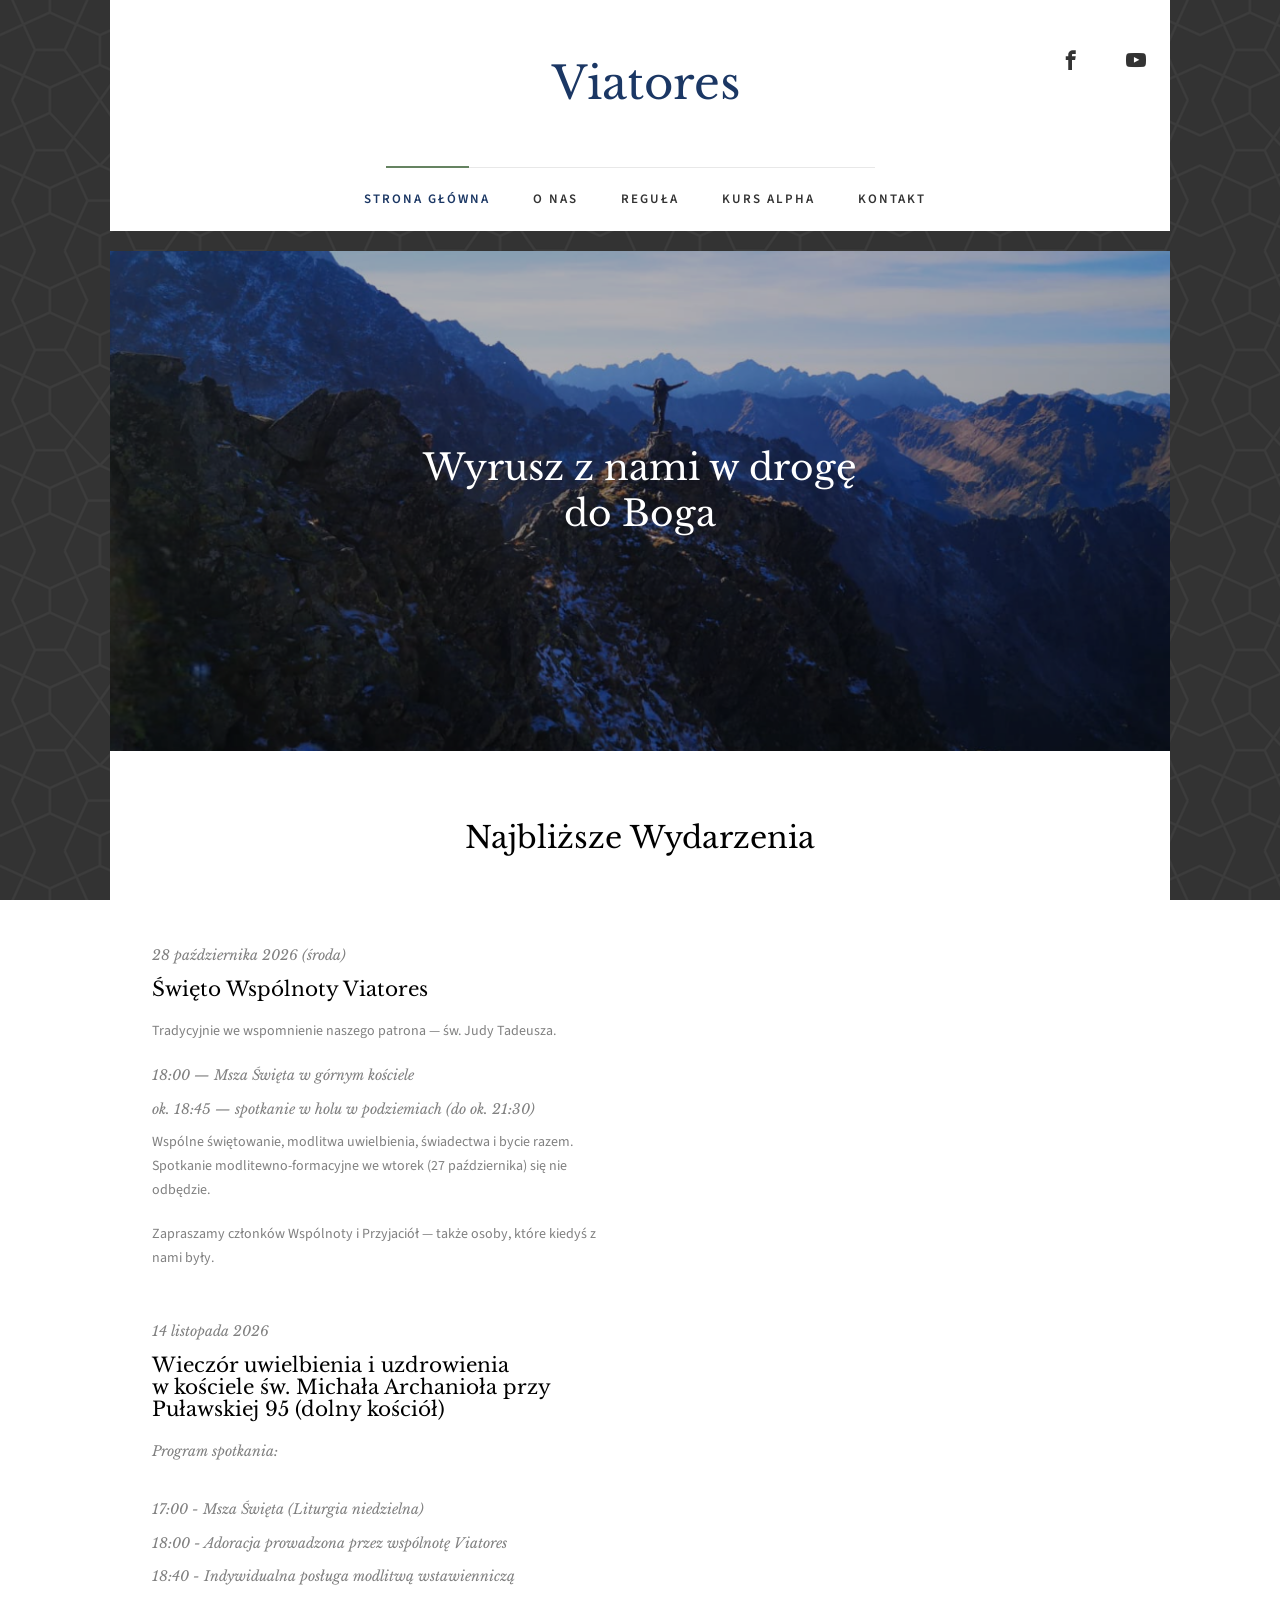
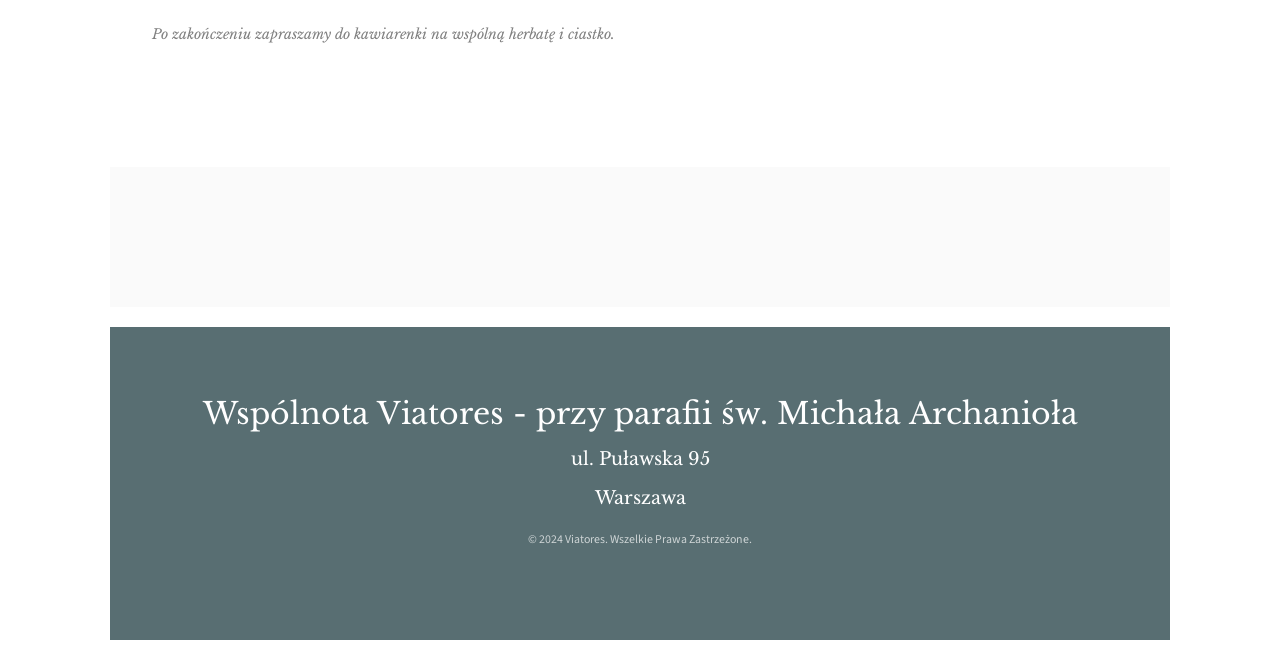
<file: index.html>
<!DOCTYPE HTML>
<html>
	<head>
	<meta charset="utf-8">
	<meta http-equiv="X-UA-Compatible" content="IE=edge">
	<title>Viatores &mdash; Wspólnota Chrześcijańska</title>
	<meta name="viewport" content="width=device-width, initial-scale=1">
	<meta name="description" content="Wspólnota Viatores - życie i dzielenie się Ewangelią Bożą" />
	<meta name="keywords" content="wspólnota, chrześcijaństwo, wiara, ewangelia, kazania, życie chrześcijańskie" />
	<meta name="author" content="Viatores" />


  	<!-- Facebook and Twitter integration -->
	<meta property="og:title" content=""/>
	<meta property="og:image" content=""/>
	<meta property="og:url" content=""/>
	<meta property="og:site_name" content=""/>
	<meta property="og:description" content=""/>
	<meta name="twitter:title" content="" />
	<meta name="twitter:image" content="" />
	<meta name="twitter:url" content="" />
	<meta name="twitter:card" content="" />

	<!-- Google tag (gtag.js) -->
	<script async src="https://www.googletagmanager.com/gtag/js?id=G-LWDWE0YR31"></script>
	<script>
		window.dataLayer = window.dataLayer || [];
		function gtag(){dataLayer.push(arguments);} 
		gtag('js', new Date());

		gtag('config', 'G-LWDWE0YR31');
		gtag('config', 'AW-11057095787');
	</script>

	<link href="https://fonts.googleapis.com/css?family=Source+Sans+Pro:400,600,700" rel="stylesheet">
	<link href="https://fonts.googleapis.com/css?family=Libre+Baskerville:400,400i,700" rel="stylesheet"
	>
	
	<!-- Animate.css -->
	<link rel="stylesheet" href="css/animate.css">
	<!-- Icomoon Icon Fonts-->
	<link rel="stylesheet" href="css/icomoon.css">
	<!-- Bootstrap  -->
	<link rel="stylesheet" href="css/bootstrap.css">

	<!-- Magnific Popup -->
	<link rel="stylesheet" href="css/magnific-popup.css">

	<!-- Flexslider  -->
	<link rel="stylesheet" href="css/flexslider.css">

	<!-- Owl Carousel  -->
	<link rel="stylesheet" href="css/owl.carousel.min.css">
	<link rel="stylesheet" href="css/owl.theme.default.min.css">

	<!-- Theme style  -->
	<link rel="stylesheet" href="css/style.css">

	<!-- Modernizr JS -->
	<script src="js/modernizr-2.6.2.min.js"></script>
	<!-- FOR IE9 below -->
	<!--[if lt IE 9]>
	<script src="js/respond.min.js"></script>
	<![endif]-->

	</head>
	<body>
		
	<div class="fh5co-loader"></div>
	
	<div id="page">
		
	<nav class="fh5co-nav" role="navigation">
		<div class="container-wrap">
			<div class="top-menu">
				<div class="container">
					<div class="row">
						<div class="col-md-5 col-md-offset-3 text-center">
							<div id="fh5co-logo"><a href="index.html">Viatores</a></div>
							</div>
						<div class="col-md-3 text-right">
							<ul class="fh5co-social-icons">
								<li><a href="https://www.facebook.com/viatores" target="_blank"><i class="icon-facebook2"></i></a></li>
								<!-- <li><a href="#"><i class="icon-instagram"></i></a></li> -->
								<li><a href="https://www.youtube.com/@ViatoresBroadcast" target="_blank"><i class="icon-youtube"></i></a></li>
							</ul>
						</div>
						<div class="row">
							<div class="col-md-11 col-md-offset-0 text-center menu-1">
								<ul>
									<li class="active"><a href="index.html">Strona Główna</a></li>
									<li><a href="about.html">O Nas</a></li>
									<li><a href="regula.html">Reguła</a></li>
									<li><a href="kurs-alpha.html">Kurs Alpha</a></li>
									<li class="hidden"><a href="smw/">SMW</a></li>
									<li><a href="contact.html">Kontakt</a></li>
								</ul>
							</div>
						</div>
					</div>
				</div>
			</div>
		</div>
	</nav>
	<div class="container-wrap">
		<aside id="fh5co-hero">
			<div class="flexslider">
				<ul class="slides">
	   	<li style="background-image: url('images/background.png');">
			   		<div class="overlay"></div>
			   		<div class="container-fluid">
			   			<div class="row">
				   			<div class="col-md-6 col-md-offset-3 text-center">
								<div class="slider-text">
					   				<div class="slider-text-inner">
					   					<h1>Wyrusz z nami w drogę do Boga</h1>
					   				</div>
				   				</div>
				   			</div>
				   		</div>
			   		</div>
			   	</li>
			   	</ul>
		  	</div>
		</aside>
		<hr>
		<div id="fh5co-events">
			<div class="row animate-box">
				<div class="col-md-6 col-md-offset-3 text-center fh5co-heading">
					<h2>Najbliższe Wydarzenia</h2>
				</div>
			</div>
			<div class="row">
				<div class="col-md-6 animate-box">
					<div class="events-entry">
						<span class="date">28 października 2026 (środa)</span>
						<h3><a href="#">Święto Wspólnoty Viatores</a></h3>
						<p>Tradycyjnie we wspomnienie naszego patrona — św. Judy Tadeusza.</p>
						<span class="date">18:00 — Msza Święta w górnym kościele</span>
						<span class="date">ok. 18:45 — spotkanie w holu w podziemiach (do ok. 21:30)</span>
						<p>Wspólne świętowanie, modlitwa uwielbienia, świadectwa i bycie razem. Spotkanie modlitewno-formacyjne we wtorek (27 października) się nie odbędzie.</p>
						<p>Zapraszamy członków Wspólnoty i Przyjaciół — także osoby, które kiedyś z nami były.</p>
					</div>
				</div>
			</div>
			<div class="row">
				<div class="col-md-6 animate-box">
					<div class="events-entry">
						<span class="date">14 listopada 2026</span>
						<h3><a href="#">Wieczór uwielbienia i uzdrowienia <br> w kościele św. Michała Archanioła przy Puławskiej 95 (dolny kościół)</a></h3>

						<span class="date">Program spotkania:</span><br>
						<span class="date">17:00 - Msza Święta (Liturgia niedzielna)</span>
						<span class="date">18:00 - Adoracja prowadzona przez wspólnotę Viatores</span>
						<span class="date">18:40 - Indywidualna posługa modlitwą wstawienniczą</span><br>

						<span class="date">Po zakończeniu zapraszamy do kawiarenki na wspólną herbatę i ciastko.</span>
					</div>
				</div>
			</div>
		</div>
		<div id="fh5co-news" class="fh5co-light-grey">
			<div class="row animate-box">
			</div>
		</div>
	</div><!-- END container-wrap -->

	<div class="container-wrap">
		<footer id="fh5co-footer" role="contentinfo">
			<div class="col-md-12 text-center">
				<h2>Wspólnota Viatores - przy parafii św. Michała Archanioła</h2>
				<h3>ul. Puławska 95<br><br> Warszawa</h3>
			</div>
			<div class="col-md-4 text-center">
			</div>
			<div class="row copyright">
				<div class="col-md-12 text-center">
					<p>
						<small class="block">&copy; 2024 Viatores. Wszelkie Prawa Zastrzeżone.</small>
					</p>
				</div>
			</div>
		</footer>
	</div><!-- END container-wrap -->
	</div>

	<div class="gototop js-top">
		<a href="#" class="js-gotop"><i class="icon-arrow-up2"></i></a>
	</div>
	
	<!-- jQuery -->
	<script src="js/jquery.min.js"></script>
	<!-- jQuery Easing -->
	<script src="js/jquery.easing.1.3.js"></script>
	<!-- Bootstrap -->
	<script src="js/bootstrap.min.js"></script>
	<!-- Waypoints -->
	<script src="js/jquery.waypoints.min.js"></script>
	<!-- Flexslider -->
	<script src="js/jquery.flexslider-min.js"></script>
	<!-- Carousel -->
	<script src="js/owl.carousel.min.js"></script>
	<!-- Magnific Popup -->
	<script src="js/jquery.magnific-popup.min.js"></script>
	<script src="js/magnific-popup-options.js"></script>
	<!-- Counters -->
	<script src="js/jquery.countTo.js"></script>
	<!-- Main -->
	<script src="js/main.js"></script>

	</body>
</html>
</file>
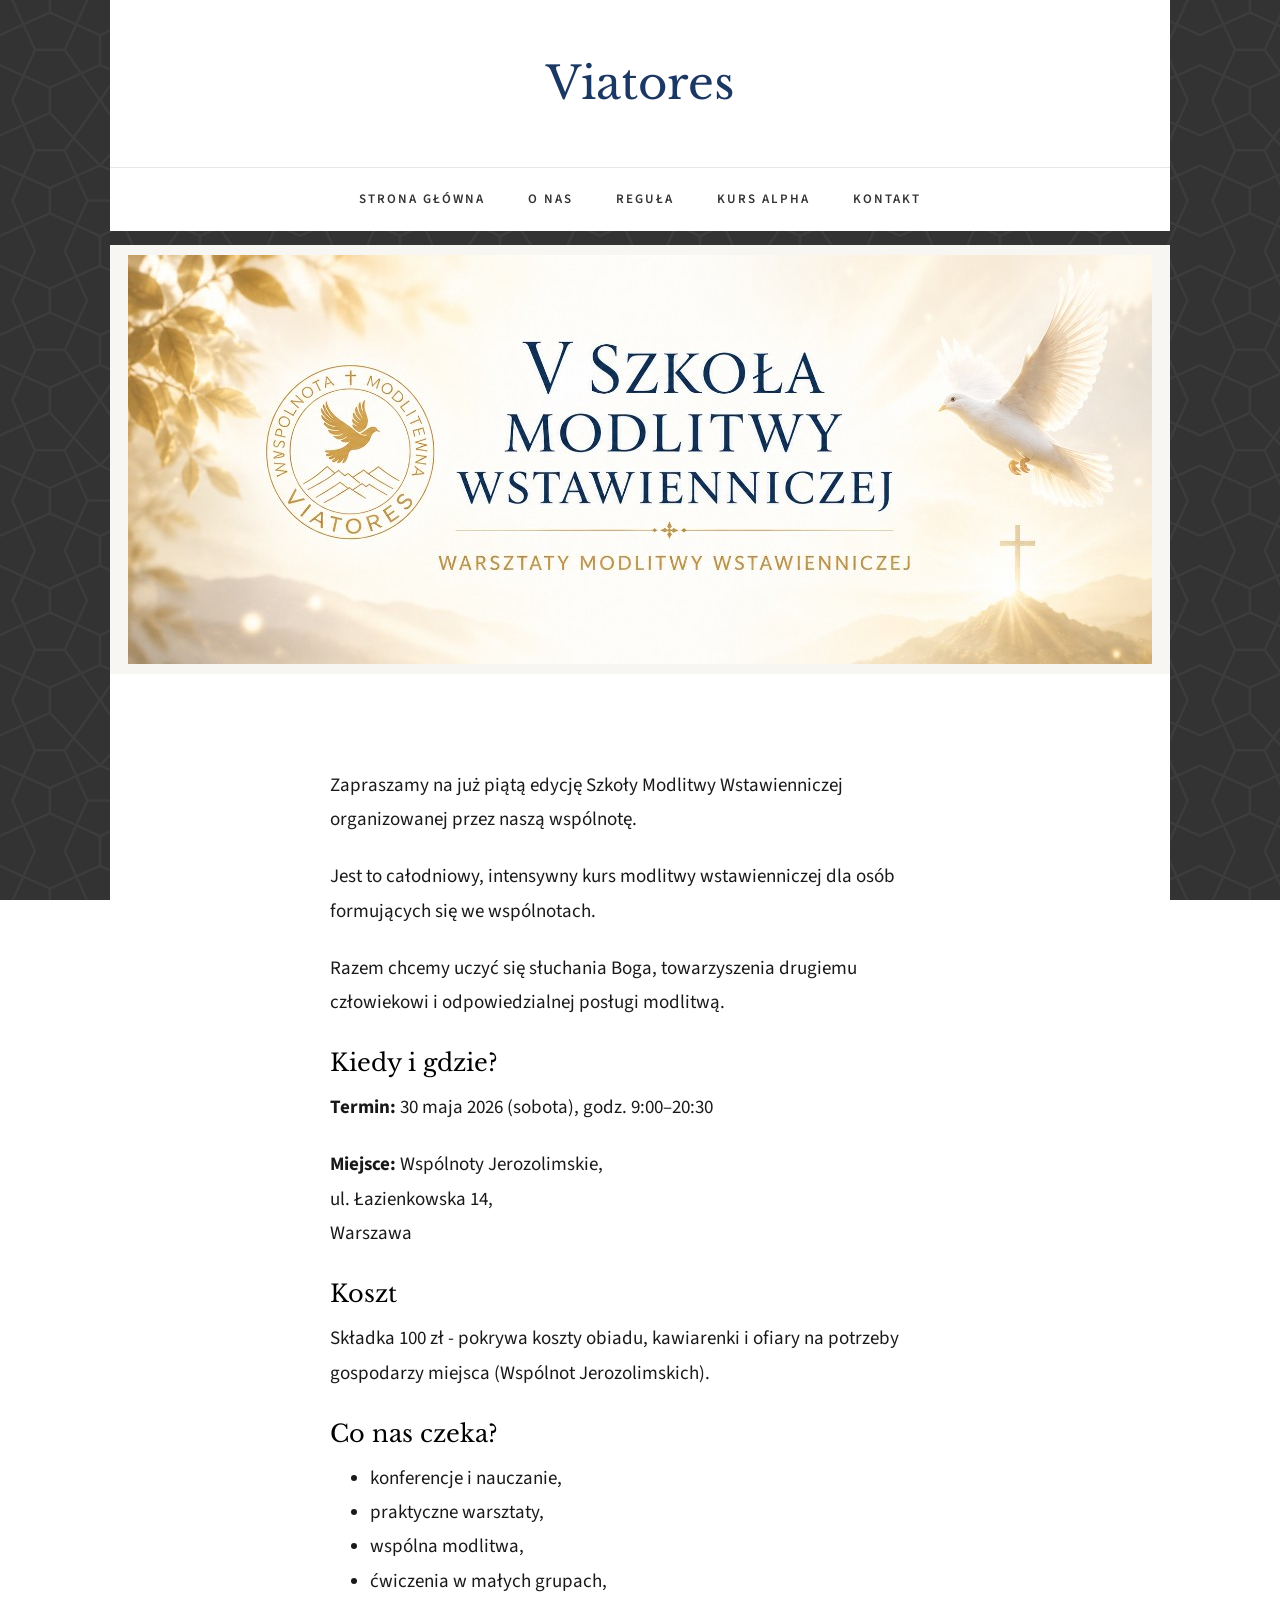
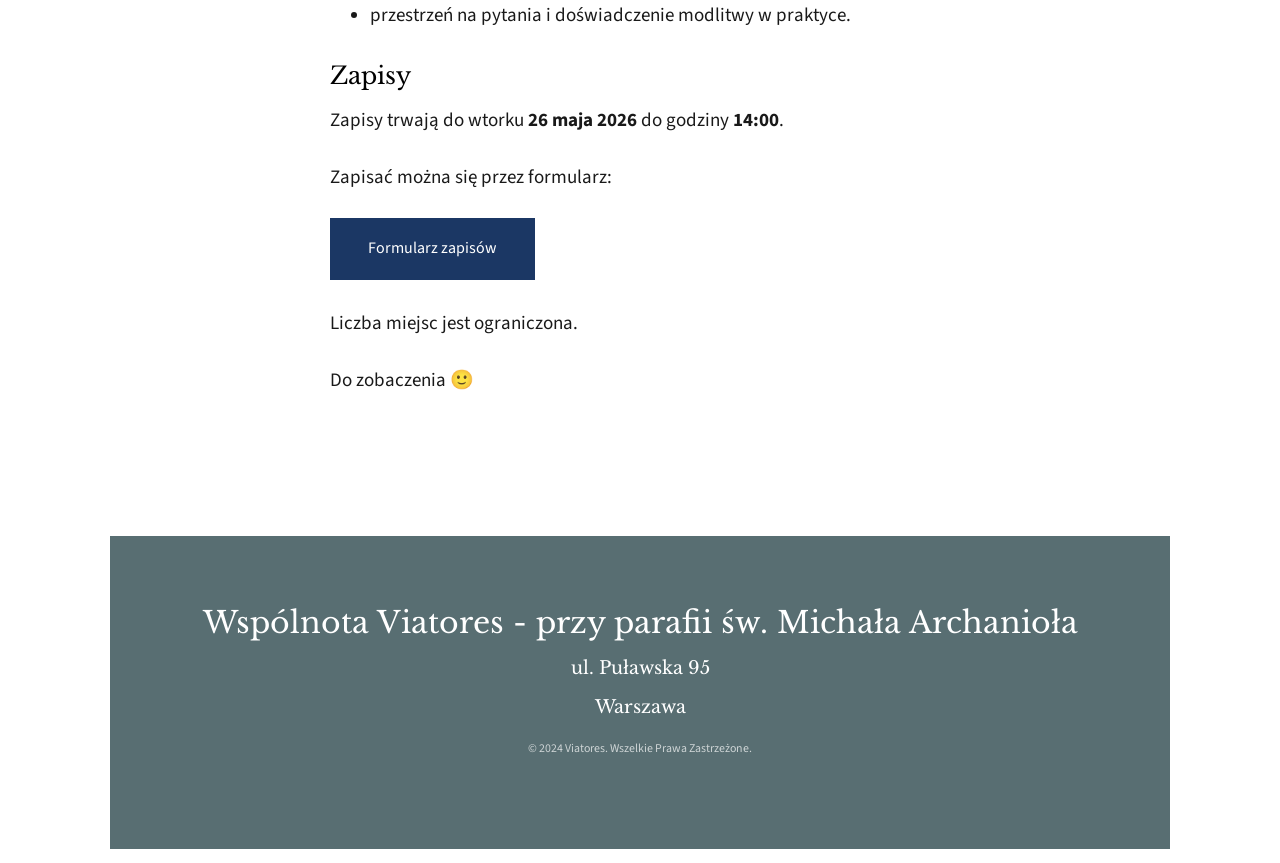
<file: smw/index.html>
<!DOCTYPE HTML>
<html>
	<head>
	<meta charset="utf-8">
	<meta http-equiv="X-UA-Compatible" content="IE=edge">
	<title>V Szkoła Modlitwy Wstawienniczej &mdash; SMW &mdash; Viatores</title>
	<meta name="viewport" content="width=device-width, initial-scale=1">
	<meta name="description" content="V Szkoła Modlitwy Wstawienniczej (SMW) — 30 maja 2026, Warszawa. Rejestracja przez formularz Google." />
	<meta name="keywords" content="SMW, modlitwa wstawiennicza, szkoła modlitwy, Viatores, Warszawa, warsztaty" />
	<meta name="author" content="Viatores" />

	<meta property="og:title" content="V Szkoła Modlitwy Wstawienniczej — SMW"/>
	<meta property="og:image" content="https://viatores.pl/images/zapisy-szkola-modlitwy-banner.png"/>
	<meta property="og:url" content="https://viatores.pl/smw/"/>
	<meta property="og:site_name" content="Viatores"/>
	<meta property="og:description" content="30 maja 2026 — intensywny kurs modlitwy wstawienniczej, Warszawa. Rejestracja online."/>
	<meta name="twitter:title" content="V Szkoła Modlitwy Wstawienniczej — SMW" />
	<meta name="twitter:image" content="https://viatores.pl/images/zapisy-szkola-modlitwy-banner.png" />
	<meta name="twitter:url" content="https://viatores.pl/smw/" />
	<meta name="twitter:card" content="summary_large_image" />

	<!-- Google tag (gtag.js) -->
	<script async src="https://www.googletagmanager.com/gtag/js?id=G-LWDWE0YR31"></script>
	<script>
		window.dataLayer = window.dataLayer || [];
		function gtag(){dataLayer.push(arguments);} 
		gtag('js', new Date());

		gtag('config', 'G-LWDWE0YR31');
		gtag('config', 'AW-11057095787');
	</script>

	<link href="https://fonts.googleapis.com/css?family=Source+Sans+Pro:400,600,700" rel="stylesheet">
	<link href="https://fonts.googleapis.com/css?family=Libre+Baskerville:400,400i,700" rel="stylesheet">

	<link rel="stylesheet" href="../css/animate.css">
	<link rel="stylesheet" href="../css/icomoon.css">
	<link rel="stylesheet" href="../css/bootstrap.css">

	<link rel="stylesheet" href="../css/magnific-popup.css">

	<link rel="stylesheet" href="../css/flexslider.css">

	<link rel="stylesheet" href="../css/owl.carousel.min.css">
	<link rel="stylesheet" href="../css/owl.theme.default.min.css">

	<link rel="stylesheet" href="../css/style.css">

	<style>
	#fh5co-hero.smw-hero {
		height: auto;
		background: #f8f6f2;
	}
	#fh5co-hero.smw-hero .flexslider {
		margin-bottom: 0;
		background: transparent;
		border: none;
		box-shadow: none;
		border-radius: 0;
	}
	#fh5co-hero.smw-hero .flexslider .slides li.smw-hero-banner {
		height: auto;
		min-height: 0;
		background: none !important;
		padding: 1rem 0;
	}
	#fh5co-hero.smw-hero .smw-hero-banner-img {
		display: block;
		width: auto !important;
		max-width: min(100%, 1024px);
		height: auto;
		margin: 0 auto;
	}
	</style>

	<script src="../js/modernizr-2.6.2.min.js"></script>
	<!--[if lt IE 9]>
	<script src="../js/respond.min.js"></script>
	<![endif]-->

	</head>
	<body>
		
	<div class="fh5co-loader"></div>
	
	<div id="page">
	<nav class="fh5co-nav" role="navigation">
		<div class="container-wrap">
			<div class="top-menu">
				<div class="row">
					<div class="col-md-12 col-offset-0 text-center">
						<div id="fh5co-logo"><a href="../index.html">Viatores</a></div>
					</div>
					<div class="col-md-12 col-md-offset-0 text-center menu-1">
						<ul>
							<li><a href="../index.html">Strona Główna</a></li>
							<li><a href="../about.html">O Nas</a></li>
							<li><a href="../regula.html">Reguła</a></li>
							<li><a href="../kurs-alpha.html">Kurs Alpha</a></li>
							<li class="active hidden"><a href="./">SMW</a></li>
							<li><a href="../contact.html">Kontakt</a></li>
						</ul>
					</div>
				</div>
				
			</div>
		</div>
	</nav>
	<div class="container-wrap">
		<aside id="fh5co-hero" class="smw-hero">
			<div class="flexslider">
				<ul class="slides">
					<li class="smw-hero-banner">
						<img class="smw-hero-banner-img" src="../images/zapisy-szkola-modlitwy-banner.png" width="1024" height="409" alt="V Szkoła Modlitwy Wstawienniczej — warsztaty modlitwy wstawienniczej">
					</li>
				</ul>
			</div>
		</aside>
		<div id="fh5co-about" class="content-readable">
			<div class="row">
				<div class="col-md-8 col-md-offset-2">
					<p>Zapraszamy na już piątą edycję Szkoły Modlitwy Wstawienniczej organizowanej przez naszą wspólnotę.</p>
					<p>Jest to całodniowy, intensywny kurs modlitwy wstawienniczej dla osób formujących się we wspólnotach.</p>
					<p>Razem chcemy uczyć się słuchania Boga, towarzyszenia drugiemu człowiekowi i odpowiedzialnej posługi modlitwą.</p>

					<h3>Kiedy i gdzie?</h3>
					<p><strong>Termin:</strong> 30 maja 2026 (sobota), godz. 9:00–20:30</p>
					<p><strong>Miejsce:</strong> Wspólnoty Jerozolimskie,<br>
					ul. Łazienkowska 14,<br>
					Warszawa</p>

					<h3>Koszt</h3>
					<p>Składka 100 zł - pokrywa koszty obiadu, kawiarenki i ofiary na potrzeby gospodarzy miejsca (Wspólnot Jerozolimskich).</p>
					
					<h3>Co nas czeka?</h3>
					<ul>
						<li>konferencje i nauczanie,</li>
						<li>praktyczne warsztaty,</li>
						<li>wspólna modlitwa,</li>
						<li>ćwiczenia w małych grupach,</li>
						<li>przestrzeń na pytania i doświadczenie modlitwy w praktyce.</li>
					</ul>

					<h3>Zapisy</h3>
					<p>Zapisy trwają do wtorku <strong>26 maja 2026</strong> do godziny <strong>14:00</strong>.</p>
					<p>Zapisać można się przez formularz:</p>
					<p><a href="https://forms.gle/NaAMoUx7HyjuaGMo9" class="btn btn-primary btn-lg" target="_blank" rel="noopener noreferrer">Formularz zapisów</a></p>
					<p>Liczba miejsc jest ograniczona.</p>
					<p>Do zobaczenia 🙂</p>
				</div>
			</div>
		</div>
	</div><!-- END container-wrap -->

	<div class="container-wrap">
		<footer id="fh5co-footer" role="contentinfo">
			<div class="col-md-12 text-center">
				<h2>Wspólnota Viatores - przy parafii św. Michała Archanioła</h2>
				<h3>ul. Puławska 95<br><br> Warszawa</h3>
			</div>
			<div class="col-md-4 text-center">
			</div>
			<div class="row copyright">
				<div class="col-md-12 text-center">
					<p>
						<small class="block">&copy; 2024 Viatores. Wszelkie Prawa Zastrzeżone.</small>
					</p>
				</div>
			</div>
		</footer>
	</div><!-- END container-wrap -->
	</div>

	<div class="gototop js-top">
		<a href="#" class="js-gotop"><i class="icon-arrow-up2"></i></a>
	</div>
	
	<script src="../js/jquery.min.js"></script>
	<script src="../js/jquery.easing.1.3.js"></script>
	<script src="../js/bootstrap.min.js"></script>
	<script src="../js/jquery.waypoints.min.js"></script>
	<script src="../js/jquery.flexslider-min.js"></script>
	<script src="../js/owl.carousel.min.js"></script>
	<script src="../js/jquery.magnific-popup.min.js"></script>
	<script src="../js/magnific-popup-options.js"></script>
	<script src="../js/jquery.countTo.js"></script>
	<script src="../js/main.js"></script>

	</body>
</html>
</file>
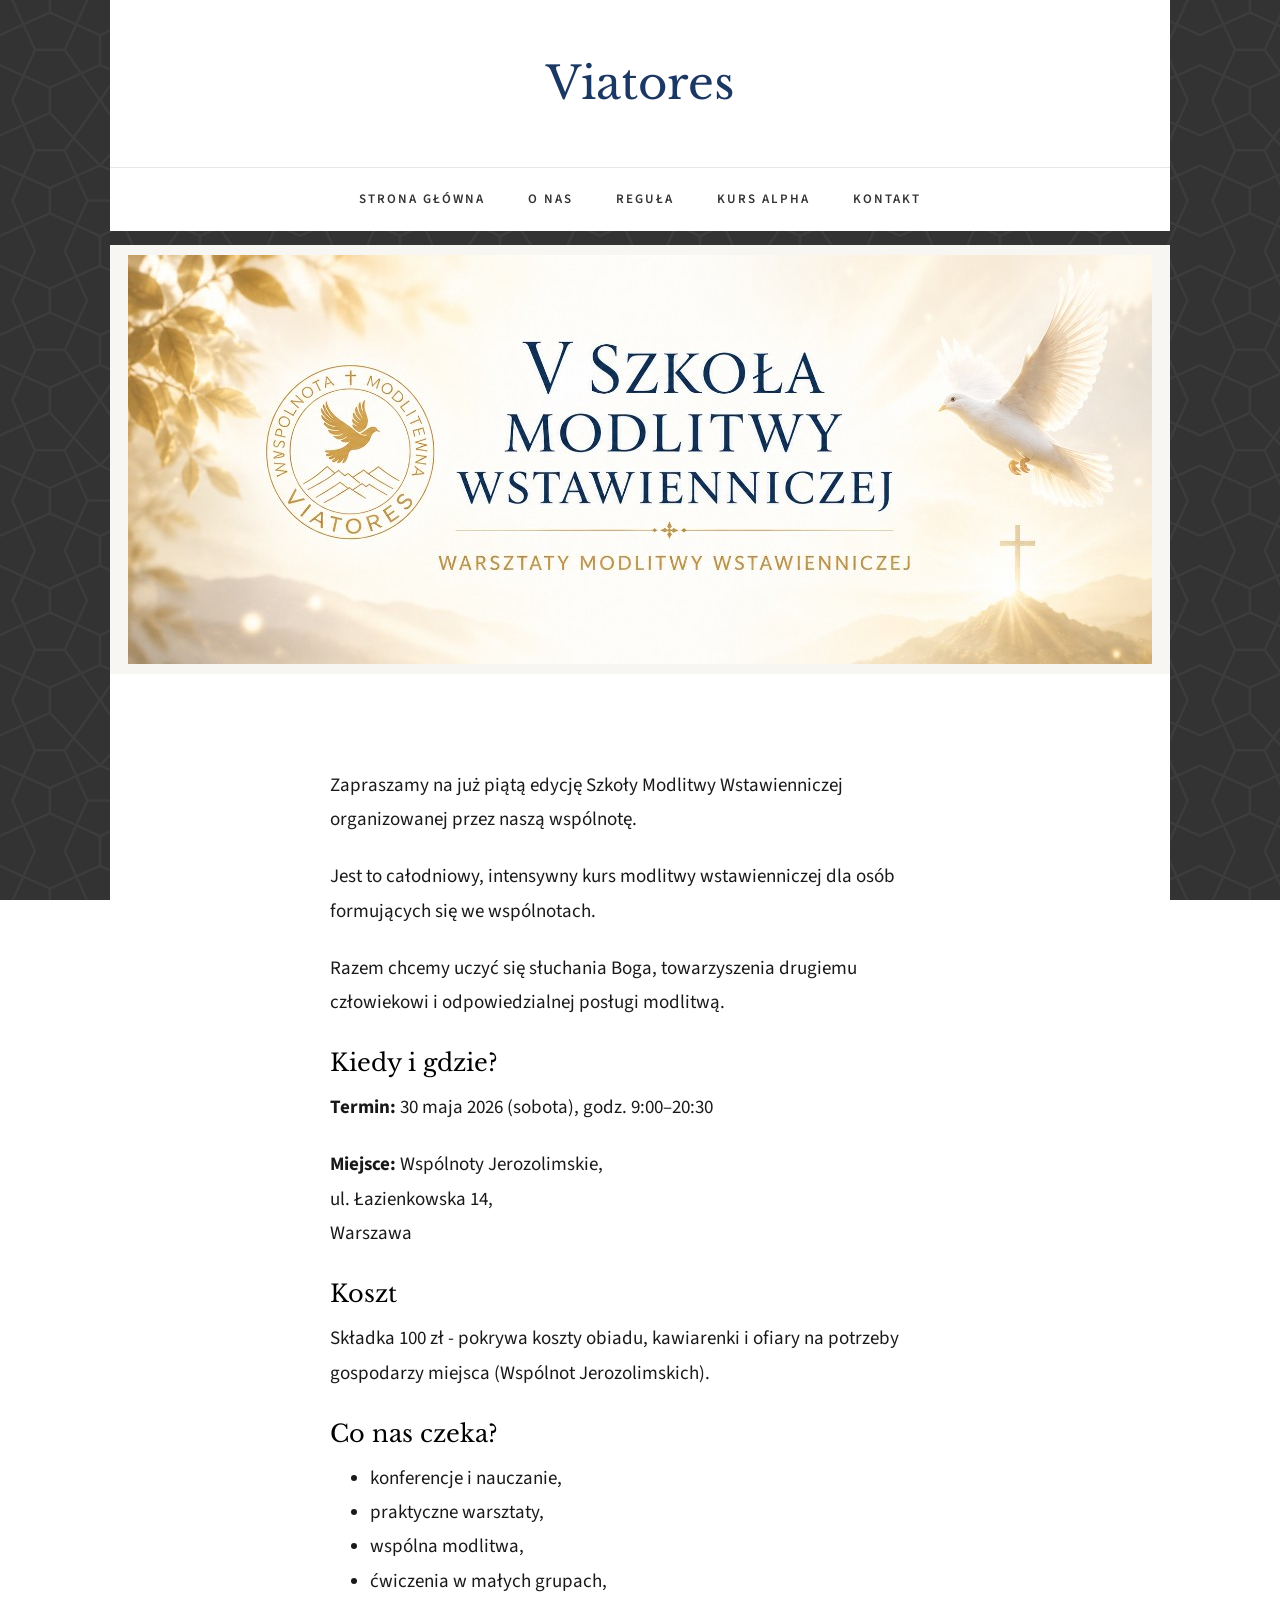
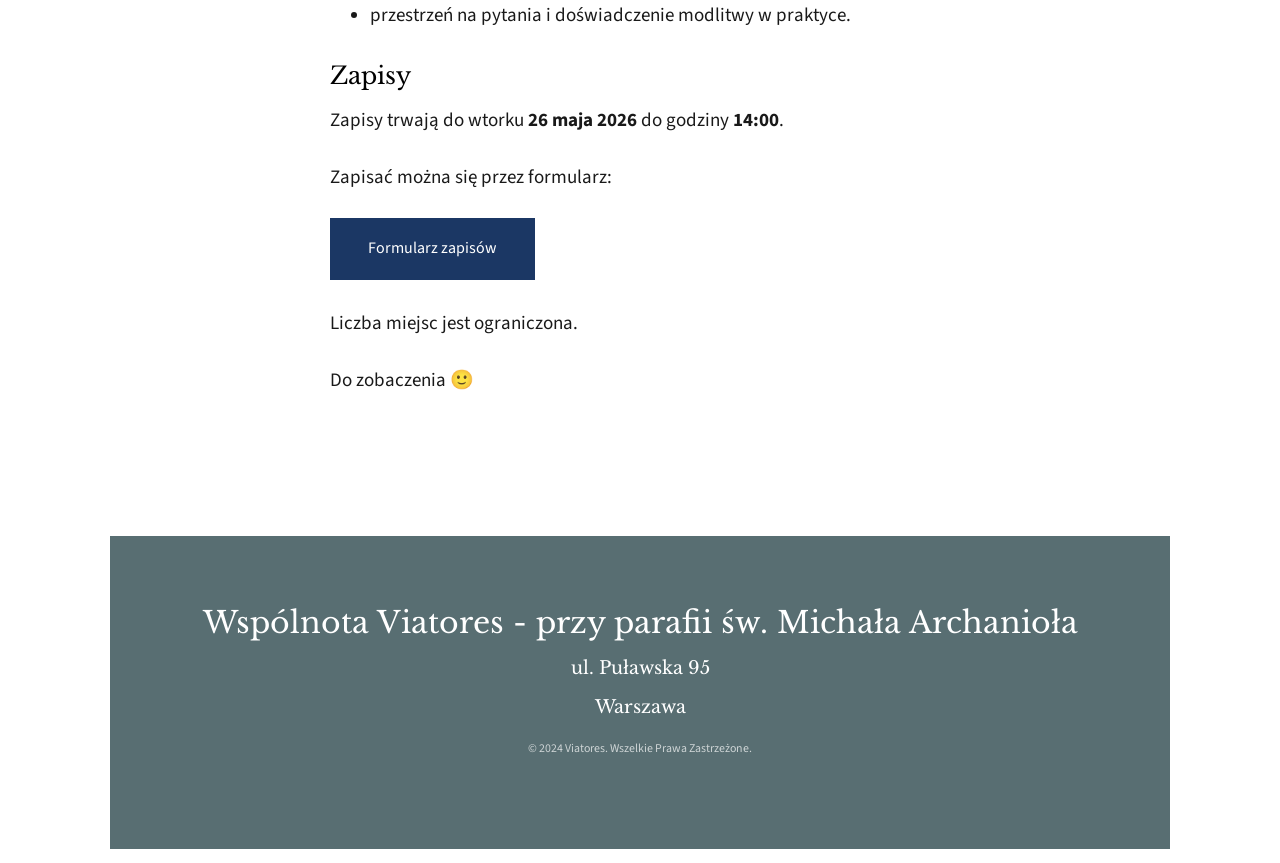
<file: zapisy/index.html>
<!DOCTYPE html>
<html lang="pl">
<head>
	<meta charset="utf-8">
	<meta http-equiv="refresh" content="0; url=/smw/">
	<link rel="canonical" href="https://viatores.pl/smw/">
	<title>Przekierowanie…</title>
	<script>window.location.replace("/smw/");</script>
</head>
<body>
	<p>Strona przeniesiona — jeśli przeglądarka nie przekieruje automatycznie, otwórz <a href="/smw/">viatores.pl/smw/</a>.</p>
</body>
</html>
</file>
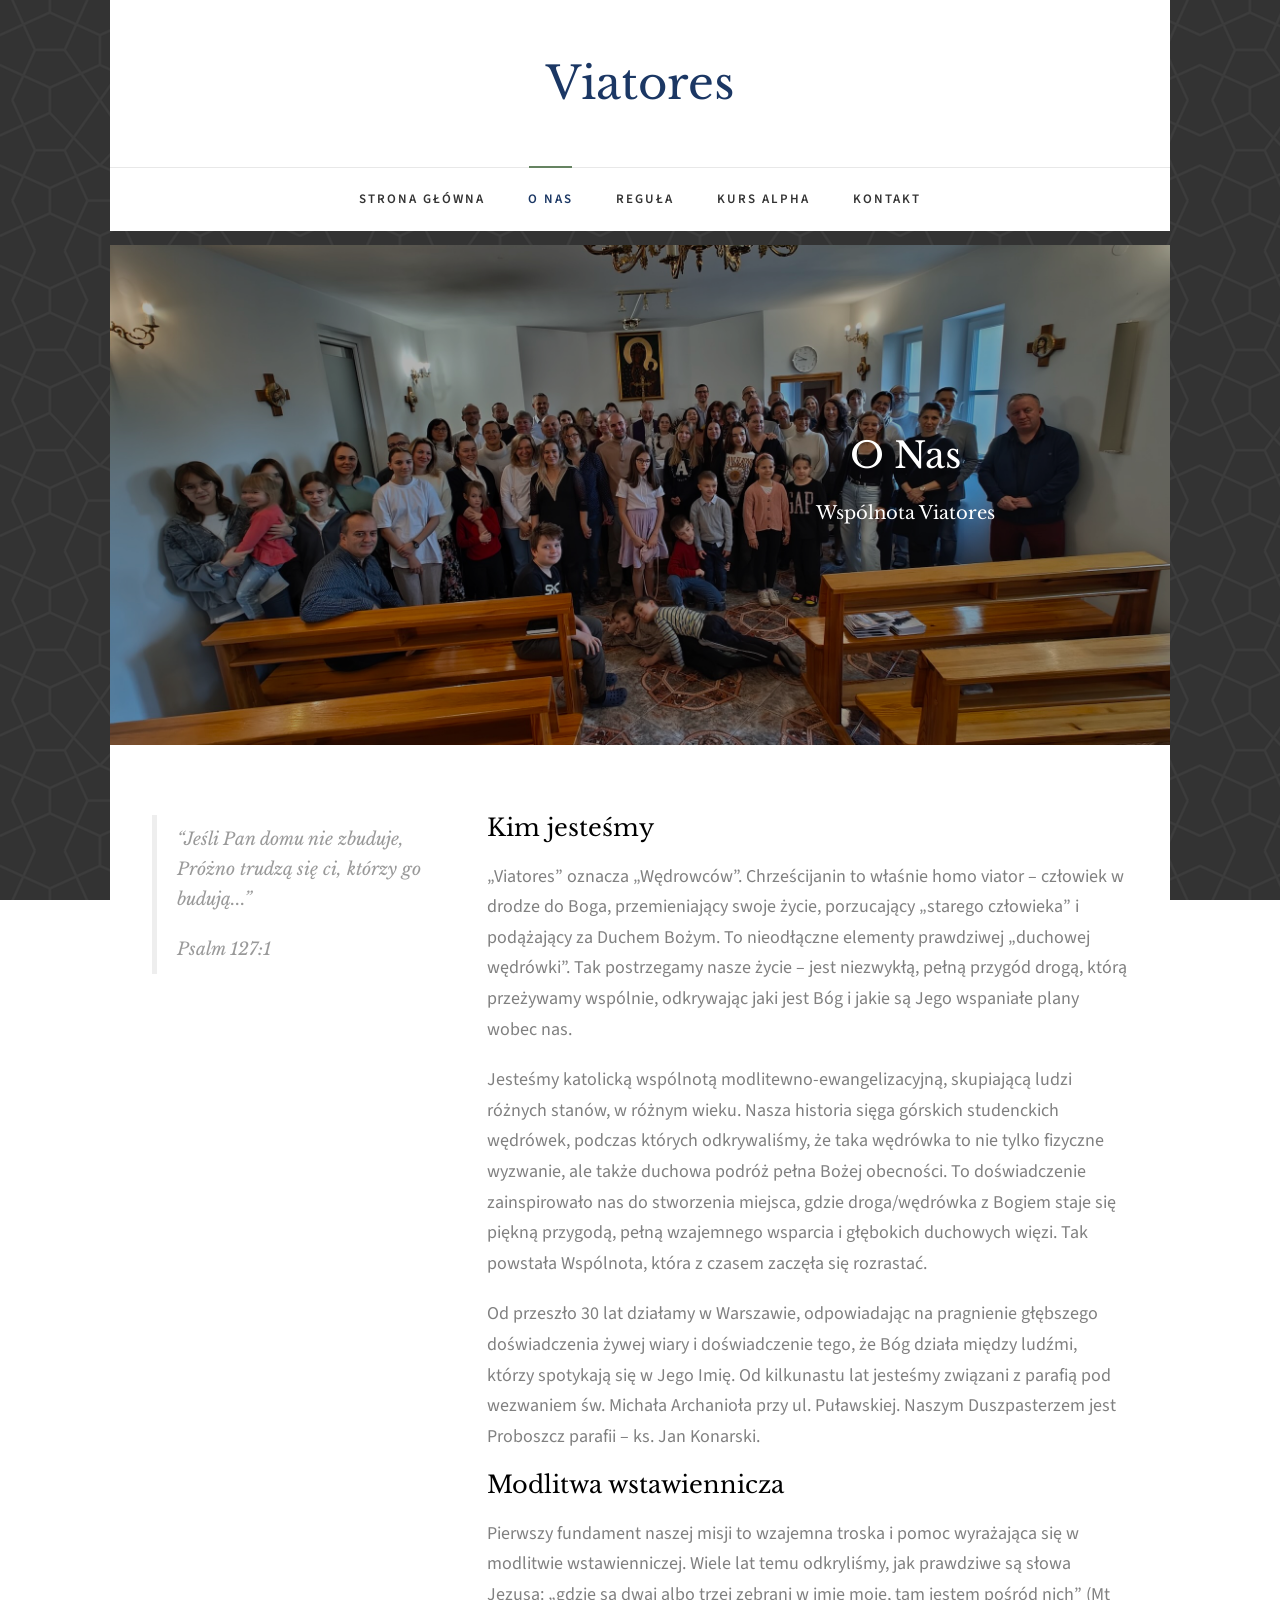
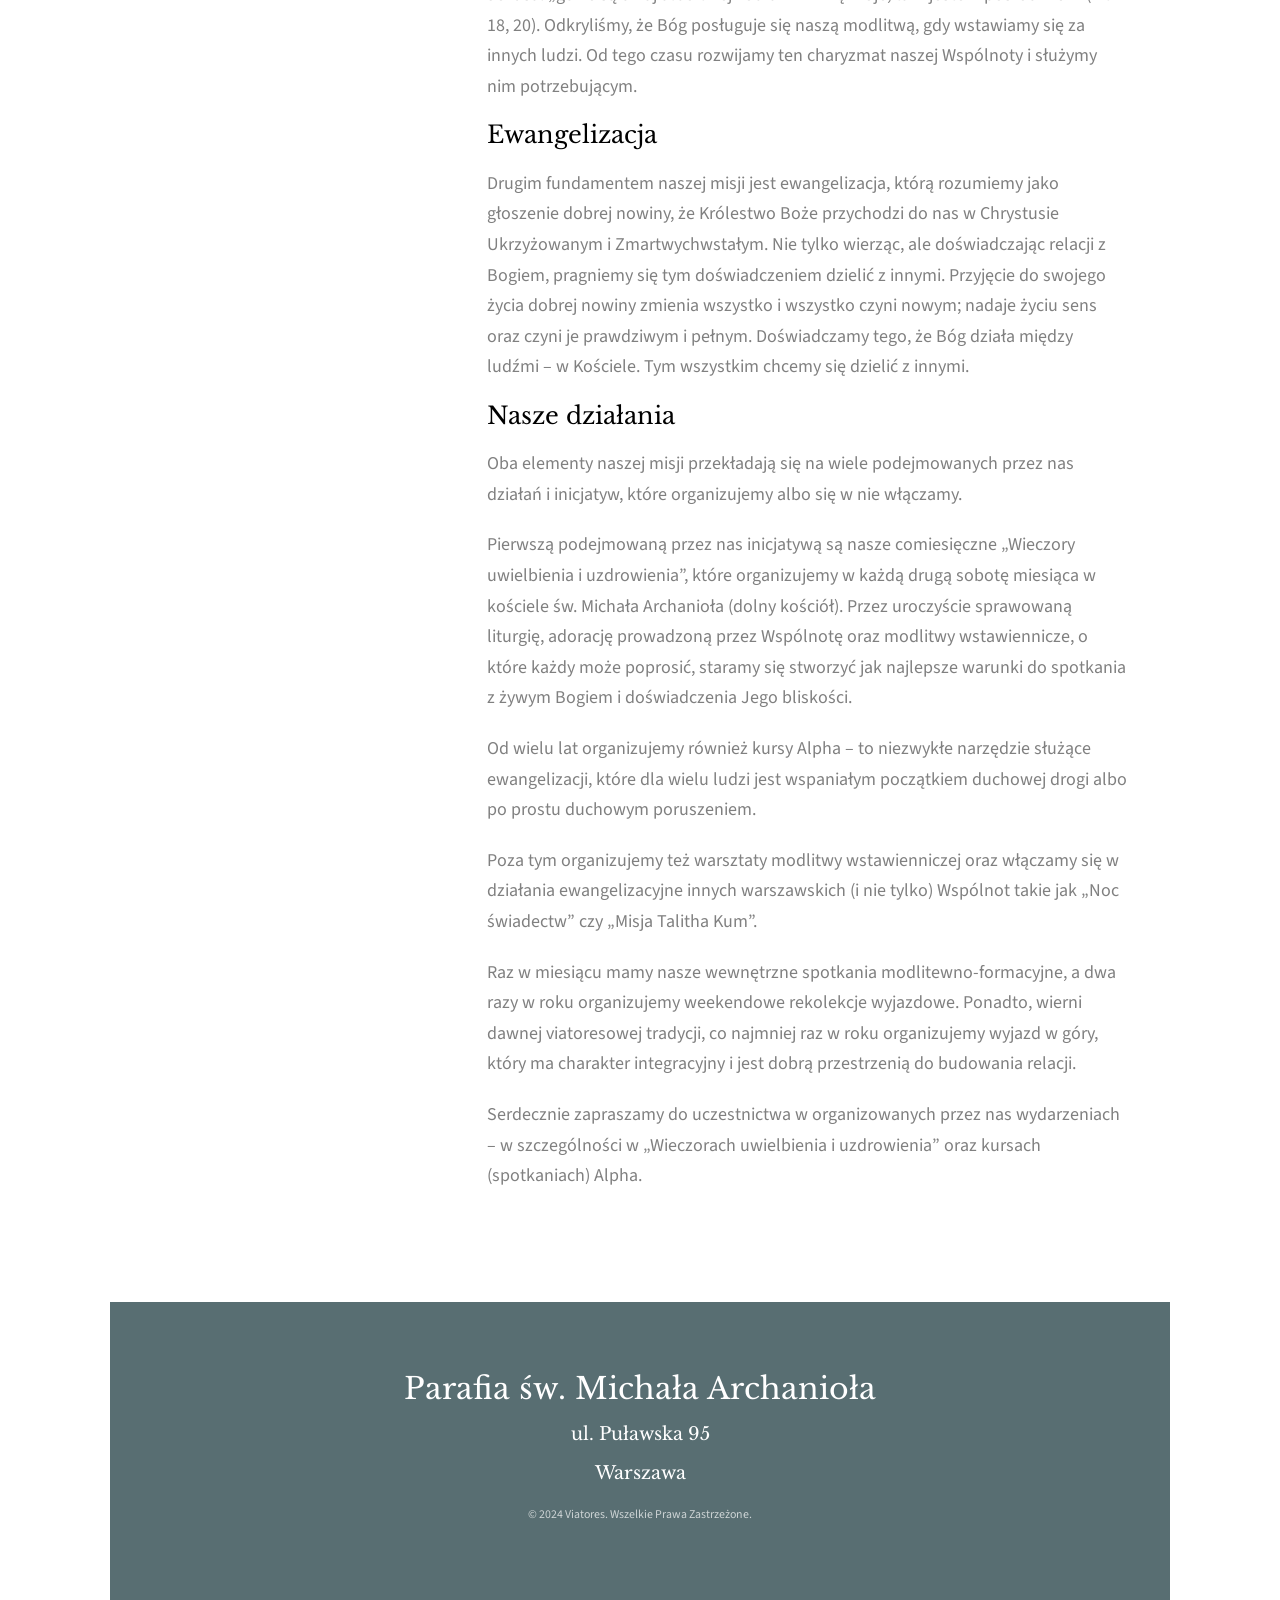
<file: about.html>
<!DOCTYPE HTML>
<html>
	<head>
	<meta charset="utf-8">
	<meta http-equiv="X-UA-Compatible" content="IE=edge">
	<title>Viatores &mdash; Wspólnota Chrześcijańska</title>
	<meta name="viewport" content="width=device-width, initial-scale=1">
	<meta name="description" content="Wspólnota Viatores - życie i dzielenie się Ewangelią Bożą" />
	<meta name="keywords" content="wspólnota, chrześcijaństwo, wiara, ewangelia, kazania, życie chrześcijańskie" />
	<meta name="author" content="Viatores" />

  	<!-- Facebook and Twitter integration -->
	<meta property="og:title" content=""/>
	<meta property="og:image" content=""/>
	<meta property="og:url" content=""/>
	<meta property="og:site_name" content=""/>
	<meta property="og:description" content=""/>
	<meta name="twitter:title" content="" />
	<meta name="twitter:image" content="" />
	<meta name="twitter:url" content="" />
	<meta name="twitter:card" content="" />

	<!-- Google tag (gtag.js) -->
	<script async src="https://www.googletagmanager.com/gtag/js?id=G-LWDWE0YR31"></script>
	<script>
		window.dataLayer = window.dataLayer || [];
		function gtag(){dataLayer.push(arguments);} 
		gtag('js', new Date());

		gtag('config', 'G-LWDWE0YR31');
		gtag('config', 'AW-11057095787');
	</script>

	<link href="https://fonts.googleapis.com/css?family=Source+Sans+Pro:400,600,700" rel="stylesheet">
	<link href="https://fonts.googleapis.com/css?family=Libre+Baskerville:400,400i,700" rel="stylesheet"
	>
	
	<!-- Animate.css -->
	<link rel="stylesheet" href="css/animate.css">
	<!-- Icomoon Icon Fonts-->
	<link rel="stylesheet" href="css/icomoon.css">
	<!-- Bootstrap  -->
	<link rel="stylesheet" href="css/bootstrap.css">

	<!-- Magnific Popup -->
	<link rel="stylesheet" href="css/magnific-popup.css">

	<!-- Flexslider  -->
	<link rel="stylesheet" href="css/flexslider.css">

	<!-- Owl Carousel  -->
	<link rel="stylesheet" href="css/owl.carousel.min.css">
	<link rel="stylesheet" href="css/owl.theme.default.min.css">

	<!-- Theme style  -->
	<link rel="stylesheet" href="css/style.css">

	<!-- Modernizr JS -->
	<script src="js/modernizr-2.6.2.min.js"></script>
	<!-- FOR IE9 below -->
	<!--[if lt IE 9]>
	<script src="js/respond.min.js"></script>
	<![endif]-->

	</head>
	<body>
		
	<div class="fh5co-loader"></div>
	
	<div id="page">
	<nav class="fh5co-nav" role="navigation">
		<div class="container-wrap">
			<div class="top-menu">
				<div class="row">
					<div class="col-md-12 col-offset-0 text-center">
						<div id="fh5co-logo"><a href="index.html">Viatores</a></div>
					</div>
					<div class="col-md-12 col-md-offset-0 text-center menu-1">
						<ul>
							<li><a href="index.html">Strona Główna</a></li>
							<li class="active"><a href="about.html">O Nas</a></li>
							<li><a href="regula.html">Reguła</a></li>
							<li><a href="kurs-alpha.html">Kurs Alpha</a></li>
							<li class="hidden"><a href="smw/">SMW</a></li>
							<li><a href="contact.html">Kontakt</a></li>
						</ul>
					</div>
				</div>
				
			</div>
		</div>
	</nav>
	<div class="container-wrap">
		<aside id="fh5co-hero">
			<div class="flexslider">
				<ul class="slides">
			   	<li style="background-image: url(images/wspolnota.jpg);">
			   		<div class="overlay"></div>
			   		<div class="container-fluid">
			   			<div class="row">
				   			<div class="col-md-6 col-md-offset-3 text-center slider-text">
				   				<div class="slider-text-inner">
				   					<h1>O Nas</h1>
										<h2>Wspólnota Viatores</h2>
				   				</div>
				   			</div>
				   		</div>
			   		</div>
			   	</li>
			  	</ul>
		  	</div>
		</aside>
		<div id="fh5co-about">
			<div class="row">
				<div class="col-md-4">
					<blockquote class="dailyVerse">
						<p>&ldquo;Jeśli Pan domu nie zbuduje, Próżno trudzą się ci, którzy go budują...&rdquo;</p>
						<span>Psalm 127:1</span>
					</blockquote>
				</div>
				<div class="col-md-8">
					<h3>Kim jesteśmy</h3>
					<p style="font-size: 18px;">„Viatores” oznacza „Wędrowców”. Chrześcijanin to właśnie homo viator – człowiek w drodze do Boga,
					przemieniający swoje życie, porzucający „starego człowieka” i podążający za Duchem Bożym. To
					nieodłączne elementy prawdziwej „duchowej wędrówki”. Tak postrzegamy nasze życie – jest niezwykłą,
					pełną przygód drogą, którą przeżywamy wspólnie, odkrywając jaki jest Bóg i jakie są Jego wspaniałe
					plany wobec nas.</p>
					<p style="font-size: 18px;">Jesteśmy katolicką wspólnotą modlitewno-ewangelizacyjną, skupiającą ludzi różnych stanów, w różnym
					wieku. Nasza historia sięga górskich studenckich wędrówek, podczas których odkrywaliśmy, że taka
					wędrówka to nie tylko fizyczne wyzwanie, ale także duchowa podróż pełna Bożej obecności. To
					doświadczenie zainspirowało nas do stworzenia miejsca, gdzie droga/wędrówka z Bogiem staje się
					piękną przygodą, pełną wzajemnego wsparcia i głębokich duchowych więzi. Tak powstała Wspólnota,
					która z czasem zaczęła się rozrastać.</p>
					<p style="font-size: 18px;">Od przeszło 30 lat działamy w Warszawie, odpowiadając na pragnienie głębszego doświadczenia żywej wiary
					i doświadczenie tego, że Bóg działa między ludźmi, którzy spotykają się w Jego Imię. Od kilkunastu
					lat jesteśmy związani z parafią pod wezwaniem św. Michała Archanioła przy ul. Puławskiej. Naszym
					Duszpasterzem jest Proboszcz parafii – ks. Jan Konarski.</p>

					<h3>Modlitwa wstawiennicza</h3>
					<p style="font-size: 18px;">Pierwszy fundament naszej misji to wzajemna troska i pomoc wyrażająca się w modlitwie wstawienniczej.
					Wiele lat temu odkryliśmy, jak prawdziwe są słowa Jezusa: „gdzie są dwaj albo trzej zebrani w imię moje,
					tam jestem pośród nich” (Mt 18, 20). Odkryliśmy, że Bóg posługuje się naszą modlitwą, gdy wstawiamy się
					za innych ludzi. Od tego czasu rozwijamy ten charyzmat naszej Wspólnoty i służymy nim potrzebującym.</p>

					<h3>Ewangelizacja</h3>
					<p style="font-size: 18px;">Drugim fundamentem naszej misji jest ewangelizacja, którą rozumiemy jako głoszenie dobrej nowiny, że
					Królestwo Boże przychodzi do nas w Chrystusie Ukrzyżowanym i Zmartwychwstałym. Nie tylko wierząc, ale
					doświadczając relacji z Bogiem, pragniemy się tym doświadczeniem dzielić z innymi. Przyjęcie do swojego
					życia dobrej nowiny zmienia wszystko i wszystko czyni nowym; nadaje życiu sens oraz czyni je prawdziwym i
					pełnym. Doświadczamy tego, że Bóg działa między ludźmi – w Kościele. Tym wszystkim chcemy się dzielić z
					innymi.</p>

					<h3>Nasze działania</h3>
					<p style="font-size: 18px;">Oba elementy naszej misji przekładają się na wiele podejmowanych przez nas działań i inicjatyw, które
					organizujemy albo się w nie włączamy.</p>
					<p style="font-size: 18px;">Pierwszą podejmowaną przez nas inicjatywą są nasze comiesięczne „Wieczory uwielbienia i uzdrowienia”, które
					organizujemy w każdą drugą sobotę miesiąca w kościele św. Michała Archanioła (dolny kościół). Przez
					uroczyście sprawowaną liturgię, adorację prowadzoną przez Wspólnotę oraz modlitwy wstawiennicze, o które
					każdy może poprosić, staramy się stworzyć jak najlepsze warunki do spotkania z żywym Bogiem i doświadczenia
					Jego bliskości.</p>
					<p style="font-size: 18px;">Od wielu lat organizujemy również kursy Alpha – to niezwykłe narzędzie służące ewangelizacji, które dla wielu
					ludzi jest wspaniałym początkiem duchowej drogi albo po prostu duchowym poruszeniem.</p>
					<p style="font-size: 18px;">Poza tym organizujemy też warsztaty modlitwy wstawienniczej oraz włączamy się w działania ewangelizacyjne innych
					warszawskich (i nie tylko) Wspólnot takie jak „Noc świadectw” czy „Misja Talitha Kum”.</p>
					<p style="font-size: 18px;">Raz w miesiącu mamy nasze wewnętrzne spotkania modlitewno-formacyjne, a dwa razy w roku organizujemy weekendowe
					rekolekcje wyjazdowe. Ponadto, wierni dawnej viatoresowej tradycji, co najmniej raz w roku organizujemy
					wyjazd w góry, który ma charakter integracyjny i jest dobrą przestrzenią do budowania relacji.</p>
					<p style="font-size: 18px;">Serdecznie zapraszamy do uczestnictwa w organizowanych przez nas wydarzeniach – w szczególności w „Wieczorach
					uwielbienia i uzdrowienia” oraz kursach (spotkaniach) Alpha.</p>
				</div>
			</div>
		</div>
	</div><!-- END container-wrap -->

	<div class="container-wrap">
		<footer id="fh5co-footer" role="contentinfo">
			<div class="col-md-12 text-center">
				<h2>Parafia św. Michała Archanioła</h2>
				<h3>ul. Puławska 95<br><br> Warszawa</h3>
			</div>
			<div class="col-md-4 text-center">
			</div>
			<div class="row copyright">
				<div class="col-md-12 text-center">
					<p>
						<small class="block">&copy; 2024 Viatores. Wszelkie Prawa Zastrzeżone.</small>
					</p>
				</div>
			</div>
		</footer>
	</div><!-- END container-wrap -->
	</div>

	<div class="gototop js-top">
		<a href="#" class="js-gotop"><i class="icon-arrow-up2"></i></a>
	</div>
	
	<!-- jQuery -->
	<script src="js/jquery.min.js"></script>
	<!-- jQuery Easing -->
	<script src="js/jquery.easing.1.3.js"></script>
	<!-- Bootstrap -->
	<script src="js/bootstrap.min.js"></script>
	<!-- Waypoints -->
	<script src="js/jquery.waypoints.min.js"></script>
	<!-- Flexslider -->
	<script src="js/jquery.flexslider-min.js"></script>
	<!-- Carousel -->
	<script src="js/owl.carousel.min.js"></script>
	<!-- Magnific Popup -->
	<script src="js/jquery.magnific-popup.min.js"></script>
	<script src="js/magnific-popup-options.js"></script>
	<!-- Counters -->
	<script src="js/jquery.countTo.js"></script>
	<!-- Main -->
	<script src="js/main.js"></script>

	</body>
</html>
</file>
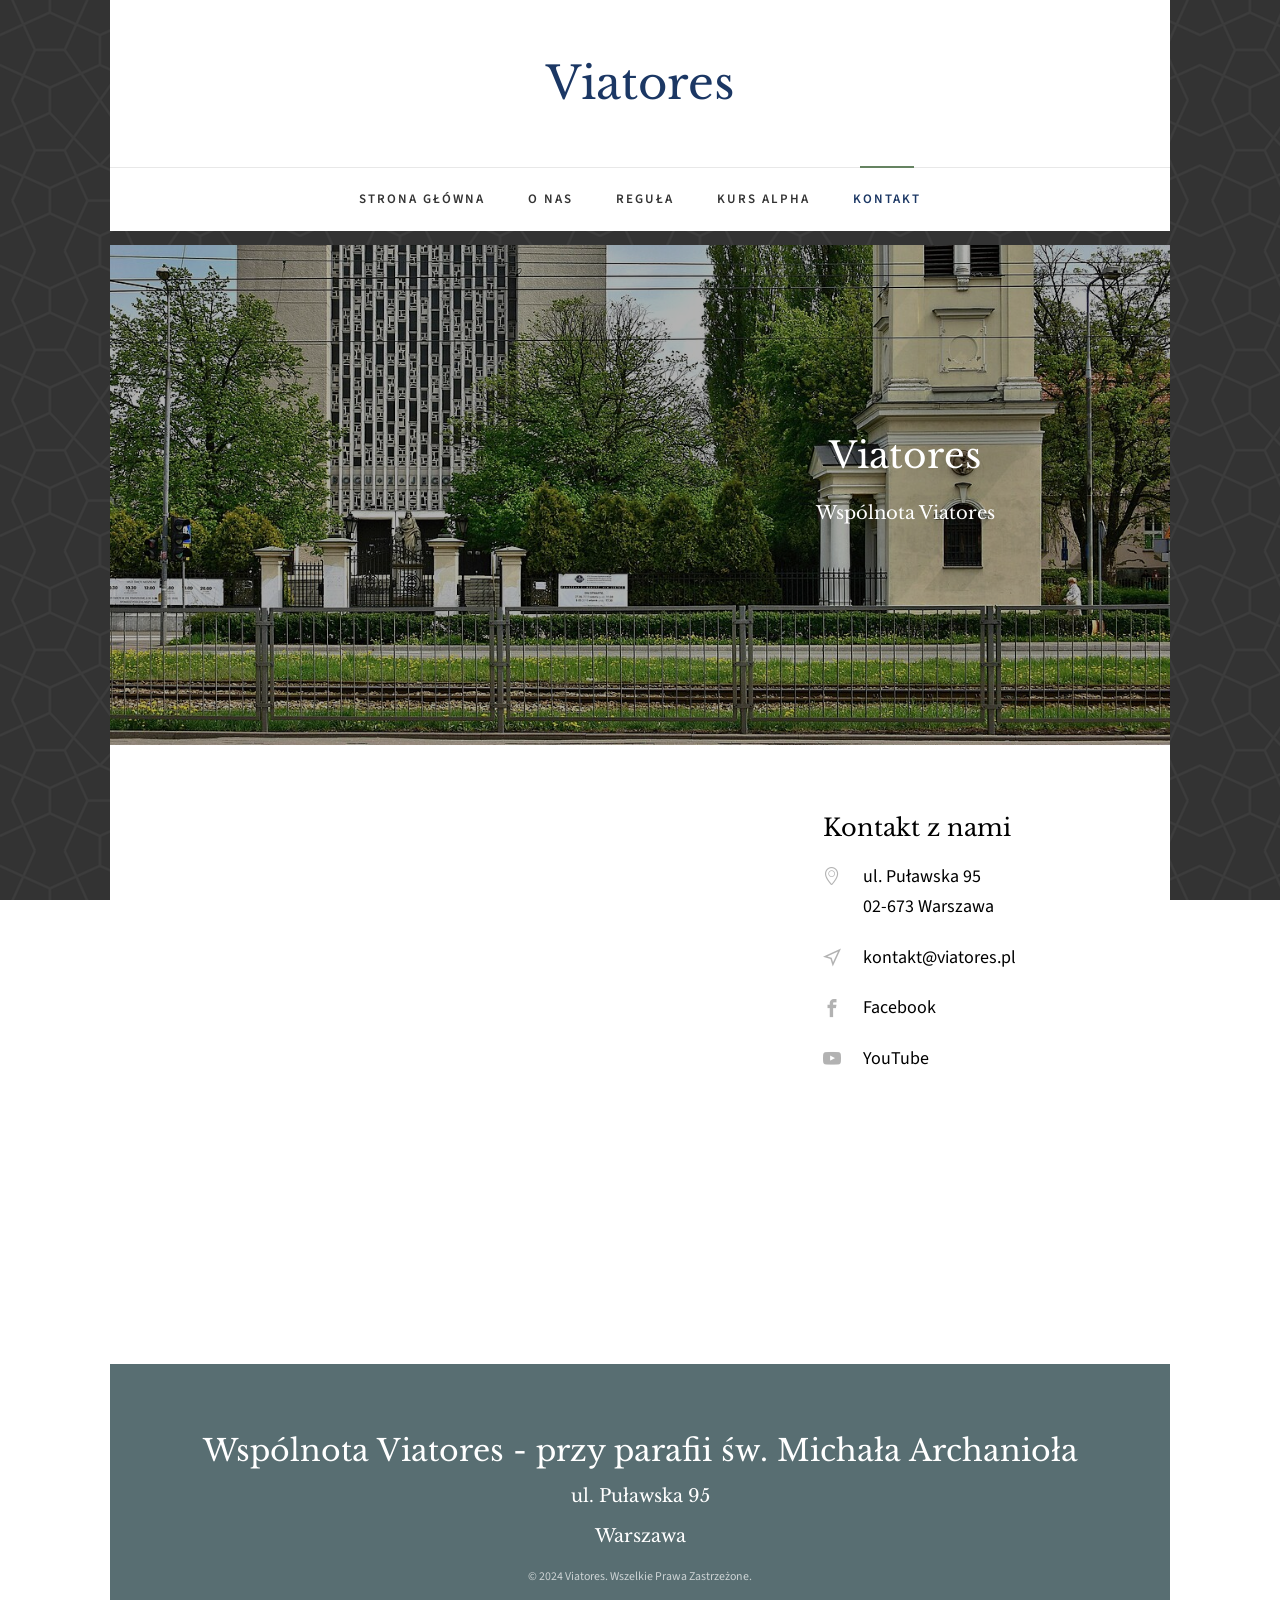
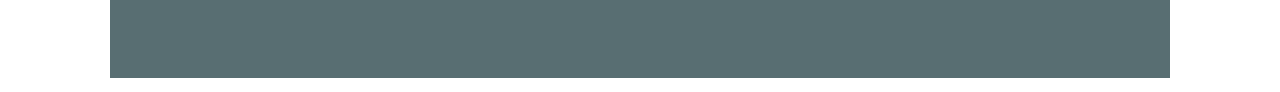
<file: contact.html>
<!DOCTYPE HTML>
<html>
	<head>
	<meta charset="utf-8">
	<meta http-equiv="X-UA-Compatible" content="IE=edge">
	<title>Viatores &mdash; Wspólnota Chrześcijańska</title>
	<meta name="viewport" content="width=device-width, initial-scale=1">
	<meta name="description" content="Wspólnota Viatores - życie i dzielenie się Ewangelią Bożą" />
	<meta name="keywords" content="wspólnota, chrześcijaństwo, wiara, ewangelia, kazania, życie chrześcijańskie" />
	<meta name="author" content="Viatores" />

  	<!-- Facebook and Twitter integration -->
	<meta property="og:title" content=""/>
	<meta property="og:image" content=""/>
	<meta property="og:url" content=""/>
	<meta property="og:site_name" content=""/>
	<meta property="og:description" content=""/>
	<meta name="twitter:title" content="" />
	<meta name="twitter:image" content="" />
	<meta name="twitter:url" content="" />
	<meta name="twitter:card" content="" />

	<!-- Google tag (gtag.js) -->
	<script async src="https://www.googletagmanager.com/gtag/js?id=G-LWDWE0YR31"></script>
	<script>
		window.dataLayer = window.dataLayer || [];
		function gtag(){dataLayer.push(arguments);} 
		gtag('js', new Date());

		gtag('config', 'G-LWDWE0YR31');
		gtag('config', 'AW-11057095787');
	</script>

	<link href="https://fonts.googleapis.com/css?family=Source+Sans+Pro:400,600,700" rel="stylesheet">
	<link href="https://fonts.googleapis.com/css?family=Libre+Baskerville:400,400i,700" rel="stylesheet"
	>
	
	<!-- Animate.css -->
	<link rel="stylesheet" href="css/animate.css">
	<!-- Icomoon Icon Fonts-->
	<link rel="stylesheet" href="css/icomoon.css">
	<!-- Bootstrap  -->
	<link rel="stylesheet" href="css/bootstrap.css">

	<!-- Magnific Popup -->
	<link rel="stylesheet" href="css/magnific-popup.css">

	<!-- Flexslider  -->
	<link rel="stylesheet" href="css/flexslider.css">

	<!-- Owl Carousel  -->
	<link rel="stylesheet" href="css/owl.carousel.min.css">
	<link rel="stylesheet" href="css/owl.theme.default.min.css">

	<!-- Theme style  -->
	<link rel="stylesheet" href="css/style.css">

	<!-- Modernizr JS -->
	<script src="js/modernizr-2.6.2.min.js"></script>
	<!-- FOR IE9 below -->
	<!--[if lt IE 9]>
	<script src="js/respond.min.js"></script>
	<![endif]-->

	</head>
	<body>
		
	<div class="fh5co-loader"></div>
	
	<div id="page">
	<nav class="fh5co-nav" role="navigation">
		<div class="container-wrap">
			<div class="top-menu">
				<div class="row">
					<div class="col-md-12 col-offset-0 text-center">
						<div id="fh5co-logo"><a href="index.html">Viatores</a></div>
					</div>
					<div class="col-md-12 col-md-offset-0 text-center menu-1">
						<ul>
							<li><a href="index.html">Strona główna</a></li>
							<li><a href="about.html">O nas</a></li>
							<li><a href="regula.html">Reguła</a></li>
							<li><a href="kurs-alpha.html">Kurs Alpha</a></li>
							<li class="hidden"><a href="smw/">SMW</a></li>
							<li class="active"><a href="contact.html">Kontakt</a></li>
						</ul>
					</div>
				</div>
				
			</div>
		</div>
	</nav>
	<div class="container-wrap">
		<aside id="fh5co-hero">
			<div class="flexslider">
				<ul class="slides">
			   	<li style="background-image: url(images/kosciol.jpg);">
			   		<div class="overlay"></div>
			   		<div class="container-fluid">
			   			<div class="row">
				   			<div class="col-md-6 col-md-offset-3 text-center slider-text">
				   				<div class="slider-text-inner">
				   					<h1>Viatores</h1>
										<h2>Wspólnota Viatores</h2>
				   				</div>
				   			</div>
				   		</div>
			   		</div>
			   	</li>
			  	</ul>
		  	</div>
		</aside>
		<div id="fh5co-contact">
			<div class="row animate-box">
			</div>
			<div class="row">
				<div class="col-md-3 col-md-push-8 animate-box">
					<h3>Kontakt z nami</h3>
					<ul class="contact-info" style="font-size: 18px;">
						<li><i class="icon-location4"></i>ul. Puławska 95<br>02-673 Warszawa</li>
						<li><i class="icon-location3"></i><a href="mailto:kontakt@viatores.pl" target="_blank">kontakt@viatores.pl</a></li>
						<li><i class="icon-facebook2"></i><a href="https://www.facebook.com/viatores" target="_blank">Facebook</a></li>
						<li><i class="icon-youtube"></i><a href="https://www.youtube.com/@ViatoresBroadcast" target="_blank">YouTube</a></li>
					</ul>
				</div>
				<div class="col-md-7 col-md-pull-2 animate-box">
					<div class="row">
					<div class="col-md-12">
						<iframe src="https://www.google.com/maps/embed?pb=!1m18!1m12!1m3!1d2445.0876611556687!2d21.02227007712011!3d52.19007947189377!2m3!1f0!2f0!3f0!3m2!1i1024!2i768!4f13.1!3m3!1m2!1s0x471ecce6b0ab1e23%3A0x5f9c8eb11e507eb9!2sPu%C5%82awska%2095%2C%2002-595%20Warszawa!5e0!3m2!1spl!2spl!4v1705834058607!5m2!1spl!2spl" width="100%" height="450" style="border:0;" allowfullscreen="" loading="lazy" referrerpolicy="no-referrer-when-downgrade"></iframe>
					</div>
					</div>
				</div>
			</div>
		</div>

		<div class="container-wrap">
			<footer id="fh5co-footer" role="contentinfo">
				<div class="col-md-12 text-center">
					<h2>Wspólnota Viatores - przy parafii św. Michała Archanioła</h2>
					<h3>ul. Puławska 95<br><br> Warszawa</h3>
				</div>
				<div class="col-md-4 text-center">
				</div>
				<div class="row copyright">
					<div class="col-md-12 text-center">
						<p>
							<small class="block">&copy; 2024 Viatores. Wszelkie Prawa Zastrzeżone.</small>
						</p>
					</div>
				</div>
			</footer>
		</div><!-- END container-wrap -->
	</div>

	<div class="gototop js-top">
		<a href="#" class="js-gotop"><i class="icon-arrow-up2"></i></a>
	</div>
	
	<!-- jQuery -->
	<script src="js/jquery.min.js"></script>
	<!-- jQuery Easing -->
	<script src="js/jquery.easing.1.3.js"></script>
	<!-- Bootstrap -->
	<script src="js/bootstrap.min.js"></script>
	<!-- Waypoints -->
	<script src="js/jquery.waypoints.min.js"></script>
	<!-- Flexslider -->
	<script src="js/jquery.flexslider-min.js"></script>
	<!-- Carousel -->
	<script src="js/owl.carousel.min.js"></script>
	<!-- Magnific Popup -->
	<script src="js/jquery.magnific-popup.min.js"></script>
	<script src="js/magnific-popup-options.js"></script>
	<!-- Counters -->
	<script src="js/jquery.countTo.js"></script>
	<!-- Main -->
	<script src="js/main.js"></script>

	</body>
</html>
</file>
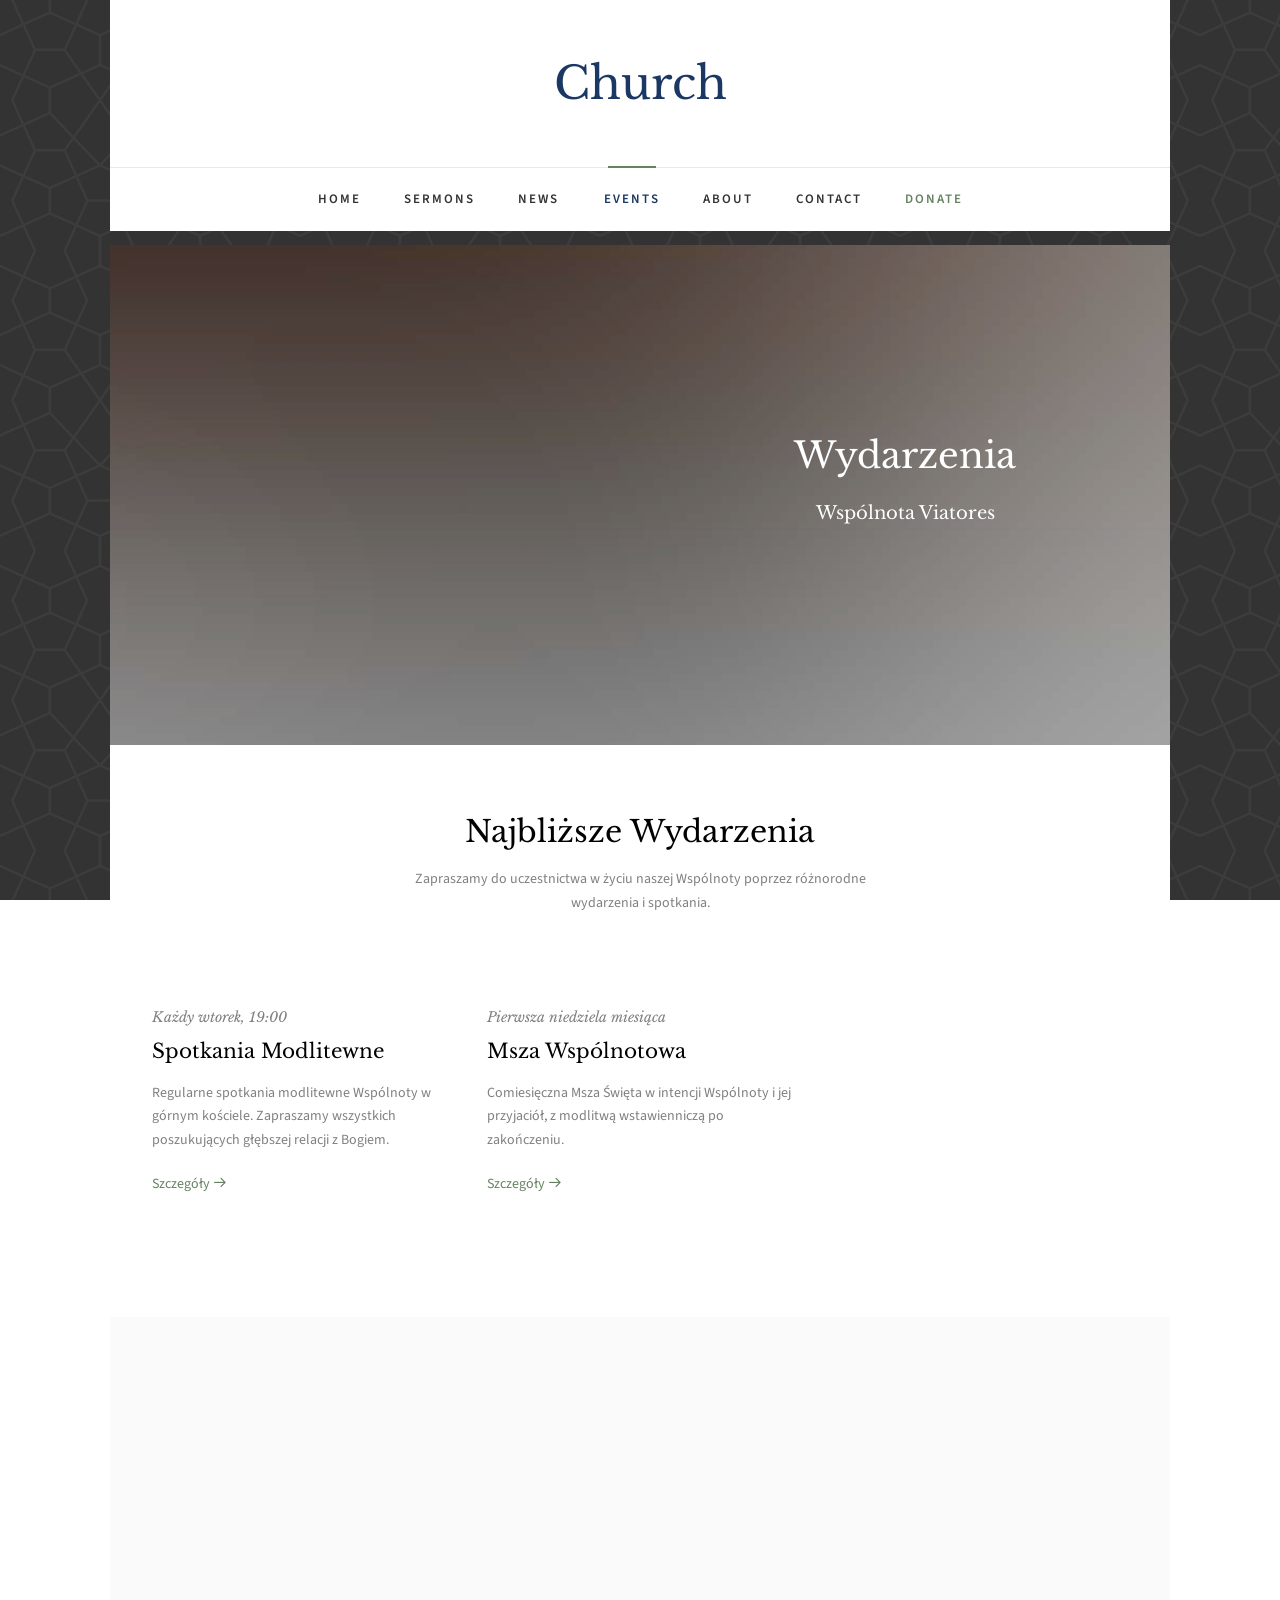
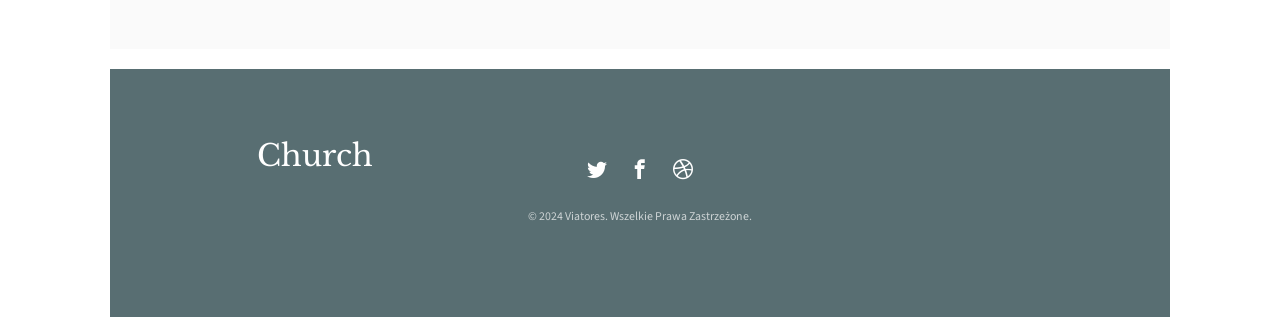
<file: events.html>
<!DOCTYPE HTML>
<html>
	<head>
	<meta charset="utf-8">
	<meta http-equiv="X-UA-Compatible" content="IE=edge">
	<title>Viatores &mdash; Wspólnota Chrześcijańska</title>
	<meta name="viewport" content="width=device-width, initial-scale=1">
	<meta name="description" content="Wspólnota Viatores - życie i dzielenie się Ewangelią Bożą" />
	<meta name="keywords" content="wspólnota, chrześcijaństwo, wiara, ewangelia, kazania, życie chrześcijańskie" />
	<meta name="author" content="Viatores" />


  	<!-- Facebook and Twitter integration -->
	<meta property="og:title" content=""/>
	<meta property="og:image" content=""/>
	<meta property="og:url" content=""/>
	<meta property="og:site_name" content=""/>
	<meta property="og:description" content=""/>
	<meta name="twitter:title" content="" />
	<meta name="twitter:image" content="" />
	<meta name="twitter:url" content="" />
	<meta name="twitter:card" content="" />

	<!-- Google tag (gtag.js) -->
	<script async src="https://www.googletagmanager.com/gtag/js?id=G-LWDWE0YR31"></script>
	<script>
		window.dataLayer = window.dataLayer || [];
		function gtag(){dataLayer.push(arguments);} 
		gtag('js', new Date());

		gtag('config', 'G-LWDWE0YR31');
		gtag('config', 'AW-11057095787');
	</script>

	<link href="https://fonts.googleapis.com/css?family=Source+Sans+Pro:400,600,700" rel="stylesheet">
	<link href="https://fonts.googleapis.com/css?family=Libre+Baskerville:400,400i,700" rel="stylesheet"
	>
	
	<!-- Animate.css -->
	<link rel="stylesheet" href="css/animate.css">
	<!-- Icomoon Icon Fonts-->
	<link rel="stylesheet" href="css/icomoon.css">
	<!-- Bootstrap  -->
	<link rel="stylesheet" href="css/bootstrap.css">

	<!-- Magnific Popup -->
	<link rel="stylesheet" href="css/magnific-popup.css">

	<!-- Flexslider  -->
	<link rel="stylesheet" href="css/flexslider.css">

	<!-- Owl Carousel  -->
	<link rel="stylesheet" href="css/owl.carousel.min.css">
	<link rel="stylesheet" href="css/owl.theme.default.min.css">

	<!-- Theme style  -->
	<link rel="stylesheet" href="css/style.css">

	<!-- Modernizr JS -->
	<script src="js/modernizr-2.6.2.min.js"></script>
	<!-- FOR IE9 below -->
	<!--[if lt IE 9]>
	<script src="js/respond.min.js"></script>
	<![endif]-->

	</head>
	<body>
		
	<div class="fh5co-loader"></div>
	
	<div id="page">
	<nav class="fh5co-nav" role="navigation">
		<div class="container-wrap">
			<div class="top-menu">
				<div class="row">
					<div class="col-md-12 col-offset-0 text-center">
						<div id="fh5co-logo"><a href="index.html">Church</a></div>
					</div>
					<div class="col-md-12 col-md-offset-0 text-center menu-1">
						<ul>
							<li><a href="index.html">Home</a></li>
							<li><a href="sermons.html">Sermons</a></li>
							<li class="has-dropdown">
								<a href="news.html">News</a>
								<ul class="dropdown">
									<li><a href="#">Ministry</a></li>
									<li><a href="#">Medical Missionary</a></li>
									<li><a href="#">Country Living</a></li>
									<li><a href="#">Gospel Workers</a></li>
								</ul>
							</li>
							<li class="active"><a href="events.html">Events</a></li>
							<li><a href="about.html">About</a></li>
							<li><a href="contact.html">Contact</a></li>
							<li><a href="#" class="donate">Donate</a></li>
						</ul>
					</div>
				</div>
				
			</div>
		</div>
	</nav>
	<div class="container-wrap">
		<aside id="fh5co-hero">
			<div class="flexslider">
				<ul class="slides">
			   	<li style="background-image: url(images/img_bg_2.jpg);">
			   		<div class="overlay"></div>
			   		<div class="container-fluid">
			   			<div class="row">
				   			<div class="col-md-6 col-md-offset-3 text-center slider-text">
				   				<div class="slider-text-inner">
				   					<h1>Wydarzenia</h1>
										<h2>Wspólnota Viatores</h2>
				   				</div>
				   			</div>
				   		</div>
			   		</div>
			   	</li>
			  	</ul>
		  	</div>
		</aside>
		<div id="fh5co-events">
			<div class="row animate-box">
				<div class="col-md-6 col-md-offset-3 text-center fh5co-heading">
					<h2>Najbliższe Wydarzenia</h2>
					<p>Zapraszamy do uczestnictwa w życiu naszej Wspólnoty poprzez różnorodne wydarzenia i spotkania.</p>
				</div>
			</div>
			<div class="row">
				<div class="col-md-4 animate-box">
					<div class="events-entry">
						<span class="date">Każdy wtorek, 19:00</span>
						<h3>Spotkania Modlitewne</h3>
						<p>Regularne spotkania modlitewne Wspólnoty w górnym kościele. Zapraszamy wszystkich 
						poszukujących głębszej relacji z Bogiem.</p>
						<a href="#">Szczegóły <i class="icon-arrow-right3"></i></a>
					</div>
				</div>
				<div class="col-md-4 animate-box">
					<div class="events-entry">
						<span class="date">Pierwsza niedziela miesiąca</span>
						<h3>Msza Wspólnotowa</h3>
						<p>Comiesięczna Msza Święta w intencji Wspólnoty i jej przyjaciół, z modlitwą wstawienniczą 
						po zakończeniu.</p>
						<a href="#">Szczegóły <i class="icon-arrow-right3"></i></a>
					</div>
				</div>
			</div>
		</div>
		<div id="fh5co-counter" class="fh5co-counters fh5co-light-grey">
			<div class="row">
				<div class="col-md-6 col-md-offset-3 text-center animate-box">
					<p>We have a fun facts far far away, behind the word mountains, far from the countries Vokalia and Consonantia, there live the blind texts.</p>
					</div>
			</div>
			<div class="row animate-box">
				<div class="col-md-8 col-md-offset-2">
					<div class="row">
						<div class="col-md-3 col-sm-6 col-xs-6 text-center">
							<span class="fh5co-counter js-counter" data-from="0" data-to="9452" data-speed="5000" data-refresh-interval="50"></span>
							<span class="fh5co-counter-label">Members</span>
						</div>
						<div class="col-md-3 col-sm-6 col-xs-6 text-center">
							<span class="fh5co-counter js-counter" data-from="0" data-to="214" data-speed="5000" data-refresh-interval="50"></span>
							<span class="fh5co-counter-label">Ministries</span>
						</div>
						<div class="clearfix visible-sm-block visible-xs-block"></div>
						<div class="col-md-3 col-sm-6 col-xs-6 text-center">
							<span class="fh5co-counter js-counter" data-from="0" data-to="433" data-speed="5000" data-refresh-interval="50"></span>
							<span class="fh5co-counter-label">Classes</span>
						</div>
						<div class="col-md-3 col-sm-6 col-xs-6 text-center">
							<span class="fh5co-counter js-counter" data-from="0" data-to="512" data-speed="5000" data-refresh-interval="50"></span>
							<span class="fh5co-counter-label">Activities</span>
						</div>
					</div>
				</div>
			</div>
		</div>
	</div><!-- END container-wrap -->

	<div class="container-wrap">
		<footer id="fh5co-footer" role="contentinfo">
			
			<div class="col-md-4 text-center">
				<h2><a href="#">Church</a></h2>
			</div>
			<div class="col-md-4 text-center">
				<p>
					<ul class="fh5co-social-icons">
						<li><a href="#"><i class="icon-twitter2"></i></a></li>
						<li><a href="#"><i class="icon-facebook2"></i></a></li>
						<li><a href="#"><i class="icon-dribbble2"></i></a></li>
					</ul>
				</p>
			</div>
			<div class="row copyright">
				<div class="col-md-12 text-center">
					<p>
						<small class="block">&copy; 2024 Viatores. Wszelkie Prawa Zastrzeżone.</small> 
						<small class="block"></small>
					</p>
				</div>
			</div>
		</footer>
	</div><!-- END container-wrap -->
	</div>

	<div class="gototop js-top">
		<a href="#" class="js-gotop"><i class="icon-arrow-up2"></i></a>
	</div>
	
	<!-- jQuery -->
	<script src="js/jquery.min.js"></script>
	<!-- jQuery Easing -->
	<script src="js/jquery.easing.1.3.js"></script>
	<!-- Bootstrap -->
	<script src="js/bootstrap.min.js"></script>
	<!-- Waypoints -->
	<script src="js/jquery.waypoints.min.js"></script>
	<!-- Flexslider -->
	<script src="js/jquery.flexslider-min.js"></script>
	<!-- Carousel -->
	<script src="js/owl.carousel.min.js"></script>
	<!-- Magnific Popup -->
	<script src="js/jquery.magnific-popup.min.js"></script>
	<script src="js/magnific-popup-options.js"></script>
	<!-- Counters -->
	<script src="js/jquery.countTo.js"></script>
	<!-- Main -->
	<script src="js/main.js"></script>

	</body>
</html>
</file>
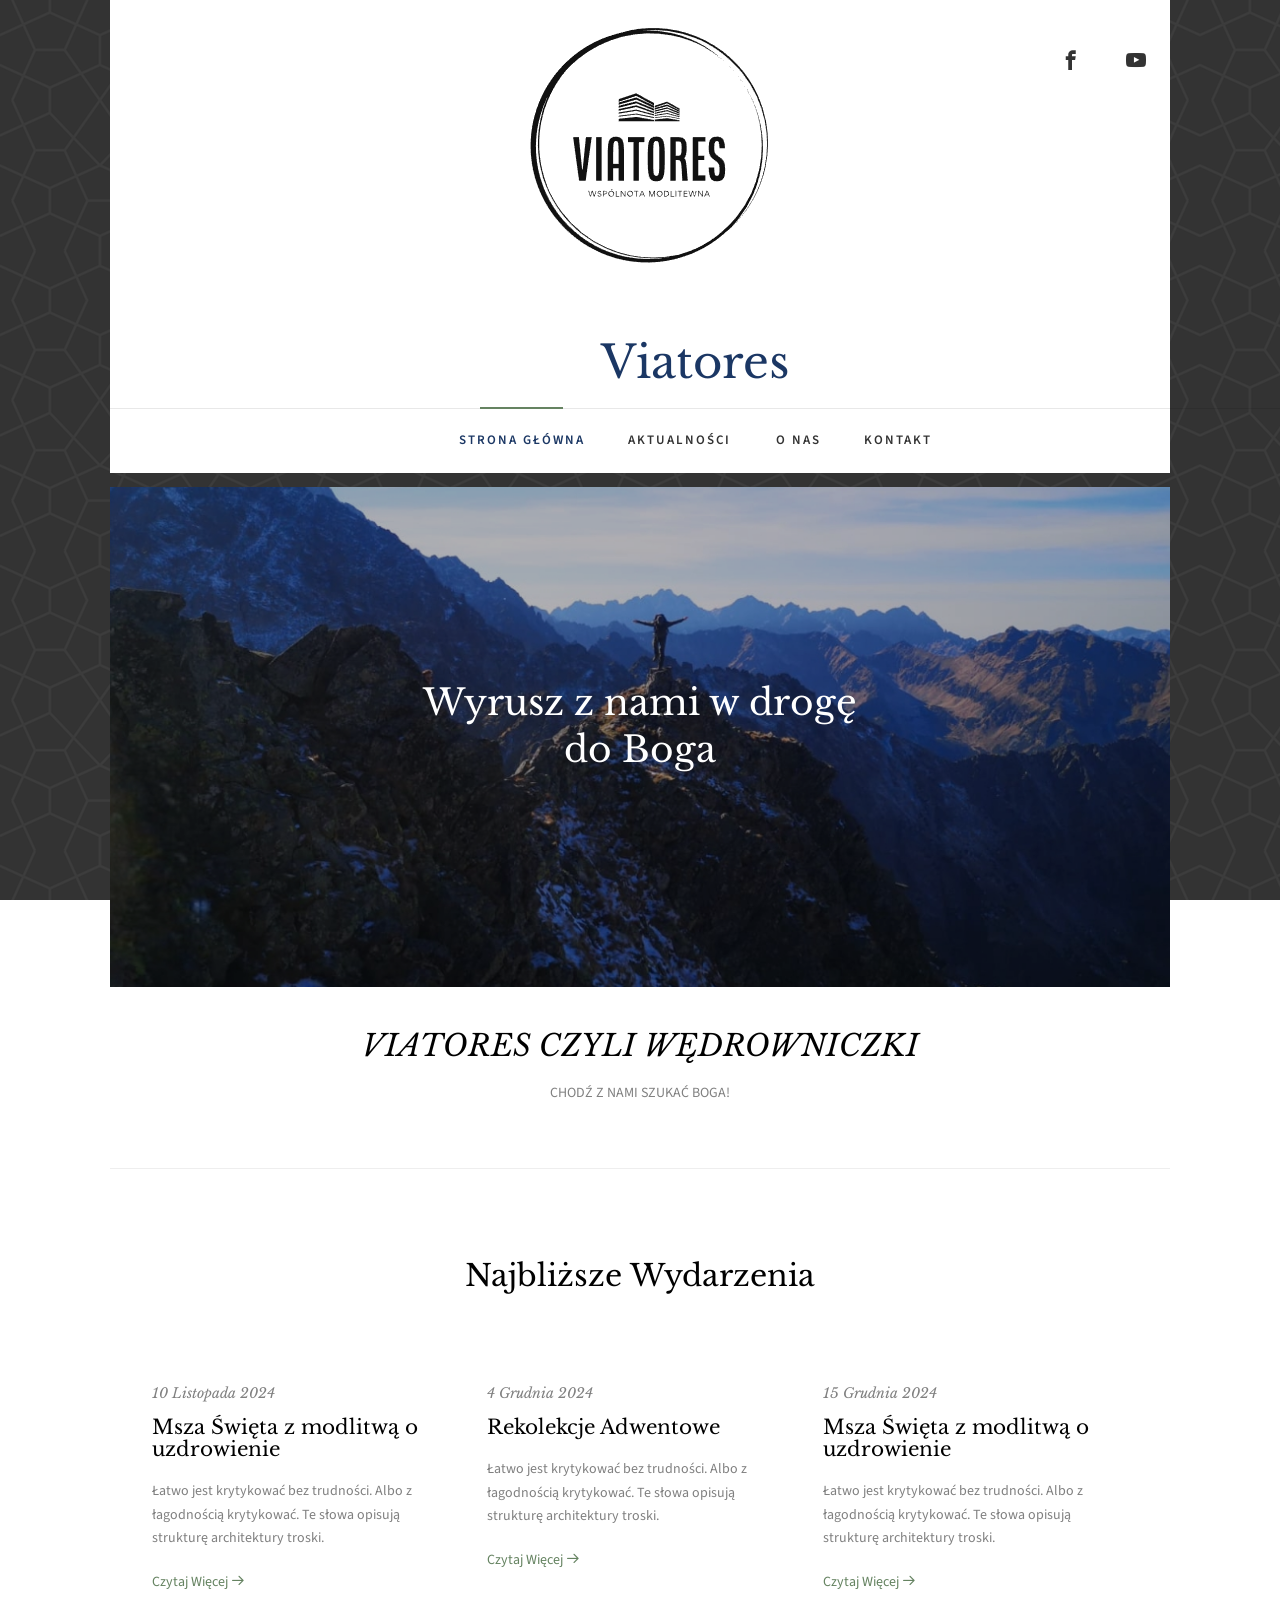
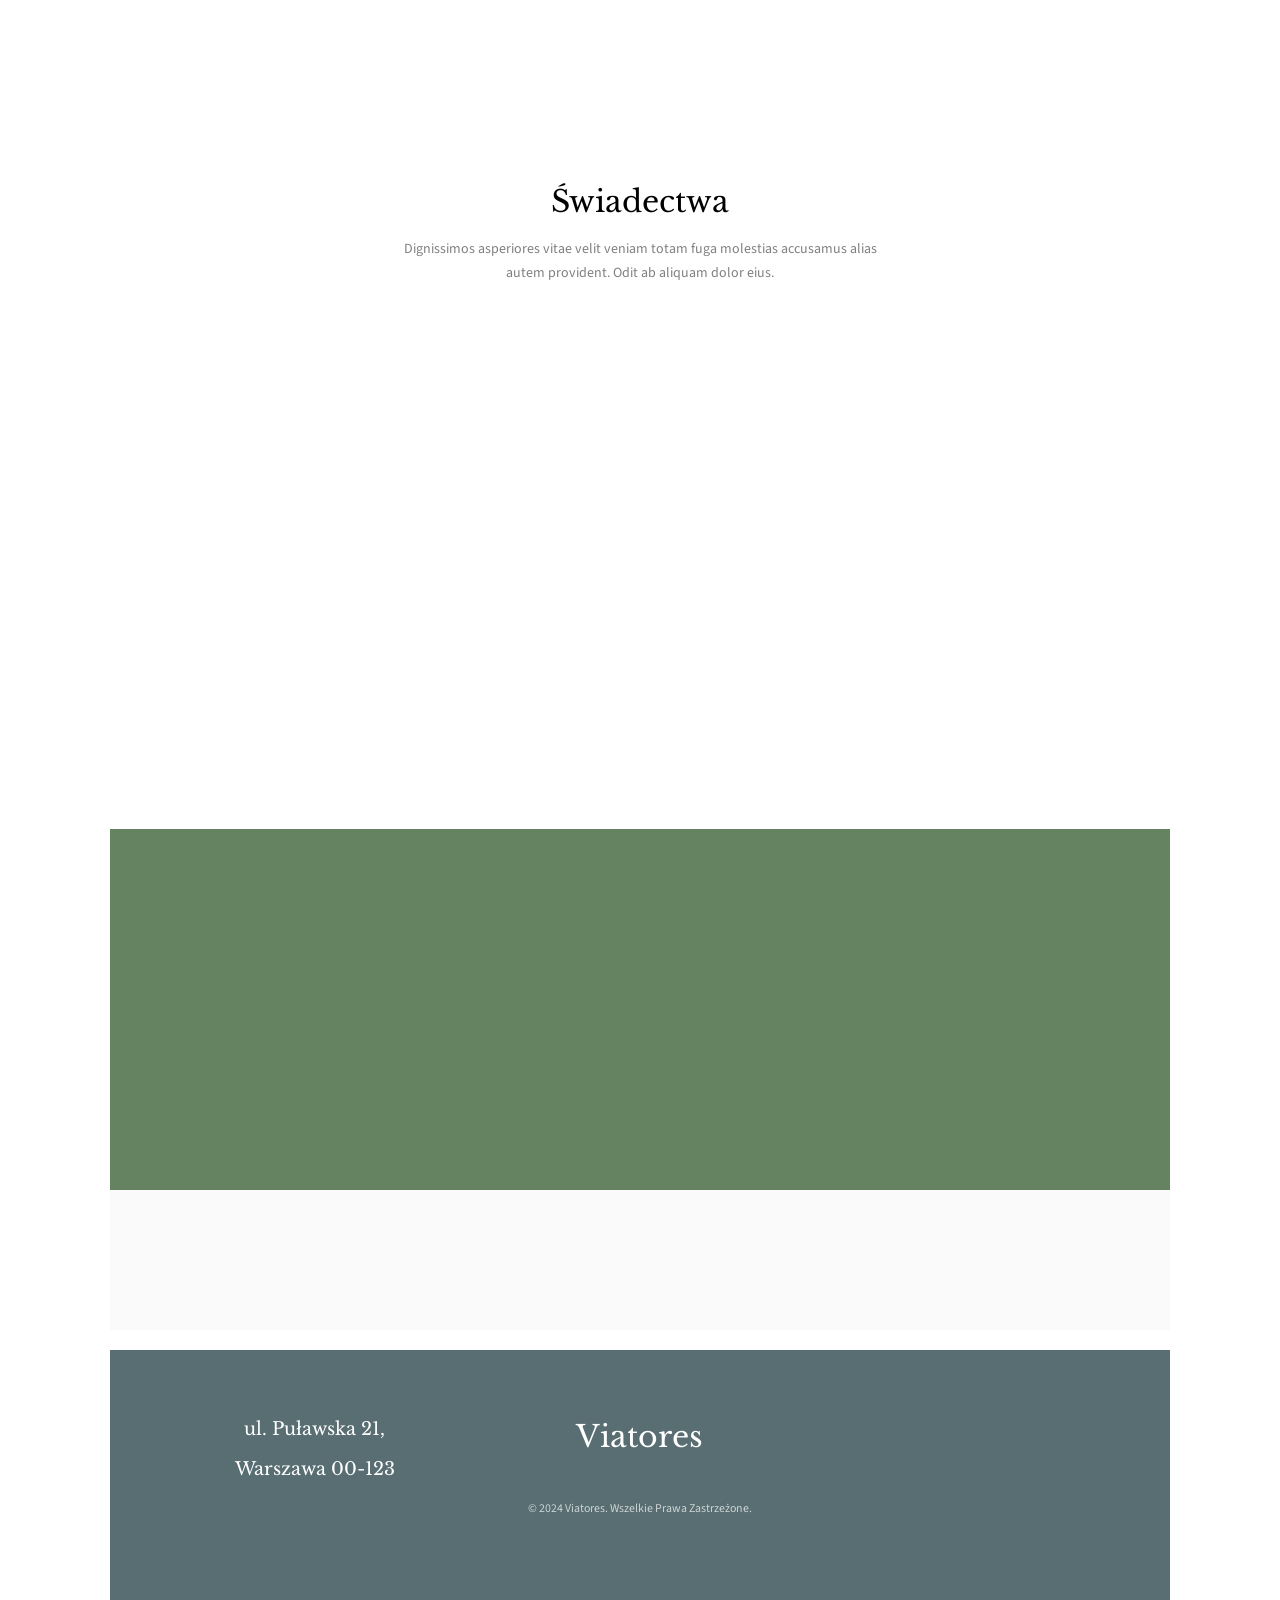
<file: index_new.html>
<!DOCTYPE HTML>
<html>
	<head>
	<meta charset="utf-8">
	<meta http-equiv="X-UA-Compatible" content="IE=edge">
	<title>Viatores &mdash; Wspólnota Chrześcijańska</title>
	<meta name="viewport" content="width=device-width, initial-scale=1">
	<meta name="description" content="Wspólnota Viatores - życie i dzielenie się Ewangelią Bożą" />
	<meta name="keywords" content="wspólnota, chrześcijaństwo, wiara, ewangelia, kazania, życie chrześcijańskie" />
	<meta name="author" content="Viatores" />


  	<!-- Facebook and Twitter integration -->
	<meta property="og:title" content=""/>
	<meta property="og:image" content=""/>
	<meta property="og:url" content=""/>
	<meta property="og:site_name" content=""/>
	<meta property="og:description" content=""/>
	<meta name="twitter:title" content="" />
	<meta name="twitter:image" content="" />
	<meta name="twitter:url" content="" />
	<meta name="twitter:card" content="" />

	<!-- Google tag (gtag.js) -->
	<script async src="https://www.googletagmanager.com/gtag/js?id=G-LWDWE0YR31"></script>
	<script>
		window.dataLayer = window.dataLayer || [];
		function gtag(){dataLayer.push(arguments);} 
		gtag('js', new Date());

		gtag('config', 'G-LWDWE0YR31');
		gtag('config', 'AW-11057095787');
	</script>

	<link href="https://fonts.googleapis.com/css?family=Source+Sans+Pro:400,600,700" rel="stylesheet">
	<link href="https://fonts.googleapis.com/css?family=Libre+Baskerville:400,400i,700" rel="stylesheet"
	>
	
	<!-- Animate.css -->
	<link rel="stylesheet" href="css/animate.css">
	<!-- Icomoon Icon Fonts-->
	<link rel="stylesheet" href="css/icomoon.css">
	<!-- Bootstrap  -->
	<link rel="stylesheet" href="css/bootstrap.css">

	<!-- Magnific Popup -->
	<link rel="stylesheet" href="css/magnific-popup.css">

	<!-- Flexslider  -->
	<link rel="stylesheet" href="css/flexslider.css">

	<!-- Owl Carousel  -->
	<link rel="stylesheet" href="css/owl.carousel.min.css">
	<link rel="stylesheet" href="css/owl.theme.default.min.css">

	<!-- Theme style  -->
	<link rel="stylesheet" href="css/style.css">

	<!-- Modernizr JS -->
	<script src="js/modernizr-2.6.2.min.js"></script>
	<!-- FOR IE9 below -->
	<!--[if lt IE 9]>
	<script src="js/respond.min.js"></script>
	<![endif]-->

	</head>
	<body>
		
	<div class="fh5co-loader"></div>
	
	<div id="page">
		
	<nav class="fh5co-nav" role="navigation">
		<div class="container-wrap">
			<div class="top-menu">
				<div class="container">
					<div class="row">
						<div class="col-md-5 col-md-offset-3 text-center">
							<a href="index.html">
								<img src="images/logo.png" alt="Viatores Logo" class="header-logo">
							</a>
							</div>
						<div class="col-md-3 text-right">
							<ul class="fh5co-social-icons">
								<li><a href="https://www.facebook.com/viatores" target="_blank"><i class="icon-facebook2"></i></a></li>
								<!-- <li><a href="#"><i class="icon-instagram"></i></a></li> -->
								<li><a href="https://www.youtube.com/@ViatoresBroadcast" target="_blank"><i class="icon-youtube"></i></a></li>
							</ul>
						</div>
						<div class="row">
							<div class="col-md-12 col-offset-0 text-center" style="line-height: 0.1em;">
								<div id="fh5co-logo"><a href="index.html">Viatores</a></div>
							</div>
							<div class="col-md-12 col-md-offset-0 text-center menu-1">
								<ul>
									<li class="active"><a href="index.html">Strona Główna</a></li>
									<li class="has-dropdown">
										<a href="news.html">Aktualności</a>
									</li>
									<li><a href="about.html">O Nas</a></li>
									<li><a href="contact.html">Kontakt</a></li>
								</ul>
							</div>
						</div>
					</div>
				</div>
			</div>
		</div>
	</nav>
	<div class="container-wrap">
		<aside id="fh5co-hero">
			<div class="flexslider">
				<ul class="slides">
			   	<li style="background-image: url(images/background.jpeg);">
			   		<div class="overlay"></div>
			   		<div class="container-fluid">
			   			<div class="row">
				   			<div class="col-md-6 col-md-offset-3 text-center">
				   				<div class="slider-text">
					   				<div class="slider-text-inner">
					   					<h1>Wyrusz z nami w drogę do Boga</h1>
					   				</div>
				   				</div>
				   			</div>
				   		</div>
			   		</div>
			   	</li>
			   	</ul>
		  	</div>
		</aside>
		<div id="fh5co-intro">
			<div class="row animate-box">
				<div class="col-md-12 col-md-offset-0 text-center">
					<h2>VIATORES CZYLI WĘDROWNICZKI</h2>
					<span>CHODŹ Z NAMI SZUKAĆ BOGA!</span>
				</div>
			</div>
		</div>
		<hr>
		<div id="fh5co-events">
			<div class="row animate-box">
				<div class="col-md-6 col-md-offset-3 text-center fh5co-heading">
					<h2>Najbliższe Wydarzenia</h2>
				</div>
			</div>
			<div class="row">
				<div class="col-md-4 animate-box">
					<div class="events-entry">
						<span class="date">10 Listopada 2024</span>
						<h3><a href="#">Msza Święta z modlitwą o uzdrowienie</a></h3>
						<p>Łatwo jest krytykować bez trudności. Albo z łagodnością krytykować. Te słowa opisują strukturę architektury troski.</p>
						<a href="#">Czytaj Więcej <i class="icon-arrow-right3"></i></a>
					</div>
				</div>
				<div class="col-md-4 animate-box">
					<div class="events-entry">
						<span class="date">4 Grudnia 2024</span>
						<h3><a href="#">Rekolekcje Adwentowe</a></h3>
						<p>Łatwo jest krytykować bez trudności. Albo z łagodnością krytykować. Te słowa opisują strukturę architektury troski.</p>
						<a href="#">Czytaj Więcej <i class="icon-arrow-right3"></i></a>
					</div>
				</div>
				<div class="col-md-4 animate-box">
					<div class="events-entry">
						<span class="date">15 Grudnia 2024</span>
						<h3><a href="#">Msza Święta z modlitwą o uzdrowienie</a></h3>
						<p>Łatwo jest krytykować bez trudności. Albo z łagodnością krytykować. Te słowa opisują strukturę architektury troski.</p>
						<a href="#">Czytaj Więcej <i class="icon-arrow-right3"></i></a>
					</div>
				</div>
			</div>
		</div>
		<div id="fh5co-sermon">
			<div class="row animate-box">
				<div class="col-md-6 col-md-offset-3 text-center fh5co-heading">
					<h2>Świadectwa</h2>
					<p>Dignissimos asperiores vitae velit veniam totam fuga molestias accusamus alias autem provident. Odit ab aliquam dolor eius.</p>
				</div>
			</div>
			<div class="row">
				<div class="col-md-4 text-center animate-box">
					<div class="sermon-entry">
						<div class="sermon" style="background-image: url(images/sermon-1.jpg);">
							<div class="play">
								<a class="popup-vimeo" href="https://vimeo.com/channels/staffpicks/93951774"><i class="icon-play3"></i></a>
							</div>
						</div>
						<h3>Świadectwo 1</h3>
						<span>Jan Kowalski</span>
					</div>
				</div>
				<div class="col-md-4 text-center animate-box">
					<div class="sermon-entry">
						<div class="sermon" style="background-image: url(images/sermon-3.jpg);">
							<div class="play">
								<a class="popup-vimeo" href="https://vimeo.com/channels/staffpicks/93951774"><i class="icon-play3"></i></a>
							</div>
						</div>
						<h3>Świadectwo 2</h3>
						<span>Jan Nowak</span>
					</div>
				</div>
				<div class="col-md-4 text-center animate-box">
					<div class="sermon-entry">
						<div class="sermon" style="background-image: url(images/sermon-2.jpg);">
							<div class="play">
								<a class="popup-vimeo" href="https://vimeo.com/channels/staffpicks/93951774"><i class="icon-play3"></i></a>
							</div>
						</div>
						<h3>Świadectwo 3</h3>
						<span>Anna Kowalska</span>
					</div>
				</div>
			</div>
		</div>
		<div id="fh5co-bible-verse">
			<div class="overlay"></div>
			<div class="row">
				<div class="col-md-10 col-md-offset-1">
					<div class="row animate-box">
						<div class="owl-carousel owl-carousel-fullwidth">
							<div class="item">
								<div class="bible-verse-slide active text-center">
									<blockquote>
										<p>&ldquo;Wszystkie troski wasze przerzućcie na Niego, gdyż Jemu zależy na was”  1 P 5, 7.&rdquo;</p>
										<span>1 P 5, 7</span>
									</blockquote>
								</div>
							</div>
							<div class="item">
								<div class="bible-verse-slide active text-center">
									<blockquote>
										<p>&ldquo;Pan jest moją siłą i moją tarczą; serce moje zaufane w Nim, i jestem pomocny; dlatego serce moje się wielce raduje, i z moim śpiewem chwalę Go.&rdquo;</p>
										<span>Księga Psalmów 28:7</span>
									</blockquote>
								</div>
							</div>
							<div class="item">
								<div class="bible-verse-slide active text-center">
									<blockquote>
										<p>&ldquo;I ktoś nas znał i uwierzył w miłość, która Bóg ma do nas, ten uwierzy w Boga, a Bóg w nim.&rdquo;</p>
										<span>1 J 4, 16</span>
									</blockquote>
								</div>
							</div>
						</div>
					</div>
				</div>
			</div>
		</div>
		<div id="fh5co-news" class="fh5co-light-grey">
			<div class="row animate-box">
			</div>
		</div>
	</div><!-- END container-wrap -->

	<div class="container-wrap">
		<footer id="fh5co-footer" role="contentinfo">
			<div class="col-md-4 text-center">
				<h3>ul. Puławska 21,<br><br> Warszawa 00-123</h3>
			</div>
			<div class="col-md-4 text-center">
				<h2><a href="#">Viatores</a></h2>
			</div>
			<div class="row copyright">
				<div class="col-md-12 text-center">
					<p>
						<small class="block">&copy; 2024 Viatores. Wszelkie Prawa Zastrzeżone.</small>
					</p>
				</div>
			</div>
		</footer>
	</div><!-- END container-wrap -->
	</div>

	<div class="gototop js-top">
		<a href="#" class="js-gotop"><i class="icon-arrow-up2"></i></a>
	</div>
	
	<!-- jQuery -->
	<script src="js/jquery.min.js"></script>
	<!-- jQuery Easing -->
	<script src="js/jquery.easing.1.3.js"></script>
	<!-- Bootstrap -->
	<script src="js/bootstrap.min.js"></script>
	<!-- Waypoints -->
	<script src="js/jquery.waypoints.min.js"></script>
	<!-- Flexslider -->
	<script src="js/jquery.flexslider-min.js"></script>
	<!-- Carousel -->
	<script src="js/owl.carousel.min.js"></script>
	<!-- Magnific Popup -->
	<script src="js/jquery.magnific-popup.min.js"></script>
	<script src="js/magnific-popup-options.js"></script>
	<!-- Counters -->
	<script src="js/jquery.countTo.js"></script>
	<!-- Main -->
	<script src="js/main.js"></script>

	</body>
</html>
</file>
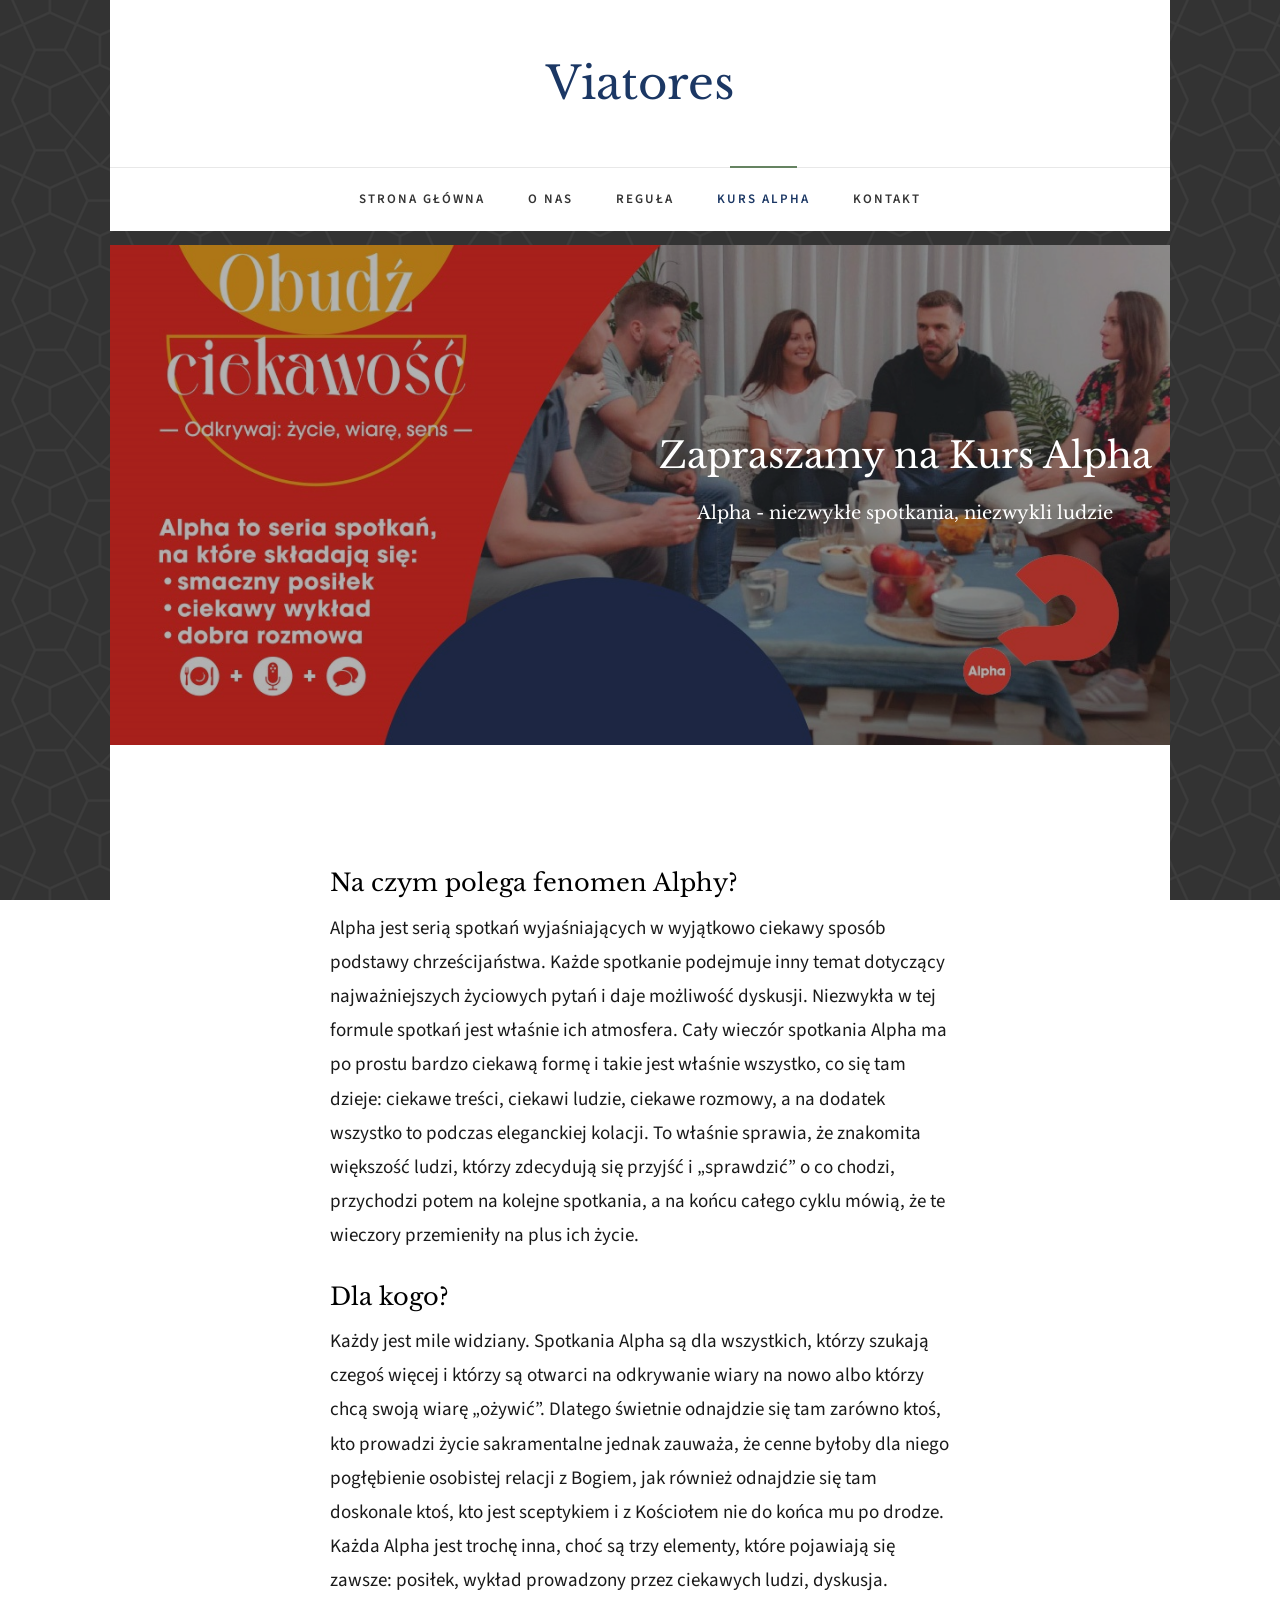
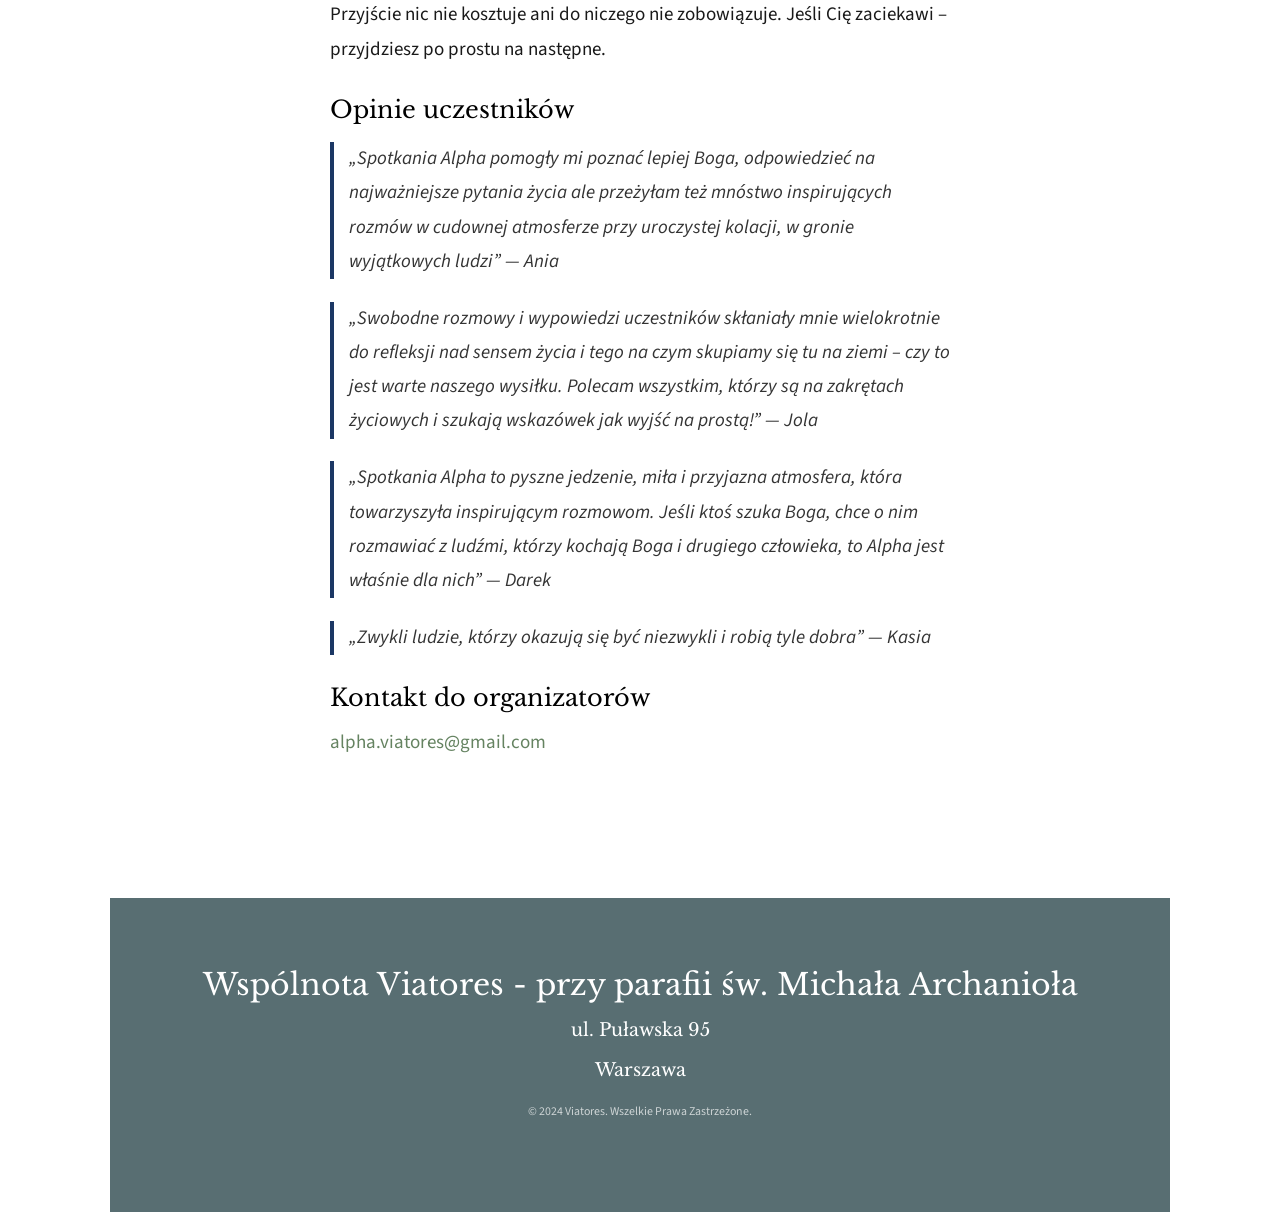
<file: kurs-alpha.html>
<!DOCTYPE HTML>
<html>
	<head>
	<meta charset="utf-8">
	<meta http-equiv="X-UA-Compatible" content="IE=edge">
	<title>Kurs Alpha &mdash; Viatores &mdash; Wspólnota Chrześcijańska</title>
	<meta name="viewport" content="width=device-width, initial-scale=1">
	<meta name="description" content="Kurs Alpha we Wspólnocie Viatores" />
	<meta name="keywords" content="alpha, kurs alpha, wiara, wspólnota, Viatores" />
	<meta name="author" content="Viatores" />

	<!-- Facebook and Twitter integration -->
	<meta property="og:title" content="Kurs Alpha"/>
	<meta property="og:image" content="images/Alpha Kurs.jpg"/>
	<meta property="og:url" content=""/>
	<meta property="og:site_name" content="Viatores"/>
	<meta property="og:description" content="Alpha - niezwykłe spotkania, niezwykli ludzie"/>
	<meta name="twitter:title" content="Kurs Alpha" />
	<meta name="twitter:image" content="images/Alpha Kurs.jpg" />
	<meta name="twitter:url" content="" />
	<meta name="twitter:card" content="summary_large_image" />

	<!-- Google tag (gtag.js) -->
	<script async src="https://www.googletagmanager.com/gtag/js?id=G-LWDWE0YR31"></script>
	<script>
		window.dataLayer = window.dataLayer || [];
		function gtag(){dataLayer.push(arguments);} 
		gtag('js', new Date());

		gtag('config', 'G-LWDWE0YR31');
		gtag('config', 'AW-11057095787');
	</script>

	<link href="https://fonts.googleapis.com/css?family=Source+Sans+Pro:400,600,700" rel="stylesheet">
	<link href="https://fonts.googleapis.com/css?family=Libre+Baskerville:400,400i,700" rel="stylesheet">

	<!-- Animate.css -->
	<link rel="stylesheet" href="css/animate.css">
	<!-- Icomoon Icon Fonts-->
	<link rel="stylesheet" href="css/icomoon.css">
	<!-- Bootstrap  -->
	<link rel="stylesheet" href="css/bootstrap.css">

	<!-- Magnific Popup -->
	<link rel="stylesheet" href="css/magnific-popup.css">

	<!-- Flexslider  -->
	<link rel="stylesheet" href="css/flexslider.css">

	<!-- Owl Carousel  -->
	<link rel="stylesheet" href="css/owl.carousel.min.css">
	<link rel="stylesheet" href="css/owl.theme.default.min.css">

	<!-- Theme style  -->
	<link rel="stylesheet" href="css/style.css">

	<!-- Modernizr JS -->
	<script src="js/modernizr-2.6.2.min.js"></script>
	<!-- FOR IE9 below -->
	<!--[if lt IE 9]>
	<script src="js/respond.min.js"></script>
	<![endif]-->

	</head>
	<body>
		
	<div class="fh5co-loader"></div>
	
	<div id="page">
	<nav class="fh5co-nav" role="navigation">
		<div class="container-wrap">
			<div class="top-menu">
				<div class="row">
					<div class="col-md-12 col-offset-0 text-center">
						<div id="fh5co-logo"><a href="index.html">Viatores</a></div>
					</div>
					<div class="col-md-12 col-md-offset-0 text-center menu-1">
						<ul>
							<li><a href="index.html">Strona Główna</a></li>
							<li><a href="about.html">O Nas</a></li>
							<li><a href="regula.html">Reguła</a></li>
							<li class="active"><a href="kurs-alpha.html">Kurs Alpha</a></li>
							<li class="hidden"><a href="smw/">SMW</a></li>
							<li><a href="contact.html">Kontakt</a></li>
						</ul>
					</div>
				</div>
				
			</div>
		</div>
	</nav>
	<div class="container-wrap">
		<aside id="fh5co-hero">
			<div class="flexslider">
				<ul class="slides">
		   	<li style="background-image: url('images/Alpha Kurs.jpg');">
		   		<div class="overlay"></div>
		   		<div class="container-fluid">
		   			<div class="row">
		   	   			<div class="col-md-6 col-md-offset-3 text-center slider-text">
		   	   				<div class="slider-text-inner">
		   	   					<h1>Zapraszamy na Kurs Alpha</h1>
		   	   					<h2>Alpha - niezwykłe spotkania, niezwykli ludzie</h2>
		   	   				</div>
		   	   			</div>
		   	   		</div>
		   		</div>
		   	</li>
		  	</ul>
		  	</div>
		</aside>
		<div id="fh5co-about" class="content-readable">
			<div class="row">
				<div class="col-md-8 col-md-offset-2">
					<h3>Na czym polega fenomen Alphy?</h3>
					<p>Alpha jest serią spotkań wyjaśniających w wyjątkowo ciekawy sposób podstawy chrześcijaństwa.
					Każde spotkanie podejmuje inny temat dotyczący najważniejszych życiowych pytań i daje możliwość
					dyskusji. Niezwykła w tej formule spotkań jest właśnie ich atmosfera. Cały wieczór spotkania Alpha
					ma po prostu bardzo ciekawą formę i takie jest właśnie wszystko, co się tam dzieje: ciekawe treści,
					ciekawi ludzie, ciekawe rozmowy, a na dodatek wszystko to podczas eleganckiej kolacji. To właśnie
					sprawia, że znakomita większość ludzi, którzy zdecydują się przyjść i „sprawdzić” o co chodzi,
					przychodzi potem na kolejne spotkania, a na końcu całego cyklu mówią, że te wieczory przemieniły
					na plus ich życie.</p>
					<h3>Dla kogo?</h3>
					<p>Każdy jest mile widziany. Spotkania Alpha są dla wszystkich, którzy szukają czegoś więcej i którzy są
					otwarci na odkrywanie wiary na nowo albo którzy chcą swoją wiarę „ożywić”. Dlatego świetnie
					odnajdzie się tam zarówno ktoś, kto prowadzi życie sakramentalne jednak zauważa, że cenne byłoby
					dla niego pogłębienie osobistej relacji z Bogiem, jak również odnajdzie się tam doskonale ktoś, kto
					jest sceptykiem i z Kościołem nie do końca mu po drodze. Każda Alpha jest trochę inna, choć są trzy
					elementy, które pojawiają się zawsze: posiłek, wykład prowadzony przez ciekawych ludzi, dyskusja.
					Przyjście nic nie kosztuje ani do niczego nie zobowiązuje. Jeśli Cię zaciekawi – przyjdziesz po prostu
					na następne.</p>
					<h3>Opinie uczestników</h3>
					<p class="alpha-quote">„Spotkania Alpha pomogły mi poznać lepiej Boga, odpowiedzieć na najważniejsze pytania życia ale
					przeżyłam też mnóstwo inspirujących rozmów w cudownej atmosferze przy uroczystej kolacji, w
					gronie wyjątkowych ludzi” — Ania</p>
					<p class="alpha-quote">„Swobodne rozmowy i wypowiedzi uczestników skłaniały mnie wielokrotnie do refleksji nad sensem
					życia i tego na czym skupiamy się tu na ziemi – czy to jest warte naszego wysiłku. Polecam wszystkim,
					którzy są na zakrętach życiowych i szukają wskazówek jak wyjść na prostą!” — Jola</p>
					<p class="alpha-quote">„Spotkania Alpha to pyszne jedzenie, miła i przyjazna atmosfera, która towarzyszyła inspirującym
					rozmowom. Jeśli ktoś szuka Boga, chce o nim rozmawiać z ludźmi, którzy kochają Boga i drugiego
					człowieka, to Alpha jest właśnie dla nich” — Darek</p>
					<p class="alpha-quote">„Zwykli ludzie, którzy okazują się być niezwykli i robią tyle dobra” — Kasia</p>
					<h3>Kontakt do organizatorów</h3>
					<p><a href="mailto:alpha.viatores@gmail.com">alpha.viatores@gmail.com</a></p>
				</div>
			</div>
		</div>
	</div><!-- END container-wrap -->

	<div class="container-wrap">
		<footer id="fh5co-footer" role="contentinfo">
			<div class="col-md-12 text-center">
				<h2>Wspólnota Viatores - przy parafii św. Michała Archanioła</h2>
				<h3>ul. Puławska 95<br><br> Warszawa</h3>
			</div>
			<div class="col-md-4 text-center">
			</div>
			<div class="row copyright">
				<div class="col-md-12 text-center">
					<p>
						<small class="block">&copy; 2024 Viatores. Wszelkie Prawa Zastrzeżone.</small>
					</p>
				</div>
			</div>
		</footer>
	</div><!-- END container-wrap -->
	</div>

	<div class="gototop js-top">
		<a href="#" class="js-gotop"><i class="icon-arrow-up2"></i></a>
	</div>
	
	<!-- jQuery -->
	<script src="js/jquery.min.js"></script>
	<!-- jQuery Easing -->
	<script src="js/jquery.easing.1.3.js"></script>
	<!-- Bootstrap -->
	<script src="js/bootstrap.min.js"></script>
	<!-- Waypoints -->
	<script src="js/jquery.waypoints.min.js"></script>
	<!-- Flexslider -->
	<script src="js/jquery.flexslider-min.js"></script>
	<!-- Carousel -->
	<script src="js/owl.carousel.min.js"></script>
	<!-- Magnific Popup -->
	<script src="js/jquery.magnific-popup.min.js"></script>
	<script src="js/magnific-popup-options.js"></script>
	<!-- Counters -->
	<script src="js/jquery.countTo.js"></script>
	<!-- Main -->
	<script src="js/main.js"></script>

	</body>
</html>
</file>
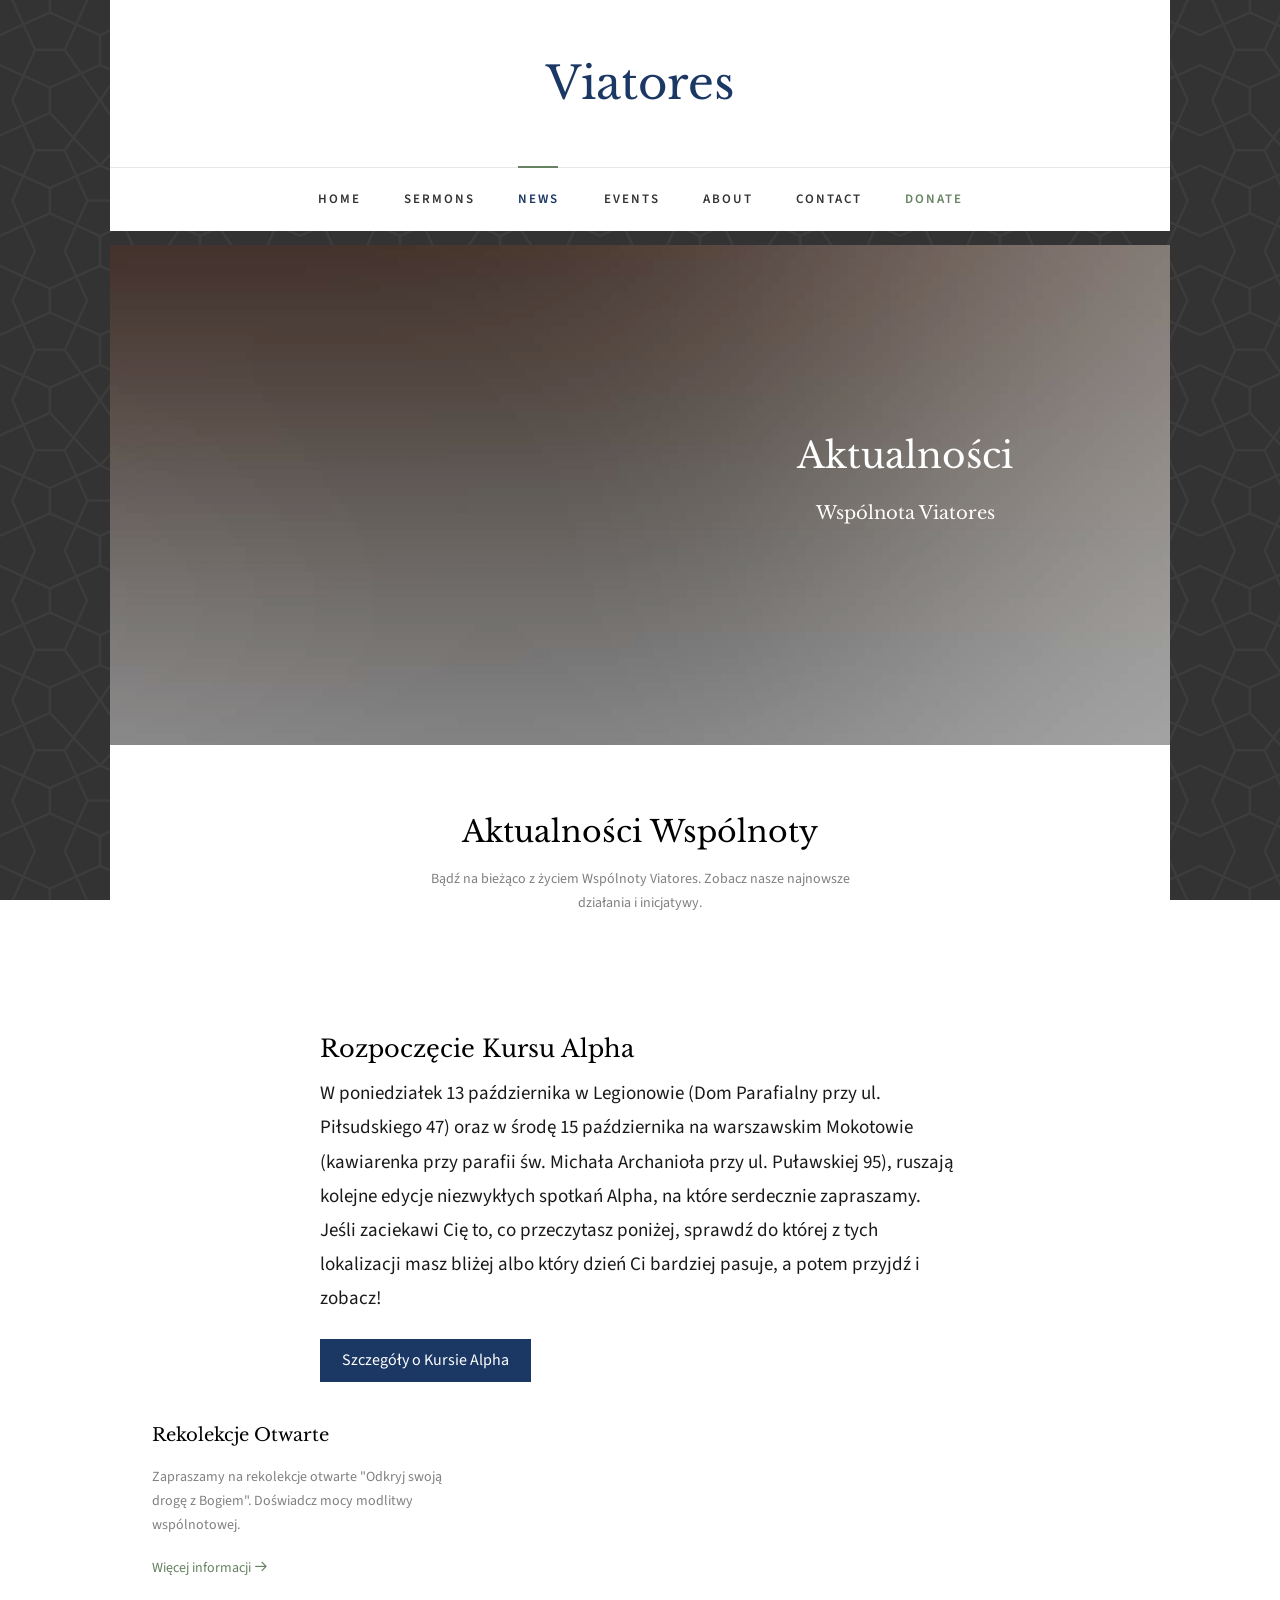
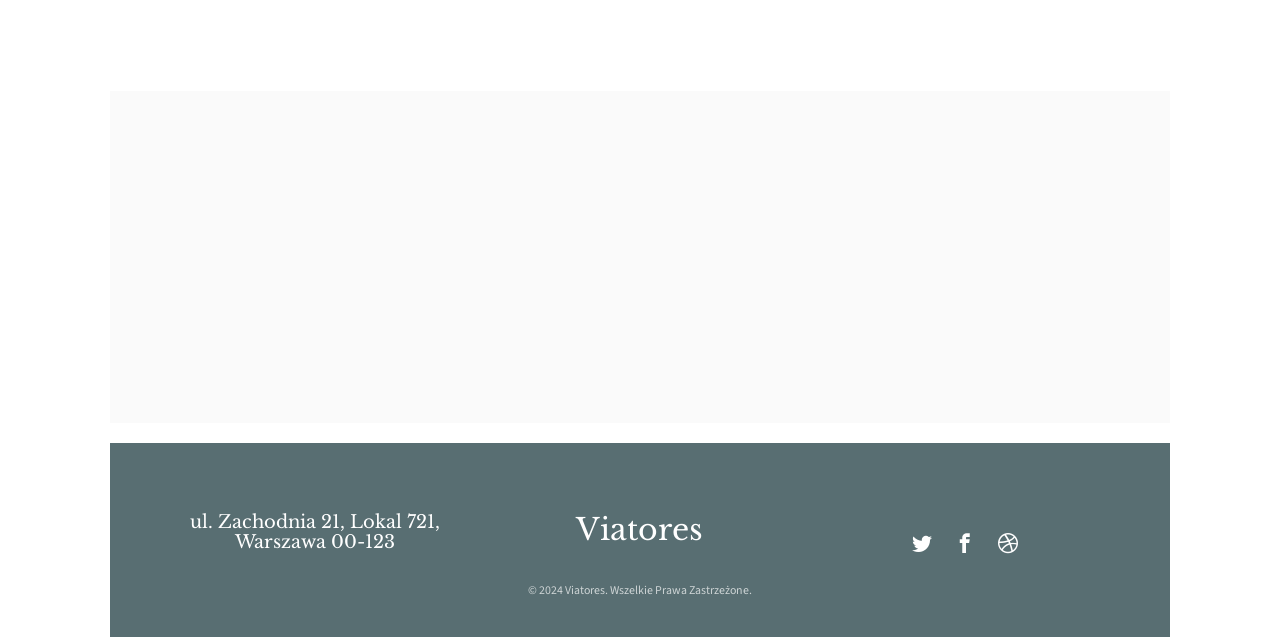
<file: news.html>
<!DOCTYPE HTML>
<html>
	<head>
	<meta charset="utf-8">
	<meta http-equiv="X-UA-Compatible" content="IE=edge">
	<title>Viatores &mdash; Wspólnota Chrześcijańska</title>
	<meta name="viewport" content="width=device-width, initial-scale=1">
	<meta name="description" content="Wspólnota Viatores - życie i dzielenie się Ewangelią Bożą" />
	<meta name="keywords" content="wspólnota, chrześcijaństwo, wiara, ewangelia, kazania, życie chrześcijańskie" />
	<meta name="author" content="Viatores" />

	<!-- Facebook and Twitter integration -->
	<meta property="og:title" content=""/>
	<meta property="og:image" content=""/>
	<meta property="og:url" content=""/>
	<meta property="og:site_name" content=""/>
	<meta property="og:description" content=""/>
	<meta name="twitter:title" content="" />
	<meta name="twitter:image" content="" />
	<meta name="twitter:url" content="" />
	<meta name="twitter:card" content="" />

	<!-- Google tag (gtag.js) -->
	<script async src="https://www.googletagmanager.com/gtag/js?id=G-LWDWE0YR31"></script>
	<script>
		window.dataLayer = window.dataLayer || [];
		function gtag(){dataLayer.push(arguments);} 
		gtag('js', new Date());

		gtag('config', 'G-LWDWE0YR31');
		gtag('config', 'AW-11057095787');
	</script>

	<link href="https://fonts.googleapis.com/css?family=Source+Sans+Pro:400,600,700" rel="stylesheet">
	<link href="https://fonts.googleapis.com/css?family=Libre+Baskerville:400,400i,700" rel="stylesheet"
	>
	
	<!-- Animate.css -->
	<link rel="stylesheet" href="css/animate.css">
	<!-- Icomoon Icon Fonts-->
	<link rel="stylesheet" href="css/icomoon.css">
	<!-- Bootstrap  -->
	<link rel="stylesheet" href="css/bootstrap.css">

	<!-- Magnific Popup -->
	<link rel="stylesheet" href="css/magnific-popup.css">

	<!-- Flexslider  -->
	<link rel="stylesheet" href="css/flexslider.css">

	<!-- Owl Carousel  -->
	<link rel="stylesheet" href="css/owl.carousel.min.css">
	<link rel="stylesheet" href="css/owl.theme.default.min.css">

	<!-- Theme style  -->
	<link rel="stylesheet" href="css/style.css">

	<!-- Modernizr JS -->
	<script src="js/modernizr-2.6.2.min.js"></script>
	<!-- FOR IE9 below -->
	<!--[if lt IE 9]>
	<script src="js/respond.min.js"></script>
	<![endif]-->

	</head>
	<body>
		
	<div class="fh5co-loader"></div>
	
	<div id="page">
	<nav class="fh5co-nav" role="navigation">
		<div class="container-wrap">
			<div class="top-menu">
				<div class="row">
					<div class="col-md-12 col-offset-0 text-center">
						<div id="fh5co-logo"><a href="index.html">Viatores</a></div>
					</div>
					<div class="col-md-12 col-md-offset-0 text-center menu-1">
						<ul>
							<li><a href="index.html">Home</a></li>
							<li><a href="sermons.html">Sermons</a></li>
							<li class="has-dropdown active">
								<a href="news.html">News</a>
								<ul class="dropdown">
									<li><a href="#">Ministry</a></li>
									<li><a href="#">Medical Missionary</a></li>
									<li><a href="#">Country Living</a></li>
									<li><a href="#">Gospel Workers</a></li>
								</ul>
							</li>
							<li><a href="events.html">Events</a></li>
							<li><a href="about.html">About</a></li>
							<li><a href="contact.html">Contact</a></li>
							<li><a href="#" class="donate">Donate</a></li>
						</ul>
					</div>
				</div>
				
			</div>
		</div>
	</nav>
	<div class="container-wrap">
		<aside id="fh5co-hero">
			<div class="flexslider">
				<ul class="slides">
			   	<li style="background-image: url(images/img_bg_2.jpg);">
			   		<div class="overlay"></div>
			   		<div class="container-fluid">
			   			<div class="row">
				   			<div class="col-md-6 col-md-offset-3 text-center slider-text">
				   				<div class="slider-text-inner">
				   					<h1>Aktualności</h1>
										<h2>Wspólnota Viatores</h2>
				   				</div>
				   			</div>
				   		</div>
			   		</div>
			   	</li>
			  	</ul>
		  	</div>
		</aside>
		<div id="fh5co-news">
			<div class="row animate-box">
				<div class="col-md-6 col-md-offset-3 text-center fh5co-heading">
					<h2>Aktualności Wspólnoty</h2>
					<p>Bądź na bieżąco z życiem Wspólnoty Viatores. Zobacz nasze najnowsze działania 
					i inicjatywy.</p>
				</div>
			</div>
			<div class="row">
				<div class="col-md-8 col-md-offset-2 animate-box">
					<div class="news">
						<div class="desc content-readable">
							<h3>Rozpoczęcie Kursu Alpha</h3>
							<p>W poniedziałek 13 października w Legionowie (Dom Parafialny przy ul. Piłsudskiego 47) oraz w środę 15 października na warszawskim Mokotowie (kawiarenka przy parafii św. Michała Archanioła przy ul. Puławskiej 95), ruszają kolejne edycje niezwykłych spotkań Alpha, na które serdecznie zapraszamy. Jeśli zaciekawi Cię to, co przeczytasz poniżej, sprawdź do której z tych lokalizacji masz bliżej albo który dzień Ci bardziej pasuje, a potem przyjdź i zobacz!</p>
							<p><a href="kurs-alpha.html" class="btn btn-primary btn-md">Szczegóły o Kursie Alpha</a></p>
						</div>
					</div>
				</div>
				
				<div class="col-md-4 animate-box">
					<div class="news">
						<div class="desc">
							<h3>Rekolekcje Otwarte</h3>
							<p>Zapraszamy na rekolekcje otwarte "Odkryj swoją drogę z Bogiem". 
							Doświadcz mocy modlitwy wspólnotowej.</p>
							<a href="#">Więcej informacji <i class="icon-arrow-right3"></i></a>
						</div>
					</div>
				</div>
			</div>
		</div>
		<div id="fh5co-counter" class="fh5co-counters fh5co-light-grey">
			<div class="row">
				<div class="col-md-6 col-md-offset-3 text-center animate-box">
					<p>We have a fun facts far far away, behind the word mountains, far from the countries Vokalia and Consonantia, there live the blind texts.</p>
					</div>
			</div>
			<div class="row animate-box">
				<div class="col-md-8 col-md-offset-2">
					<div class="row">
						<div class="col-md-3 col-sm-6 col-xs-6 text-center">
							<span class="fh5co-counter js-counter" data-from="0" data-to="9452" data-speed="5000" data-refresh-interval="50"></span>
							<span class="fh5co-counter-label">Members</span>
						</div>
						<div class="col-md-3 col-sm-6 col-xs-6 text-center">
							<span class="fh5co-counter js-counter" data-from="0" data-to="214" data-speed="5000" data-refresh-interval="50"></span>
							<span class="fh5co-counter-label">Ministries</span>
						</div>
						<div class="clearfix visible-sm-block visible-xs-block"></div>
						<div class="col-md-3 col-sm-6 col-xs-6 text-center">
							<span class="fh5co-counter js-counter" data-from="0" data-to="433" data-speed="5000" data-refresh-interval="50"></span>
							<span class="fh5co-counter-label">Classes</span>
						</div>
						<div class="col-md-3 col-sm-6 col-xs-6 text-center">
							<span class="fh5co-counter js-counter" data-from="0" data-to="512" data-speed="5000" data-refresh-interval="50"></span>
							<span class="fh5co-counter-label">Activities</span>
						</div>
					</div>
				</div>
			</div>
		</div>
	</div><!-- END container-wrap -->

	<div class="container-wrap">
		<footer id="fh5co-footer" role="contentinfo">
			<div class="col-md-4 text-center">
				<h3>ul. Zachodnia 21, Lokal 721, Warszawa 00-123</h3>
			</div>
			<div class="col-md-4 text-center">
				<h2><a href="#">Viatores</a></h2>
			</div>
			<div class="col-md-4 text-center">
				<p>
					<ul class="fh5co-social-icons">
						<li><a href="#"><i class="icon-twitter2"></i></a></li>
						<li><a href="#"><i class="icon-facebook2"></i></a></li>
						<li><a href="#"><i class="icon-dribbble2"></i></a></li>
					</ul>
				</p>
			</div>
			<div class="row copyright">
				<div class="col-md-12 text-center">
					<p>
						<small class="block">&copy; 2024 Viatores. Wszelkie Prawa Zastrzeżone.</small>
					</p>
				</div>
			</div>
		</footer>
	</div><!-- END container-wrap -->
	</div>

	<div class="gototop js-top">
		<a href="#" class="js-gotop"><i class="icon-arrow-up2"></i></a>
	</div>
	
	<!-- jQuery -->
	<script src="js/jquery.min.js"></script>
	<!-- jQuery Easing -->
	<script src="js/jquery.easing.1.3.js"></script>
	<!-- Bootstrap -->
	<script src="js/bootstrap.min.js"></script>
	<!-- Waypoints -->
	<script src="js/jquery.waypoints.min.js"></script>
	<!-- Flexslider -->
	<script src="js/jquery.flexslider-min.js"></script>
	<!-- Carousel -->
	<script src="js/owl.carousel.min.js"></script>
	<!-- Magnific Popup -->
	<script src="js/jquery.magnific-popup.min.js"></script>
	<script src="js/magnific-popup-options.js"></script>
	<!-- Counters -->
	<script src="js/jquery.countTo.js"></script>
	<!-- Main -->
	<script src="js/main.js"></script>

	</body>
</html>
</file>
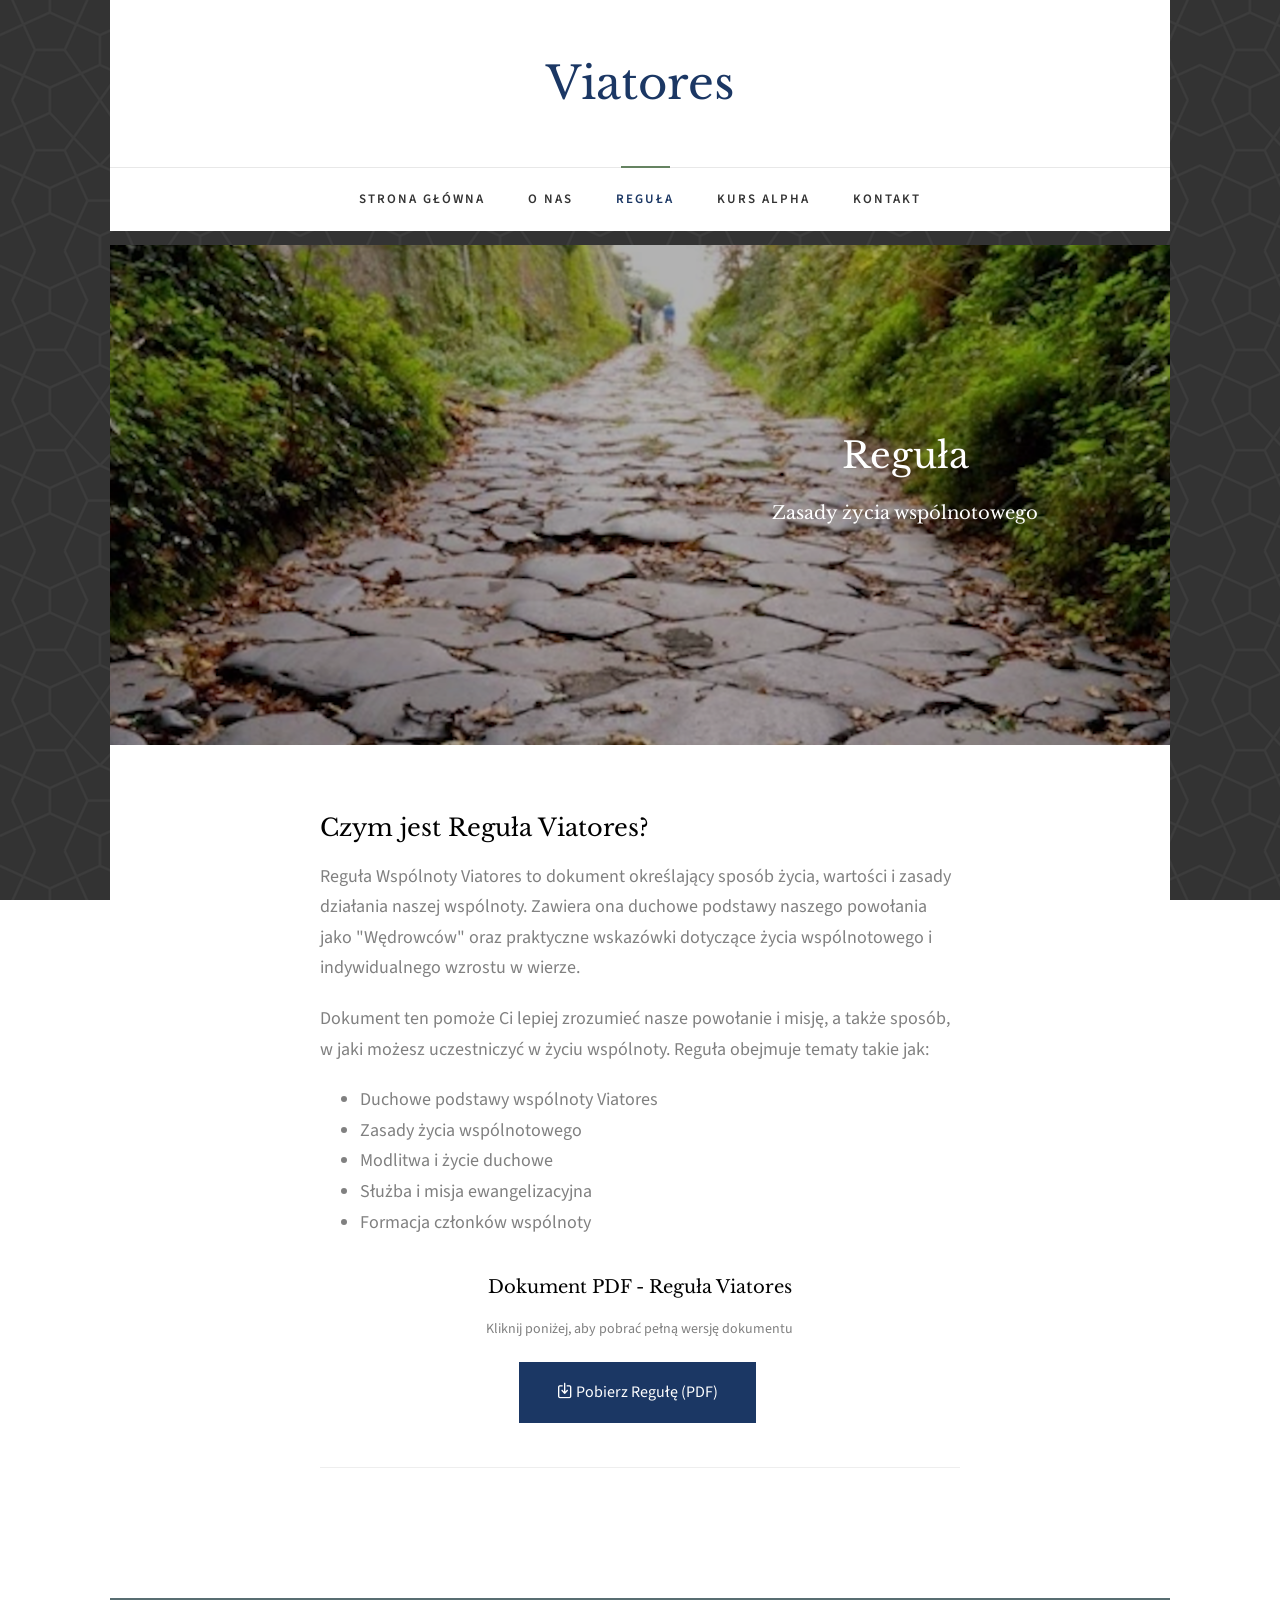
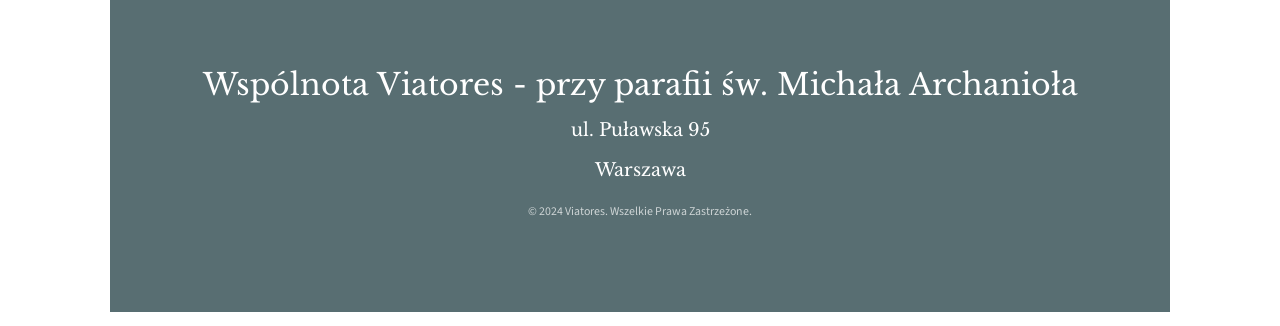
<file: regula.html>
<!DOCTYPE HTML>
<html>
	<head>
	<meta charset="utf-8">
	<meta http-equiv="X-UA-Compatible" content="IE=edge">
	<title>Reguła &mdash; Viatores &mdash; Wspólnota Chrześcijańska</title>
	<meta name="viewport" content="width=device-width, initial-scale=1">
	<meta name="description" content="Reguła Wspólnoty Viatores - dokumenty i zasady życia wspólnotowego" />
	<meta name="keywords" content="reguła, wspólnota, chrześcijaństwo, wiara, ewangelia, zasady" />
	<meta name="author" content="Viatores" />

  	<!-- Facebook and Twitter integration -->
	<meta property="og:title" content=""/>
	<meta property="og:image" content=""/>
	<meta property="og:url" content=""/>
	<meta property="og:site_name" content=""/>
	<meta property="og:description" content=""/>
	<meta name="twitter:title" content="" />
	<meta name="twitter:image" content="" />
	<meta name="twitter:url" content="" />
	<meta name="twitter:card" content="" />

	<!-- Google tag (gtag.js) -->
	<script async src="https://www.googletagmanager.com/gtag/js?id=G-LWDWE0YR31"></script>
	<script>
		window.dataLayer = window.dataLayer || [];
		function gtag(){dataLayer.push(arguments);} 
		gtag('js', new Date());

		gtag('config', 'G-LWDWE0YR31');
		gtag('config', 'AW-11057095787');
	</script>

	<link href="https://fonts.googleapis.com/css?family=Source+Sans+Pro:400,600,700" rel="stylesheet">
	<link href="https://fonts.googleapis.com/css?family=Libre+Baskerville:400,400i,700" rel="stylesheet"
	>
	
	<!-- Animate.css -->
	<link rel="stylesheet" href="css/animate.css">
	<!-- Icomoon Icon Fonts-->
	<link rel="stylesheet" href="css/icomoon.css">
	<!-- Bootstrap  -->
	<link rel="stylesheet" href="css/bootstrap.css">

	<!-- Magnific Popup -->
	<link rel="stylesheet" href="css/magnific-popup.css">

	<!-- Flexslider  -->
	<link rel="stylesheet" href="css/flexslider.css">

	<!-- Owl Carousel  -->
	<link rel="stylesheet" href="css/owl.carousel.min.css">
	<link rel="stylesheet" href="css/owl.theme.default.min.css">

	<!-- Theme style  -->
	<link rel="stylesheet" href="css/style.css">

	<!-- Modernizr JS -->
	<script src="js/modernizr-2.6.2.min.js"></script>
	<!-- FOR IE9 below -->
	<!--[if lt IE 9]>
	<script src="js/respond.min.js"></script>
	<![endif]-->

	</head>
	<body>
		
	<div class="fh5co-loader"></div>
	
	<div id="page">
	<nav class="fh5co-nav" role="navigation">
		<div class="container-wrap">
			<div class="top-menu">
				<div class="row">
					<div class="col-md-12 col-offset-0 text-center">
						<div id="fh5co-logo"><a href="index.html">Viatores</a></div>
					</div>
					<div class="col-md-12 col-md-offset-0 text-center menu-1">
						<ul>
							<li><a href="index.html">Strona Główna</a></li>
							<li><a href="about.html">O Nas</a></li>
							<li class="active"><a href="regula.html">Reguła</a></li>
							<li><a href="kurs-alpha.html">Kurs Alpha</a></li>
							<li class="hidden"><a href="smw/">SMW</a></li>
							<li><a href="contact.html">Kontakt</a></li>
						</ul>
					</div>
				</div>
				
			</div>
		</div>
	</nav>
	<div class="container-wrap">
		<aside id="fh5co-hero">
			<div class="flexslider">
				<ul class="slides">
			   	<li style="background-image: url(images/image.png);">
			   		<div class="overlay"></div>
			   		<div class="container-fluid">
			   			<div class="row">
				   			<div class="col-md-6 col-md-offset-3 text-center slider-text">
				   				<div class="slider-text-inner">
				   					<h1>Reguła</h1>
										<h2>Zasady życia wspólnotowego</h2>
				   				</div>
				   			</div>
				   		</div>
			   		</div>
			   	</li>
			  	</ul>
		  	</div>
		</aside>
		<div id="fh5co-about">
			<div class="row">
				<div class="col-md-8 col-md-offset-2">
					<h3>Czym jest Reguła Viatores?</h3>
					<p style="font-size: 18px;">Reguła Wspólnoty Viatores to dokument określający sposób życia, wartości i zasady działania naszej wspólnoty. Zawiera ona duchowe podstawy naszego powołania jako "Wędrowców" oraz praktyczne wskazówki dotyczące życia wspólnotowego i indywidualnego wzrostu w wierze.</p>
					
					<p style="font-size: 18px;">Dokument ten pomoże Ci lepiej zrozumieć nasze powołanie i misję, a także sposób, w jaki możesz uczestniczyć w życiu wspólnoty. Reguła obejmuje tematy takie jak:</p>
					
					<ul style="font-size: 18px;">
						<li>Duchowe podstawy wspólnoty Viatores</li>
						<li>Zasady życia wspólnotowego</li>
						<li>Modlitwa i życie duchowe</li>
						<li>Służba i misja ewangelizacyjna</li>
						<li>Formacja członków wspólnoty</li>
					</ul>
					
					<div class="text-center" style="margin: 40px 0;">
						<h4>Dokument PDF - Reguła Viatores</h4>
						<p style="margin-bottom: 20px;">Kliknij poniżej, aby pobrać pełną wersję dokumentu</p>
						<a href="documents/Viatores-Regula.pdf" target="_blank" class="btn btn-primary btn-lg">
							<i class="icon-download4"></i> Pobierz Regułę (PDF)
						</a>
					</div>
					
					<hr style="margin: 40px 0;">
					
					</div>
			</div>
		</div>
	</div><!-- END container-wrap -->

	<div class="container-wrap">
		<footer id="fh5co-footer" role="contentinfo">
			<div class="col-md-12 text-center">
				<h2>Wspólnota Viatores - przy parafii św. Michała Archanioła</h2>
				<h3>ul. Puławska 95<br><br> Warszawa</h3>
			</div>
			<div class="col-md-4 text-center">
			</div>
			<div class="row copyright">
				<div class="col-md-12 text-center">
					<p>
						<small class="block">&copy; 2024 Viatores. Wszelkie Prawa Zastrzeżone.</small>
					</p>
				</div>
			</div>
		</footer>
	</div><!-- END container-wrap -->
	</div>

	<div class="gototop js-top">
		<a href="#" class="js-gotop"><i class="icon-arrow-up2"></i></a>
	</div>
	
	<!-- jQuery -->
	<script src="js/jquery.min.js"></script>
	<!-- jQuery Easing -->
	<script src="js/jquery.easing.1.3.js"></script>
	<!-- Bootstrap -->
	<script src="js/bootstrap.min.js"></script>
	<!-- Waypoints -->
	<script src="js/jquery.waypoints.min.js"></script>
	<!-- Flexslider -->
	<script src="js/jquery.flexslider-min.js"></script>
	<!-- Carousel -->
	<script src="js/owl.carousel.min.js"></script>
	<!-- Magnific Popup -->
	<script src="js/jquery.magnific-popup.min.js"></script>
	<script src="js/magnific-popup-options.js"></script>
	<!-- Counters -->
	<script src="js/jquery.countTo.js"></script>
	<!-- Main -->
	<script src="js/main.js"></script>

	</body>
</html>
</file>
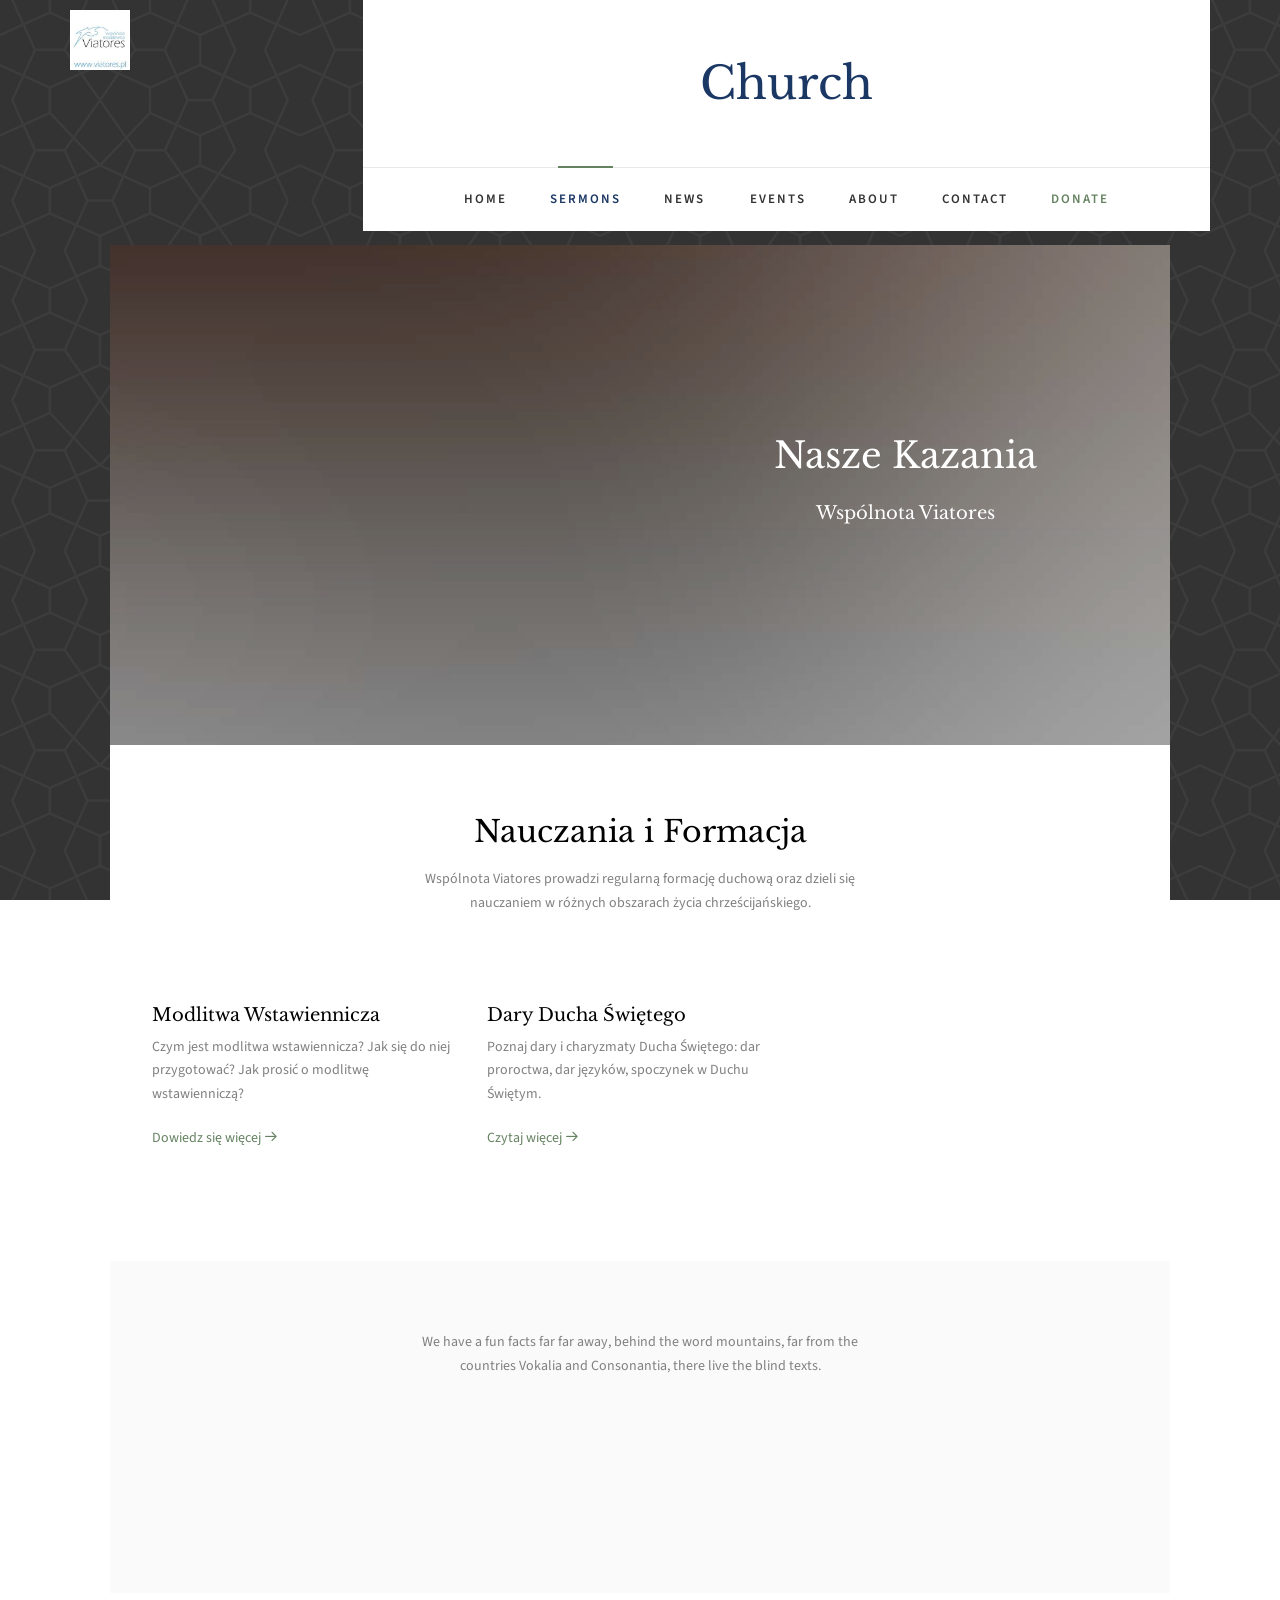
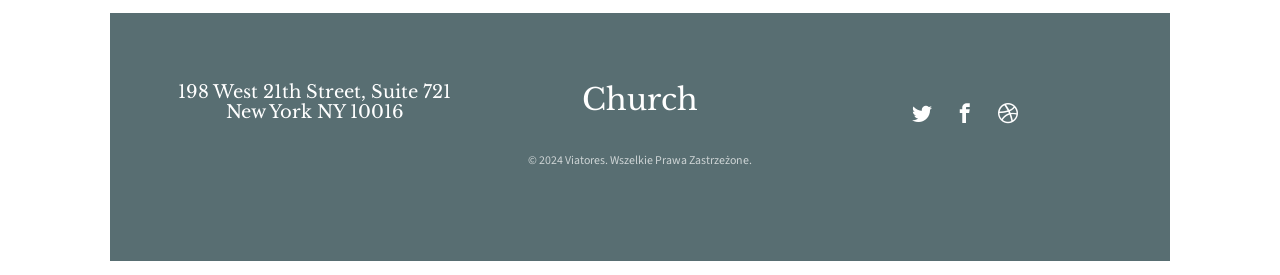
<file: sermons.html>
<!DOCTYPE HTML>
<html>
	<head>
	<meta charset="utf-8">
	<meta http-equiv="X-UA-Compatible" content="IE=edge">
	<title>Viatores &mdash; Wspólnota Chrześcijańska</title>
	<meta name="viewport" content="width=device-width, initial-scale=1">
	<meta name="description" content="Wspólnota Viatores - życie i dzielenie się Ewangelią Bożą" />
	<meta name="keywords" content="wspólnota, chrześcijaństwo, wiara, ewangelia, kazania, życie chrześcijańskie" />
	<meta name="author" content="Viatores" />

  	<!-- Facebook and Twitter integration -->
	<meta property="og:title" content=""/>
	<meta property="og:image" content=""/>
	<meta property="og:url" content=""/>
	<meta property="og:site_name" content=""/>
	<meta property="og:description" content=""/>
	<meta name="twitter:title" content="" />
	<meta name="twitter:image" content="" />
	<meta name="twitter:url" content="" />
	<meta name="twitter:card" content="" />

	<!-- Google tag (gtag.js) -->
	<script async src="https://www.googletagmanager.com/gtag/js?id=G-LWDWE0YR31"></script>
	<script>
		window.dataLayer = window.dataLayer || [];
		function gtag(){dataLayer.push(arguments);} 
		gtag('js', new Date());

		gtag('config', 'G-LWDWE0YR31');
		gtag('config', 'AW-11057095787');
	</script>

	<link href="https://fonts.googleapis.com/css?family=Source+Sans+Pro:400,600,700" rel="stylesheet">
	<link href="https://fonts.googleapis.com/css?family=Libre+Baskerville:400,400i,700" rel="stylesheet"
	>
	
	<!-- Animate.css -->
	<link rel="stylesheet" href="css/animate.css">
	<!-- Icomoon Icon Fonts-->
	<link rel="stylesheet" href="css/icomoon.css">
	<!-- Bootstrap  -->
	<link rel="stylesheet" href="css/bootstrap.css">

	<!-- Magnific Popup -->
	<link rel="stylesheet" href="css/magnific-popup.css">

	<!-- Flexslider  -->
	<link rel="stylesheet" href="css/flexslider.css">

	<!-- Owl Carousel  -->
	<link rel="stylesheet" href="css/owl.carousel.min.css">
	<link rel="stylesheet" href="css/owl.theme.default.min.css">

	<!-- Theme style  -->
	<link rel="stylesheet" href="css/style.css">

	<!-- Modernizr JS -->
	<script src="js/modernizr-2.6.2.min.js"></script>
	<!-- FOR IE9 below -->
	<!--[if lt IE 9]>
	<script src="js/respond.min.js"></script>
	<![endif]-->

	</head>
	<body>
		
	<div class="fh5co-loader"></div>
	
	<div id="page">
	<header id="fh5co-header" role="banner">
		<div class="container">
			<div class="row">
				<div class="col-md-3">
					<a href="index.html">
						<img src="images/logo.jpeg" alt="Viatores Logo" class="logo-img" style="max-height: 60px; margin-top: 10px;">
					</a>
				</div>
				<div class="col-md-9">
					<nav class="fh5co-nav" role="navigation">
						<div class="container-wrap">
							<div class="top-menu">
								<div class="row">
									<div class="col-md-12 col-offset-0 text-center">
										<div id="fh5co-logo"><a href="index.html">Church</a></div>
									</div>
									<div class="col-md-12 col-md-offset-0 text-center menu-1">
										<ul>
											<li><a href="index.html">Home</a></li>
											<li class="active"><a href="sermons.html">Sermons</a></li>
											<li class="has-dropdown">
												<a href="news.html">News</a>
												<ul class="dropdown">
													<li><a href="#">Ministry</a></li>
													<li><a href="#">Medical Missionary</a></li>
													<li><a href="#">Country Living</a></li>
													<li><a href="#">Gospel Workers</a></li>
												</ul>
											</li>
											<li><a href="events.html">Events</a></li>
											<li><a href="about.html">About</a></li>
											<li><a href="contact.html">Contact</a></li>
											<li><a href="#" class="donate">Donate</a></li>
										</ul>
									</div>
								</div>
								
							</div>
						</div>
					</nav>
				</div>
			</div>
		</div>
	</header>
	<div class="container-wrap">
		<aside id="fh5co-hero">
			<div class="flexslider">
				<ul class="slides">
			   	<li style="background-image: url(images/img_bg_2.jpg);">
			   		<div class="overlay"></div>
			   		<div class="container-fluid">
			   			<div class="row">
				   			<div class="col-md-6 col-md-offset-3 text-center slider-text">
				   				<div class="slider-text-inner">
				   					<h1>Nasze Kazania</h1>
										<h2>Wspólnota Viatores</h2>
				   				</div>
				   			</div>
				   		</div>
			   		</div>
			   	</li>
			  	</ul>
		  	</div>
		</aside>
		<div id="fh5co-sermon">
			<div class="row animate-box">
				<div class="col-md-6 col-md-offset-3 text-center fh5co-heading">
					<h2>Nauczania i Formacja</h2>
					<p>Wspólnota Viatores prowadzi regularną formację duchową oraz dzieli się nauczaniem 
					w różnych obszarach życia chrześcijańskiego.</p>
				</div>
			</div>
			<div class="row">
				<div class="col-md-4 animate-box">
					<div class="sermon-entry">
						<h3>Modlitwa Wstawiennicza</h3>
						<p>Czym jest modlitwa wstawiennicza? Jak się do niej przygotować? 
						Jak prosić o modlitwę wstawienniczą?</p>
						<a href="#">Dowiedz się więcej <i class="icon-arrow-right3"></i></a>
					</div>
				</div>
				
				<div class="col-md-4 animate-box">
					<div class="sermon-entry">
						<h3>Dary Ducha Świętego</h3>
						<p>Poznaj dary i charyzmaty Ducha Świętego: dar proroctwa, dar języków, 
						spoczynek w Duchu Świętym.</p>
						<a href="#">Czytaj więcej <i class="icon-arrow-right3"></i></a>
					</div>
				</div>
			</div>
		</div>
		<div id="fh5co-counter" class="fh5co-counters fh5co-light-grey">
			<div class="row">
				<div class="col-md-6 col-md-offset-3 text-center animate-box">
					<p>We have a fun facts far far away, behind the word mountains, far from the countries Vokalia and Consonantia, there live the blind texts.</p>
					</div>
			</div>
			<div class="row animate-box">
				<div class="col-md-8 col-md-offset-2">
					<div class="row">
						<div class="col-md-3 col-sm-6 col-xs-6 text-center">
							<span class="fh5co-counter js-counter" data-from="0" data-to="9452" data-speed="5000" data-refresh-interval="50"></span>
							<span class="fh5co-counter-label">Members</span>
						</div>
						<div class="col-md-3 col-sm-6 col-xs-6 text-center">
							<span class="fh5co-counter js-counter" data-from="0" data-to="214" data-speed="5000" data-refresh-interval="50"></span>
							<span class="fh5co-counter-label">Ministries</span>
						</div>
						<div class="clearfix visible-sm-block visible-xs-block"></div>
						<div class="col-md-3 col-sm-6 col-xs-6 text-center">
							<span class="fh5co-counter js-counter" data-from="0" data-to="433" data-speed="5000" data-refresh-interval="50"></span>
							<span class="fh5co-counter-label">Classes</span>
						</div>
						<div class="col-md-3 col-sm-6 col-xs-6 text-center">
							<span class="fh5co-counter js-counter" data-from="0" data-to="512" data-speed="5000" data-refresh-interval="50"></span>
							<span class="fh5co-counter-label">Activities</span>
						</div>
					</div>
				</div>
			</div>
		</div>
	</div><!-- END container-wrap -->

	<div class="container-wrap">
		<footer id="fh5co-footer" role="contentinfo">
			<div class="col-md-4 text-center">
				<h3>198 West 21th Street, Suite 721 New York NY 10016</h3>
			</div>
			<div class="col-md-4 text-center">
				<h2><a href="#">Church</a></h2>
			</div>
			<div class="col-md-4 text-center">
				<p>
					<ul class="fh5co-social-icons">
						<li><a href="#"><i class="icon-twitter2"></i></a></li>
						<li><a href="#"><i class="icon-facebook2"></i></a></li>
						<li><a href="#"><i class="icon-dribbble2"></i></a></li>
					</ul>
				</p>
			</div>
			<div class="row copyright">
				<div class="col-md-12 text-center">
					<p>
						<small class="block">&copy; 2024 Viatores. Wszelkie Prawa Zastrzeżone.</small> 
						<small class="block"></small>
					</p>
				</div>
			</div>
		</footer>
	</div><!-- END container-wrap -->
	</div>

	<div class="gototop js-top">
		<a href="#" class="js-gotop"><i class="icon-arrow-up2"></i></a>
	</div>
	
	<!-- jQuery -->
	<script src="js/jquery.min.js"></script>
	<!-- jQuery Easing -->
	<script src="js/jquery.easing.1.3.js"></script>
	<!-- Bootstrap -->
	<script src="js/bootstrap.min.js"></script>
	<!-- Waypoints -->
	<script src="js/jquery.waypoints.min.js"></script>
	<!-- Flexslider -->
	<script src="js/jquery.flexslider-min.js"></script>
	<!-- Carousel -->
	<script src="js/owl.carousel.min.js"></script>
	<!-- Magnific Popup -->
	<script src="js/jquery.magnific-popup.min.js"></script>
	<script src="js/magnific-popup-options.js"></script>
	<!-- Counters -->
	<script src="js/jquery.countTo.js"></script>
	<!-- Main -->
	<script src="js/main.js"></script>

	</body>
</html>
</file>
<file: css/icomoon.css>
@font-face {
  font-family: 'icomoon';
  src:  url('fonts/icomoon.eot?5j2n32');
  src:  url('fonts/icomoon.eot?5j2n32#iefix') format('embedded-opentype'),
    url('fonts/icomoon.ttf?5j2n32') format('truetype'),
    url('fonts/icomoon.woff?5j2n32') format('woff'),
    url('fonts/icomoon.svg?5j2n32#icomoon') format('svg');
  font-weight: normal;
  font-style: normal;
}

[class^="icon-"], [class*=" icon-"] {
  /* use !important to prevent issues with browser extensions that change fonts */
  font-family: 'icomoon' !important;
  speak: none;
  font-style: normal;
  font-weight: normal;
  font-variant: normal;
  text-transform: none;
  line-height: 1;

  /* Better Font Rendering =========== */
  -webkit-font-smoothing: antialiased;
  -moz-osx-font-smoothing: grayscale;
}

.icon-eye2:before {
  content: "\e064";
}
.icon-paper-clip:before {
  content: "\e065";
}
.icon-mail5:before {
  content: "\e066";
}
.icon-toggle:before {
  content: "\e067";
}
.icon-layout:before {
  content: "\e068";
}
.icon-link2:before {
  content: "\e069";
}
.icon-bell2:before {
  content: "\e06a";
}
.icon-lock3:before {
  content: "\e06b";
}
.icon-unlock:before {
  content: "\e06c";
}
.icon-ribbon2:before {
  content: "\e06d";
}
.icon-image2:before {
  content: "\e06e";
}
.icon-signal:before {
  content: "\e06f";
}
.icon-target3:before {
  content: "\e070";
}
.icon-clipboard3:before {
  content: "\e071";
}
.icon-clock3:before {
  content: "\e072";
}
.icon-watch:before {
  content: "\e073";
}
.icon-air-play:before {
  content: "\e074";
}
.icon-camera3:before {
  content: "\e075";
}
.icon-video2:before {
  content: "\e076";
}
.icon-disc:before {
  content: "\e077";
}
.icon-printer3:before {
  content: "\e078";
}
.icon-monitor:before {
  content: "\e079";
}
.icon-server:before {
  content: "\e07a";
}
.icon-cog2:before {
  content: "\e07b";
}
.icon-heart3:before {
  content: "\e07c";
}
.icon-paragraph:before {
  content: "\e07d";
}
.icon-align-justify:before {
  content: "\e07e";
}
.icon-align-left:before {
  content: "\e07f";
}
.icon-align-center:before {
  content: "\e080";
}
.icon-align-right:before {
  content: "\e081";
}
.icon-book2:before {
  content: "\e082";
}
.icon-layers2:before {
  content: "\e083";
}
.icon-stack2:before {
  content: "\e084";
}
.icon-stack-2:before {
  content: "\e085";
}
.icon-paper:before {
  content: "\e086";
}
.icon-paper-stack:before {
  content: "\e087";
}
.icon-search3:before {
  content: "\e088";
}
.icon-zoom-in2:before {
  content: "\e089";
}
.icon-zoom-out2:before {
  content: "\e08a";
}
.icon-reply2:before {
  content: "\e08b";
}
.icon-circle-plus:before {
  content: "\e08c";
}
.icon-circle-minus:before {
  content: "\e08d";
}
.icon-circle-check:before {
  content: "\e08e";
}
.icon-circle-cross:before {
  content: "\e08f";
}
.icon-square-plus:before {
  content: "\e090";
}
.icon-square-minus:before {
  content: "\e091";
}
.icon-square-check:before {
  content: "\e092";
}
.icon-square-cross:before {
  content: "\e093";
}
.icon-microphone:before {
  content: "\e094";
}
.icon-record:before {
  content: "\e095";
}
.icon-skip-back:before {
  content: "\e096";
}
.icon-rewind:before {
  content: "\e097";
}
.icon-play4:before {
  content: "\e098";
}
.icon-pause3:before {
  content: "\e099";
}
.icon-stop3:before {
  content: "\e09a";
}
.icon-fast-forward:before {
  content: "\e09b";
}
.icon-skip-forward:before {
  content: "\e09c";
}
.icon-shuffle2:before {
  content: "\e09d";
}
.icon-repeat:before {
  content: "\e09e";
}
.icon-folder2:before {
  content: "\e09f";
}
.icon-umbrella:before {
  content: "\e0a0";
}
.icon-moon:before {
  content: "\e0a1";
}
.icon-thermometer:before {
  content: "\e0a2";
}
.icon-drop:before {
  content: "\e0a3";
}
.icon-sun2:before {
  content: "\e0a4";
}
.icon-cloud3:before {
  content: "\e0a5";
}
.icon-cloud-upload2:before {
  content: "\e0a6";
}
.icon-cloud-download2:before {
  content: "\e0a7";
}
.icon-upload4:before {
  content: "\e0a8";
}
.icon-download4:before {
  content: "\e0a9";
}
.icon-location3:before {
  content: "\e0aa";
}
.icon-location-2:before {
  content: "\e0ab";
}
.icon-map3:before {
  content: "\e0ac";
}
.icon-battery:before {
  content: "\e0ad";
}
.icon-head:before {
  content: "\e0ae";
}
.icon-briefcase3:before {
  content: "\e0af";
}
.icon-speech-bubble:before {
  content: "\e0b0";
}
.icon-anchor2:before {
  content: "\e0b1";
}
.icon-globe2:before {
  content: "\e0b2";
}
.icon-box:before {
  content: "\e0b3";
}
.icon-reload:before {
  content: "\e0b4";
}
.icon-share3:before {
  content: "\e0b5";
}
.icon-marquee:before {
  content: "\e0b6";
}
.icon-marquee-plus:before {
  content: "\e0b7";
}
.icon-marquee-minus:before {
  content: "\e0b8";
}
.icon-tag:before {
  content: "\e0b9";
}
.icon-power2:before {
  content: "\e0ba";
}
.icon-command2:before {
  content: "\e0bb";
}
.icon-alt:before {
  content: "\e0bc";
}
.icon-esc:before {
  content: "\e0bd";
}
.icon-bar-graph:before {
  content: "\e0be";
}
.icon-bar-graph-2:before {
  content: "\e0bf";
}
.icon-pie-graph:before {
  content: "\e0c0";
}
.icon-star:before {
  content: "\e0c1";
}
.icon-arrow-left3:before {
  content: "\e0c2";
}
.icon-arrow-right3:before {
  content: "\e0c3";
}
.icon-arrow-up3:before {
  content: "\e0c4";
}
.icon-arrow-down3:before {
  content: "\e0c5";
}
.icon-volume:before {
  content: "\e0c6";
}
.icon-mute:before {
  content: "\e0c7";
}
.icon-content-right:before {
  content: "\e100";
}
.icon-content-left:before {
  content: "\e101";
}
.icon-grid2:before {
  content: "\e102";
}
.icon-grid-2:before {
  content: "\e103";
}
.icon-columns:before {
  content: "\e104";
}
.icon-loader:before {
  content: "\e105";
}
.icon-bag:before {
  content: "\e106";
}
.icon-ban:before {
  content: "\e107";
}
.icon-flag3:before {
  content: "\e108";
}
.icon-trash:before {
  content: "\e109";
}
.icon-expand2:before {
  content: "\e110";
}
.icon-contract:before {
  content: "\e111";
}
.icon-maximize:before {
  content: "\e112";
}
.icon-minimize:before {
  content: "\e113";
}
.icon-plus2:before {
  content: "\e114";
}
.icon-minus2:before {
  content: "\e115";
}
.icon-check:before {
  content: "\e116";
}
.icon-cross2:before {
  content: "\e117";
}
.icon-move:before {
  content: "\e118";
}
.icon-delete:before {
  content: "\e119";
}
.icon-menu5:before {
  content: "\e120";
}
.icon-archive:before {
  content: "\e121";
}
.icon-inbox:before {
  content: "\e122";
}
.icon-outbox:before {
  content: "\e123";
}
.icon-file:before {
  content: "\e124";
}
.icon-file-add:before {
  content: "\e125";
}
.icon-file-subtract:before {
  content: "\e126";
}
.icon-help:before {
  content: "\e127";
}
.icon-open:before {
  content: "\e128";
}
.icon-ellipsis:before {
  content: "\e129";
}
.icon-heart4:before {
  content: "\e900";
}
.icon-cloud4:before {
  content: "\e901";
}
.icon-star2:before {
  content: "\e902";
}
.icon-tv2:before {
  content: "\e903";
}
.icon-sound:before {
  content: "\e904";
}
.icon-video3:before {
  content: "\e905";
}
.icon-trash2:before {
  content: "\e906";
}
.icon-user2:before {
  content: "\e907";
}
.icon-key3:before {
  content: "\e908";
}
.icon-search4:before {
  content: "\e909";
}
.icon-settings:before {
  content: "\e90a";
}
.icon-camera4:before {
  content: "\e90b";
}
.icon-tag2:before {
  content: "\e90c";
}
.icon-lock4:before {
  content: "\e90d";
}
.icon-bulb:before {
  content: "\e90e";
}
.icon-pen2:before {
  content: "\e90f";
}
.icon-diamond:before {
  content: "\e910";
}
.icon-display2:before {
  content: "\e911";
}
.icon-location4:before {
  content: "\e912";
}
.icon-eye3:before {
  content: "\e913";
}
.icon-bubble3:before {
  content: "\e914";
}
.icon-stack3:before {
  content: "\e915";
}
.icon-cup:before {
  content: "\e916";
}
.icon-phone3:before {
  content: "\e917";
}
.icon-news:before {
  content: "\e918";
}
.icon-mail6:before {
  content: "\e919";
}
.icon-like:before {
  content: "\e91a";
}
.icon-photo:before {
  content: "\e91b";
}
.icon-note:before {
  content: "\e91c";
}
.icon-clock4:before {
  content: "\e91d";
}
.icon-paperplane:before {
  content: "\e91e";
}
.icon-params:before {
  content: "\e91f";
}
.icon-banknote:before {
  content: "\e920";
}
.icon-data:before {
  content: "\e921";
}
.icon-music2:before {
  content: "\e922";
}
.icon-megaphone2:before {
  content: "\e923";
}
.icon-study:before {
  content: "\e924";
}
.icon-lab2:before {
  content: "\e925";
}
.icon-food:before {
  content: "\e926";
}
.icon-t-shirt:before {
  content: "\e927";
}
.icon-fire2:before {
  content: "\e928";
}
.icon-clip:before {
  content: "\e929";
}
.icon-shop:before {
  content: "\e92a";
}
.icon-calendar3:before {
  content: "\e92b";
}
.icon-wallet2:before {
  content: "\e92c";
}
.icon-vynil:before {
  content: "\e92d";
}
.icon-truck2:before {
  content: "\e92e";
}
.icon-world:before {
  content: "\e92f";
}
.icon-mobile:before {
  content: "\e000";
}
.icon-laptop:before {
  content: "\e001";
}
.icon-desktop:before {
  content: "\e002";
}
.icon-tablet:before {
  content: "\e003";
}
.icon-phone:before {
  content: "\e004";
}
.icon-document:before {
  content: "\e005";
}
.icon-documents:before {
  content: "\e006";
}
.icon-search:before {
  content: "\e007";
}
.icon-clipboard:before {
  content: "\e008";
}
.icon-newspaper:before {
  content: "\e009";
}
.icon-notebook:before {
  content: "\e00a";
}
.icon-book-open:before {
  content: "\e00b";
}
.icon-browser:before {
  content: "\e00c";
}
.icon-calendar:before {
  content: "\e00d";
}
.icon-presentation:before {
  content: "\e00e";
}
.icon-picture:before {
  content: "\e00f";
}
.icon-pictures:before {
  content: "\e010";
}
.icon-video:before {
  content: "\e011";
}
.icon-camera:before {
  content: "\e012";
}
.icon-printer:before {
  content: "\e013";
}
.icon-toolbox:before {
  content: "\e014";
}
.icon-briefcase:before {
  content: "\e015";
}
.icon-wallet:before {
  content: "\e016";
}
.icon-gift:before {
  content: "\e017";
}
.icon-bargraph:before {
  content: "\e018";
}
.icon-grid:before {
  content: "\e019";
}
.icon-expand:before {
  content: "\e01a";
}
.icon-focus:before {
  content: "\e01b";
}
.icon-edit:before {
  content: "\e01c";
}
.icon-adjustments:before {
  content: "\e01d";
}
.icon-ribbon:before {
  content: "\e01e";
}
.icon-hourglass:before {
  content: "\e01f";
}
.icon-lock:before {
  content: "\e020";
}
.icon-megaphone:before {
  content: "\e021";
}
.icon-shield:before {
  content: "\e022";
}
.icon-trophy:before {
  content: "\e023";
}
.icon-flag:before {
  content: "\e024";
}
.icon-map:before {
  content: "\e025";
}
.icon-puzzle:before {
  content: "\e026";
}
.icon-basket:before {
  content: "\e027";
}
.icon-envelope:before {
  content: "\e028";
}
.icon-streetsign:before {
  content: "\e029";
}
.icon-telescope:before {
  content: "\e02a";
}
.icon-gears:before {
  content: "\e02b";
}
.icon-key:before {
  content: "\e02c";
}
.icon-paperclip:before {
  content: "\e02d";
}
.icon-attachment:before {
  content: "\e02e";
}
.icon-pricetags:before {
  content: "\e02f";
}
.icon-lightbulb:before {
  content: "\e030";
}
.icon-layers:before {
  content: "\e031";
}
.icon-pencil:before {
  content: "\e032";
}
.icon-tools:before {
  content: "\e033";
}
.icon-tools-2:before {
  content: "\e034";
}
.icon-scissors:before {
  content: "\e035";
}
.icon-paintbrush:before {
  content: "\e036";
}
.icon-magnifying-glass:before {
  content: "\e037";
}
.icon-circle-compass:before {
  content: "\e038";
}
.icon-linegraph:before {
  content: "\e039";
}
.icon-mic:before {
  content: "\e03a";
}
.icon-strategy:before {
  content: "\e03b";
}
.icon-beaker:before {
  content: "\e03c";
}
.icon-caution:before {
  content: "\e03d";
}
.icon-recycle:before {
  content: "\e03e";
}
.icon-anchor:before {
  content: "\e03f";
}
.icon-profile-male:before {
  content: "\e040";
}
.icon-profile-female:before {
  content: "\e041";
}
.icon-bike:before {
  content: "\e042";
}
.icon-wine:before {
  content: "\e043";
}
.icon-hotairballoon:before {
  content: "\e044";
}
.icon-globe:before {
  content: "\e045";
}
.icon-genius:before {
  content: "\e046";
}
.icon-map-pin:before {
  content: "\e047";
}
.icon-dial:before {
  content: "\e048";
}
.icon-chat:before {
  content: "\e049";
}
.icon-heart:before {
  content: "\e04a";
}
.icon-cloud:before {
  content: "\e04b";
}
.icon-upload:before {
  content: "\e04c";
}
.icon-download:before {
  content: "\e04d";
}
.icon-target:before {
  content: "\e04e";
}
.icon-hazardous:before {
  content: "\e04f";
}
.icon-piechart:before {
  content: "\e050";
}
.icon-speedometer:before {
  content: "\e051";
}
.icon-global:before {
  content: "\e052";
}
.icon-compass:before {
  content: "\e053";
}
.icon-lifesaver:before {
  content: "\e054";
}
.icon-clock:before {
  content: "\e055";
}
.icon-aperture:before {
  content: "\e056";
}
.icon-quote:before {
  content: "\e057";
}
.icon-scope:before {
  content: "\e058";
}
.icon-alarmclock:before {
  content: "\e059";
}
.icon-refresh:before {
  content: "\e05a";
}
.icon-happy:before {
  content: "\e05b";
}
.icon-sad:before {
  content: "\e05c";
}
.icon-facebook:before {
  content: "\e05d";
}
.icon-twitter:before {
  content: "\e05e";
}
.icon-googleplus:before {
  content: "\e05f";
}
.icon-rss:before {
  content: "\e060";
}
.icon-tumblr:before {
  content: "\e061";
}
.icon-linkedin:before {
  content: "\e062";
}
.icon-dribbble:before {
  content: "\e063";
}
.icon-home:before {
  content: "\e930";
}
.icon-home2:before {
  content: "\e931";
}
.icon-home3:before {
  content: "\e932";
}
.icon-office:before {
  content: "\e933";
}
.icon-newspaper2:before {
  content: "\e934";
}
.icon-pencil2:before {
  content: "\e935";
}
.icon-pencil22:before {
  content: "\e936";
}
.icon-quill:before {
  content: "\e937";
}
.icon-pen:before {
  content: "\e938";
}
.icon-blog:before {
  content: "\e939";
}
.icon-eyedropper:before {
  content: "\e93a";
}
.icon-droplet:before {
  content: "\e93b";
}
.icon-paint-format:before {
  content: "\e93c";
}
.icon-image:before {
  content: "\e93d";
}
.icon-images:before {
  content: "\e93e";
}
.icon-camera2:before {
  content: "\e93f";
}
.icon-headphones:before {
  content: "\e940";
}
.icon-music:before {
  content: "\e941";
}
.icon-play:before {
  content: "\e942";
}
.icon-film:before {
  content: "\e943";
}
.icon-video-camera:before {
  content: "\e944";
}
.icon-dice:before {
  content: "\e945";
}
.icon-pacman:before {
  content: "\e946";
}
.icon-spades:before {
  content: "\e947";
}
.icon-clubs:before {
  content: "\e948";
}
.icon-diamonds:before {
  content: "\e949";
}
.icon-bullhorn:before {
  content: "\e94a";
}
.icon-connection:before {
  content: "\e94b";
}
.icon-podcast:before {
  content: "\e94c";
}
.icon-feed:before {
  content: "\e94d";
}
.icon-mic2:before {
  content: "\e94e";
}
.icon-book:before {
  content: "\e94f";
}
.icon-books:before {
  content: "\e950";
}
.icon-library:before {
  content: "\e951";
}
.icon-file-text:before {
  content: "\e952";
}
.icon-profile:before {
  content: "\e953";
}
.icon-file-empty:before {
  content: "\e954";
}
.icon-files-empty:before {
  content: "\e955";
}
.icon-file-text2:before {
  content: "\e956";
}
.icon-file-picture:before {
  content: "\e957";
}
.icon-file-music:before {
  content: "\e958";
}
.icon-file-play:before {
  content: "\e959";
}
.icon-file-video:before {
  content: "\e95a";
}
.icon-file-zip:before {
  content: "\e95b";
}
.icon-copy:before {
  content: "\e95c";
}
.icon-paste:before {
  content: "\e95d";
}
.icon-stack:before {
  content: "\e95e";
}
.icon-folder:before {
  content: "\e95f";
}
.icon-folder-open:before {
  content: "\e960";
}
.icon-folder-plus:before {
  content: "\e961";
}
.icon-folder-minus:before {
  content: "\e962";
}
.icon-folder-download:before {
  content: "\e963";
}
.icon-folder-upload:before {
  content: "\e964";
}
.icon-price-tag:before {
  content: "\e965";
}
.icon-price-tags:before {
  content: "\e966";
}
.icon-barcode:before {
  content: "\e967";
}
.icon-qrcode:before {
  content: "\e968";
}
.icon-ticket:before {
  content: "\e969";
}
.icon-cart:before {
  content: "\e96a";
}
.icon-coin-dollar:before {
  content: "\e96b";
}
.icon-coin-euro:before {
  content: "\e96c";
}
.icon-coin-pound:before {
  content: "\e96d";
}
.icon-coin-yen:before {
  content: "\e96e";
}
.icon-credit-card:before {
  content: "\e96f";
}
.icon-calculator:before {
  content: "\e970";
}
.icon-lifebuoy:before {
  content: "\e971";
}
.icon-phone2:before {
  content: "\e972";
}
.icon-phone-hang-up:before {
  content: "\e973";
}
.icon-address-book:before {
  content: "\e974";
}
.icon-envelop:before {
  content: "\e975";
}
.icon-pushpin:before {
  content: "\e976";
}
.icon-location:before {
  content: "\e977";
}
.icon-location2:before {
  content: "\e978";
}
.icon-compass2:before {
  content: "\e979";
}
.icon-compass22:before {
  content: "\e97a";
}
.icon-map2:before {
  content: "\e97b";
}
.icon-map22:before {
  content: "\e97c";
}
.icon-history:before {
  content: "\e97d";
}
.icon-clock2:before {
  content: "\e97e";
}
.icon-clock22:before {
  content: "\e97f";
}
.icon-alarm:before {
  content: "\e980";
}
.icon-bell:before {
  content: "\e981";
}
.icon-stopwatch:before {
  content: "\e982";
}
.icon-calendar2:before {
  content: "\e983";
}
.icon-printer2:before {
  content: "\e984";
}
.icon-keyboard:before {
  content: "\e985";
}
.icon-display:before {
  content: "\e986";
}
.icon-laptop2:before {
  content: "\e987";
}
.icon-mobile2:before {
  content: "\e988";
}
.icon-mobile22:before {
  content: "\e989";
}
.icon-tablet2:before {
  content: "\e98a";
}
.icon-tv:before {
  content: "\e98b";
}
.icon-drawer:before {
  content: "\e98c";
}
.icon-drawer2:before {
  content: "\e98d";
}
.icon-box-add:before {
  content: "\e98e";
}
.icon-box-remove:before {
  content: "\e98f";
}
.icon-download3:before {
  content: "\e990";
}
.icon-upload2:before {
  content: "\e991";
}
.icon-floppy-disk:before {
  content: "\e992";
}
.icon-drive:before {
  content: "\e993";
}
.icon-database:before {
  content: "\e994";
}
.icon-undo:before {
  content: "\e995";
}
.icon-redo:before {
  content: "\e996";
}
.icon-undo2:before {
  content: "\e997";
}
.icon-redo2:before {
  content: "\e998";
}
.icon-forward:before {
  content: "\e999";
}
.icon-reply:before {
  content: "\e99a";
}
.icon-bubble:before {
  content: "\e99b";
}
.icon-bubbles:before {
  content: "\e99c";
}
.icon-bubbles2:before {
  content: "\e99d";
}
.icon-bubble2:before {
  content: "\e99e";
}
.icon-bubbles3:before {
  content: "\e99f";
}
.icon-bubbles4:before {
  content: "\e9a0";
}
.icon-user:before {
  content: "\e9a1";
}
.icon-users:before {
  content: "\e9a2";
}
.icon-user-plus:before {
  content: "\e9a3";
}
.icon-user-minus:before {
  content: "\e9a4";
}
.icon-user-check:before {
  content: "\e9a5";
}
.icon-user-tie:before {
  content: "\e9a6";
}
.icon-quotes-left:before {
  content: "\e9a7";
}
.icon-quotes-right:before {
  content: "\e9a8";
}
.icon-hour-glass:before {
  content: "\e9a9";
}
.icon-spinner:before {
  content: "\e9aa";
}
.icon-spinner2:before {
  content: "\e9ab";
}
.icon-spinner3:before {
  content: "\e9ac";
}
.icon-spinner4:before {
  content: "\e9ad";
}
.icon-spinner5:before {
  content: "\e9ae";
}
.icon-spinner6:before {
  content: "\e9af";
}
.icon-spinner7:before {
  content: "\e9b0";
}
.icon-spinner8:before {
  content: "\e9b1";
}
.icon-spinner9:before {
  content: "\e9b2";
}
.icon-spinner10:before {
  content: "\e9b3";
}
.icon-spinner11:before {
  content: "\e9b4";
}
.icon-binoculars:before {
  content: "\e9b5";
}
.icon-search2:before {
  content: "\e9b6";
}
.icon-zoom-in:before {
  content: "\e9b7";
}
.icon-zoom-out:before {
  content: "\e9b8";
}
.icon-enlarge:before {
  content: "\e9b9";
}
.icon-shrink:before {
  content: "\e9ba";
}
.icon-enlarge2:before {
  content: "\e9bb";
}
.icon-shrink2:before {
  content: "\e9bc";
}
.icon-key2:before {
  content: "\e9bd";
}
.icon-key22:before {
  content: "\e9be";
}
.icon-lock2:before {
  content: "\e9bf";
}
.icon-unlocked:before {
  content: "\e9c0";
}
.icon-wrench:before {
  content: "\e9c1";
}
.icon-equalizer:before {
  content: "\e9c2";
}
.icon-equalizer2:before {
  content: "\e9c3";
}
.icon-cog:before {
  content: "\e9c4";
}
.icon-cogs:before {
  content: "\e9c5";
}
.icon-hammer:before {
  content: "\e9c6";
}
.icon-magic-wand:before {
  content: "\e9c7";
}
.icon-aid-kit:before {
  content: "\e9c8";
}
.icon-bug:before {
  content: "\e9c9";
}
.icon-pie-chart:before {
  content: "\e9ca";
}
.icon-stats-dots:before {
  content: "\e9cb";
}
.icon-stats-bars:before {
  content: "\e9cc";
}
.icon-stats-bars2:before {
  content: "\e9cd";
}
.icon-trophy2:before {
  content: "\e9ce";
}
.icon-gift2:before {
  content: "\e9cf";
}
.icon-glass:before {
  content: "\e9d0";
}
.icon-glass2:before {
  content: "\e9d1";
}
.icon-mug:before {
  content: "\e9d2";
}
.icon-spoon-knife:before {
  content: "\e9d3";
}
.icon-leaf:before {
  content: "\e9d4";
}
.icon-rocket:before {
  content: "\e9d5";
}
.icon-meter:before {
  content: "\e9d6";
}
.icon-meter2:before {
  content: "\e9d7";
}
.icon-hammer2:before {
  content: "\e9d8";
}
.icon-fire:before {
  content: "\e9d9";
}
.icon-lab:before {
  content: "\e9da";
}
.icon-magnet:before {
  content: "\e9db";
}
.icon-bin:before {
  content: "\e9dc";
}
.icon-bin2:before {
  content: "\e9dd";
}
.icon-briefcase2:before {
  content: "\e9de";
}
.icon-airplane:before {
  content: "\e9df";
}
.icon-truck:before {
  content: "\e9e0";
}
.icon-road:before {
  content: "\e9e1";
}
.icon-accessibility:before {
  content: "\e9e2";
}
.icon-target2:before {
  content: "\e9e3";
}
.icon-shield2:before {
  content: "\e9e4";
}
.icon-power:before {
  content: "\e9e5";
}
.icon-switch:before {
  content: "\e9e6";
}
.icon-power-cord:before {
  content: "\e9e7";
}
.icon-clipboard2:before {
  content: "\e9e8";
}
.icon-list-numbered:before {
  content: "\e9e9";
}
.icon-list:before {
  content: "\e9ea";
}
.icon-list2:before {
  content: "\e9eb";
}
.icon-tree:before {
  content: "\e9ec";
}
.icon-menu:before {
  content: "\e9ed";
}
.icon-menu2:before {
  content: "\e9ee";
}
.icon-menu3:before {
  content: "\e9ef";
}
.icon-menu4:before {
  content: "\e9f0";
}
.icon-cloud2:before {
  content: "\e9f1";
}
.icon-cloud-download:before {
  content: "\e9f2";
}
.icon-cloud-upload:before {
  content: "\e9f3";
}
.icon-cloud-check:before {
  content: "\e9f4";
}
.icon-download2:before {
  content: "\e9f5";
}
.icon-upload22:before {
  content: "\e9f6";
}
.icon-download32:before {
  content: "\e9f7";
}
.icon-upload3:before {
  content: "\e9f8";
}
.icon-sphere:before {
  content: "\e9f9";
}
.icon-earth:before {
  content: "\e9fa";
}
.icon-link:before {
  content: "\e9fb";
}
.icon-flag2:before {
  content: "\e9fc";
}
.icon-attachment2:before {
  content: "\e9fd";
}
.icon-eye:before {
  content: "\e9fe";
}
.icon-eye-plus:before {
  content: "\e9ff";
}
.icon-eye-minus:before {
  content: "\ea00";
}
.icon-eye-blocked:before {
  content: "\ea01";
}
.icon-bookmark:before {
  content: "\ea02";
}
.icon-bookmarks:before {
  content: "\ea03";
}
.icon-sun:before {
  content: "\ea04";
}
.icon-contrast:before {
  content: "\ea05";
}
.icon-brightness-contrast:before {
  content: "\ea06";
}
.icon-star-empty:before {
  content: "\ea07";
}
.icon-star-half:before {
  content: "\ea08";
}
.icon-star-full:before {
  content: "\ea09";
}
.icon-heart2:before {
  content: "\ea0a";
}
.icon-heart-broken:before {
  content: "\ea0b";
}
.icon-man:before {
  content: "\ea0c";
}
.icon-woman:before {
  content: "\ea0d";
}
.icon-man-woman:before {
  content: "\ea0e";
}
.icon-happy3:before {
  content: "\ea0f";
}
.icon-happy2:before {
  content: "\ea10";
}
.icon-smile:before {
  content: "\ea11";
}
.icon-smile2:before {
  content: "\ea12";
}
.icon-tongue:before {
  content: "\ea13";
}
.icon-tongue2:before {
  content: "\ea14";
}
.icon-sad2:before {
  content: "\ea15";
}
.icon-sad22:before {
  content: "\ea16";
}
.icon-wink:before {
  content: "\ea17";
}
.icon-wink2:before {
  content: "\ea18";
}
.icon-grin:before {
  content: "\ea19";
}
.icon-grin2:before {
  content: "\ea1a";
}
.icon-cool:before {
  content: "\ea1b";
}
.icon-cool2:before {
  content: "\ea1c";
}
.icon-angry:before {
  content: "\ea1d";
}
.icon-angry2:before {
  content: "\ea1e";
}
.icon-evil:before {
  content: "\ea1f";
}
.icon-evil2:before {
  content: "\ea20";
}
.icon-shocked:before {
  content: "\ea21";
}
.icon-shocked2:before {
  content: "\ea22";
}
.icon-baffled:before {
  content: "\ea23";
}
.icon-baffled2:before {
  content: "\ea24";
}
.icon-confused:before {
  content: "\ea25";
}
.icon-confused2:before {
  content: "\ea26";
}
.icon-neutral:before {
  content: "\ea27";
}
.icon-neutral2:before {
  content: "\ea28";
}
.icon-hipster:before {
  content: "\ea29";
}
.icon-hipster2:before {
  content: "\ea2a";
}
.icon-wondering:before {
  content: "\ea2b";
}
.icon-wondering2:before {
  content: "\ea2c";
}
.icon-sleepy:before {
  content: "\ea2d";
}
.icon-sleepy2:before {
  content: "\ea2e";
}
.icon-frustrated:before {
  content: "\ea2f";
}
.icon-frustrated2:before {
  content: "\ea30";
}
.icon-crying:before {
  content: "\ea31";
}
.icon-crying2:before {
  content: "\ea32";
}
.icon-point-up:before {
  content: "\ea33";
}
.icon-point-right:before {
  content: "\ea34";
}
.icon-point-down:before {
  content: "\ea35";
}
.icon-point-left:before {
  content: "\ea36";
}
.icon-warning:before {
  content: "\ea37";
}
.icon-notification:before {
  content: "\ea38";
}
.icon-question:before {
  content: "\ea39";
}
.icon-plus:before {
  content: "\ea3a";
}
.icon-minus:before {
  content: "\ea3b";
}
.icon-info:before {
  content: "\ea3c";
}
.icon-cancel-circle:before {
  content: "\ea3d";
}
.icon-blocked:before {
  content: "\ea3e";
}
.icon-cross:before {
  content: "\ea3f";
}
.icon-checkmark:before {
  content: "\ea40";
}
.icon-checkmark2:before {
  content: "\ea41";
}
.icon-spell-check:before {
  content: "\ea42";
}
.icon-enter:before {
  content: "\ea43";
}
.icon-exit:before {
  content: "\ea44";
}
.icon-play2:before {
  content: "\ea45";
}
.icon-pause:before {
  content: "\ea46";
}
.icon-stop:before {
  content: "\ea47";
}
.icon-previous:before {
  content: "\ea48";
}
.icon-next:before {
  content: "\ea49";
}
.icon-backward:before {
  content: "\ea4a";
}
.icon-forward2:before {
  content: "\ea4b";
}
.icon-play3:before {
  content: "\ea4c";
}
.icon-pause2:before {
  content: "\ea4d";
}
.icon-stop2:before {
  content: "\ea4e";
}
.icon-backward2:before {
  content: "\ea4f";
}
.icon-forward3:before {
  content: "\ea50";
}
.icon-first:before {
  content: "\ea51";
}
.icon-last:before {
  content: "\ea52";
}
.icon-previous2:before {
  content: "\ea53";
}
.icon-next2:before {
  content: "\ea54";
}
.icon-eject:before {
  content: "\ea55";
}
.icon-volume-high:before {
  content: "\ea56";
}
.icon-volume-medium:before {
  content: "\ea57";
}
.icon-volume-low:before {
  content: "\ea58";
}
.icon-volume-mute:before {
  content: "\ea59";
}
.icon-volume-mute2:before {
  content: "\ea5a";
}
.icon-volume-increase:before {
  content: "\ea5b";
}
.icon-volume-decrease:before {
  content: "\ea5c";
}
.icon-loop:before {
  content: "\ea5d";
}
.icon-loop2:before {
  content: "\ea5e";
}
.icon-infinite:before {
  content: "\ea5f";
}
.icon-shuffle:before {
  content: "\ea60";
}
.icon-arrow-up-left:before {
  content: "\ea61";
}
.icon-arrow-up:before {
  content: "\ea62";
}
.icon-arrow-up-right:before {
  content: "\ea63";
}
.icon-arrow-right:before {
  content: "\ea64";
}
.icon-arrow-down-right:before {
  content: "\ea65";
}
.icon-arrow-down:before {
  content: "\ea66";
}
.icon-arrow-down-left:before {
  content: "\ea67";
}
.icon-arrow-left:before {
  content: "\ea68";
}
.icon-arrow-up-left2:before {
  content: "\ea69";
}
.icon-arrow-up2:before {
  content: "\ea6a";
}
.icon-arrow-up-right2:before {
  content: "\ea6b";
}
.icon-arrow-right2:before {
  content: "\ea6c";
}
.icon-arrow-down-right2:before {
  content: "\ea6d";
}
.icon-arrow-down2:before {
  content: "\ea6e";
}
.icon-arrow-down-left2:before {
  content: "\ea6f";
}
.icon-arrow-left2:before {
  content: "\ea70";
}
.icon-circle-up:before {
  content: "\ea71";
}
.icon-circle-right:before {
  content: "\ea72";
}
.icon-circle-down:before {
  content: "\ea73";
}
.icon-circle-left:before {
  content: "\ea74";
}
.icon-tab:before {
  content: "\ea75";
}
.icon-move-up:before {
  content: "\ea76";
}
.icon-move-down:before {
  content: "\ea77";
}
.icon-sort-alpha-asc:before {
  content: "\ea78";
}
.icon-sort-alpha-desc:before {
  content: "\ea79";
}
.icon-sort-numeric-asc:before {
  content: "\ea7a";
}
.icon-sort-numberic-desc:before {
  content: "\ea7b";
}
.icon-sort-amount-asc:before {
  content: "\ea7c";
}
.icon-sort-amount-desc:before {
  content: "\ea7d";
}
.icon-command:before {
  content: "\ea7e";
}
.icon-shift:before {
  content: "\ea7f";
}
.icon-ctrl:before {
  content: "\ea80";
}
.icon-opt:before {
  content: "\ea81";
}
.icon-checkbox-checked:before {
  content: "\ea82";
}
.icon-checkbox-unchecked:before {
  content: "\ea83";
}
.icon-radio-checked:before {
  content: "\ea84";
}
.icon-radio-checked2:before {
  content: "\ea85";
}
.icon-radio-unchecked:before {
  content: "\ea86";
}
.icon-crop:before {
  content: "\ea87";
}
.icon-make-group:before {
  content: "\ea88";
}
.icon-ungroup:before {
  content: "\ea89";
}
.icon-scissors2:before {
  content: "\ea8a";
}
.icon-filter:before {
  content: "\ea8b";
}
.icon-font:before {
  content: "\ea8c";
}
.icon-ligature:before {
  content: "\ea8d";
}
.icon-ligature2:before {
  content: "\ea8e";
}
.icon-text-height:before {
  content: "\ea8f";
}
.icon-text-width:before {
  content: "\ea90";
}
.icon-font-size:before {
  content: "\ea91";
}
.icon-bold:before {
  content: "\ea92";
}
.icon-underline:before {
  content: "\ea93";
}
.icon-italic:before {
  content: "\ea94";
}
.icon-strikethrough:before {
  content: "\ea95";
}
.icon-omega:before {
  content: "\ea96";
}
.icon-sigma:before {
  content: "\ea97";
}
.icon-page-break:before {
  content: "\ea98";
}
.icon-superscript:before {
  content: "\ea99";
}
.icon-subscript:before {
  content: "\ea9a";
}
.icon-superscript2:before {
  content: "\ea9b";
}
.icon-subscript2:before {
  content: "\ea9c";
}
.icon-text-color:before {
  content: "\ea9d";
}
.icon-pagebreak:before {
  content: "\ea9e";
}
.icon-clear-formatting:before {
  content: "\ea9f";
}
.icon-table:before {
  content: "\eaa0";
}
.icon-table2:before {
  content: "\eaa1";
}
.icon-insert-template:before {
  content: "\eaa2";
}
.icon-pilcrow:before {
  content: "\eaa3";
}
.icon-ltr:before {
  content: "\eaa4";
}
.icon-rtl:before {
  content: "\eaa5";
}
.icon-section:before {
  content: "\eaa6";
}
.icon-paragraph-left:before {
  content: "\eaa7";
}
.icon-paragraph-center:before {
  content: "\eaa8";
}
.icon-paragraph-right:before {
  content: "\eaa9";
}
.icon-paragraph-justify:before {
  content: "\eaaa";
}
.icon-indent-increase:before {
  content: "\eaab";
}
.icon-indent-decrease:before {
  content: "\eaac";
}
.icon-share:before {
  content: "\eaad";
}
.icon-new-tab:before {
  content: "\eaae";
}
.icon-embed:before {
  content: "\eaaf";
}
.icon-embed2:before {
  content: "\eab0";
}
.icon-terminal:before {
  content: "\eab1";
}
.icon-share2:before {
  content: "\eab2";
}
.icon-mail:before {
  content: "\eab3";
}
.icon-mail2:before {
  content: "\eab4";
}
.icon-mail3:before {
  content: "\eab5";
}
.icon-mail4:before {
  content: "\eab6";
}
.icon-amazon:before {
  content: "\eab7";
}
.icon-google:before {
  content: "\eab8";
}
.icon-google2:before {
  content: "\eab9";
}
.icon-google3:before {
  content: "\eaba";
}
.icon-google-plus:before {
  content: "\eabb";
}
.icon-google-plus2:before {
  content: "\eabc";
}
.icon-google-plus3:before {
  content: "\eabd";
}
.icon-hangouts:before {
  content: "\eabe";
}
.icon-google-drive:before {
  content: "\eabf";
}
.icon-facebook2:before {
  content: "\eac0";
}
.icon-facebook22:before {
  content: "\eac1";
}
.icon-instagram:before {
  content: "\eac2";
}
.icon-whatsapp:before {
  content: "\eac3";
}
.icon-spotify:before {
  content: "\eac4";
}
.icon-telegram:before {
  content: "\eac5";
}
.icon-twitter2:before {
  content: "\eac6";
}
.icon-vine:before {
  content: "\eac7";
}
.icon-vk:before {
  content: "\eac8";
}
.icon-renren:before {
  content: "\eac9";
}
.icon-sina-weibo:before {
  content: "\eaca";
}
.icon-rss2:before {
  content: "\eacb";
}
.icon-rss22:before {
  content: "\eacc";
}
.icon-youtube:before {
  content: "\eacd";
}
.icon-youtube2:before {
  content: "\eace";
}
.icon-twitch:before {
  content: "\eacf";
}
.icon-vimeo:before {
  content: "\ead0";
}
.icon-vimeo2:before {
  content: "\ead1";
}
.icon-lanyrd:before {
  content: "\ead2";
}
.icon-flickr:before {
  content: "\ead3";
}
.icon-flickr2:before {
  content: "\ead4";
}
.icon-flickr3:before {
  content: "\ead5";
}
.icon-flickr4:before {
  content: "\ead6";
}
.icon-dribbble2:before {
  content: "\ead7";
}
.icon-behance:before {
  content: "\ead8";
}
.icon-behance2:before {
  content: "\ead9";
}
.icon-deviantart:before {
  content: "\eada";
}
.icon-500px:before {
  content: "\eadb";
}
.icon-steam:before {
  content: "\eadc";
}
.icon-steam2:before {
  content: "\eadd";
}
.icon-dropbox:before {
  content: "\eade";
}
.icon-onedrive:before {
  content: "\eadf";
}
.icon-github:before {
  content: "\eae0";
}
.icon-npm:before {
  content: "\eae1";
}
.icon-basecamp:before {
  content: "\eae2";
}
.icon-trello:before {
  content: "\eae3";
}
.icon-wordpress:before {
  content: "\eae4";
}
.icon-joomla:before {
  content: "\eae5";
}
.icon-ello:before {
  content: "\eae6";
}
.icon-blogger:before {
  content: "\eae7";
}
.icon-blogger2:before {
  content: "\eae8";
}
.icon-tumblr2:before {
  content: "\eae9";
}
.icon-tumblr22:before {
  content: "\eaea";
}
.icon-yahoo:before {
  content: "\eaeb";
}
.icon-yahoo2:before {
  content: "\eaec";
}
.icon-tux:before {
  content: "\eaed";
}
.icon-appleinc:before {
  content: "\eaee";
}
.icon-finder:before {
  content: "\eaef";
}
.icon-android:before {
  content: "\eaf0";
}
.icon-windows:before {
  content: "\eaf1";
}
.icon-windows8:before {
  content: "\eaf2";
}
.icon-soundcloud:before {
  content: "\eaf3";
}
.icon-soundcloud2:before {
  content: "\eaf4";
}
.icon-skype:before {
  content: "\eaf5";
}
.icon-reddit:before {
  content: "\eaf6";
}
.icon-hackernews:before {
  content: "\eaf7";
}
.icon-wikipedia:before {
  content: "\eaf8";
}
.icon-linkedin2:before {
  content: "\eaf9";
}
.icon-linkedin22:before {
  content: "\eafa";
}
.icon-lastfm:before {
  content: "\eafb";
}
.icon-lastfm2:before {
  content: "\eafc";
}
.icon-delicious:before {
  content: "\eafd";
}
.icon-stumbleupon:before {
  content: "\eafe";
}
.icon-stumbleupon2:before {
  content: "\eaff";
}
.icon-stackoverflow:before {
  content: "\eb00";
}
.icon-pinterest:before {
  content: "\eb01";
}
.icon-pinterest2:before {
  content: "\eb02";
}
.icon-xing:before {
  content: "\eb03";
}
.icon-xing2:before {
  content: "\eb04";
}
.icon-flattr:before {
  content: "\eb05";
}
.icon-foursquare:before {
  content: "\eb06";
}
.icon-yelp:before {
  content: "\eb07";
}
.icon-paypal:before {
  content: "\eb08";
}
.icon-chrome:before {
  content: "\eb09";
}
.icon-firefox:before {
  content: "\eb0a";
}
.icon-IE:before {
  content: "\eb0b";
}
.icon-edge:before {
  content: "\eb0c";
}
.icon-safari:before {
  content: "\eb0d";
}
.icon-opera:before {
  content: "\eb0e";
}
.icon-file-pdf:before {
  content: "\eb0f";
}
.icon-file-openoffice:before {
  content: "\eb10";
}
.icon-file-word:before {
  content: "\eb11";
}
.icon-file-excel:before {
  content: "\eb12";
}
.icon-libreoffice:before {
  content: "\eb13";
}
.icon-html-five:before {
  content: "\eb14";
}
.icon-html-five2:before {
  content: "\eb15";
}
.icon-css3:before {
  content: "\eb16";
}
.icon-git:before {
  content: "\eb17";
}
.icon-codepen:before {
  content: "\eb18";
}
.icon-svg:before {
  content: "\eb19";
}
.icon-IcoMoon:before {
  content: "\eb1a";
}
</file>
<file: css/style.css>
@font-face {
  font-family: 'icomoon';
  src: url("../fonts/icomoon/icomoon.eot?srf3rx");
  src: url("../fonts/icomoon/icomoon.eot?srf3rx#iefix") format("embedded-opentype"), url("../fonts/icomoon/icomoon.ttf?srf3rx") format("truetype"), url("../fonts/icomoon/icomoon.woff?srf3rx") format("woff"), url("../fonts/icomoon/icomoon.svg?srf3rx#icomoon") format("svg");
  font-weight: normal;
  font-style: normal;
}
/* =======================================================
*
* 	Template Style 
*
* ======================================================= */
body {
  font-family: "Source Sans Pro", sans-serif;
  font-weight: normal;
  font-size: 14px;
  line-height: 1.7;
  color: gray;
  background: url(../images/body-bg.png) repeat fixed;
}

#page {
  position: relative;
  overflow-x: hidden;
  width: 100%;
  height: 100%;
  -webkit-transition: 0.5s;
  -o-transition: 0.5s;
  transition: 0.5s;
}
.offcanvas #page {
  overflow: hidden;
  position: absolute;
}
.offcanvas #page:after {
  -webkit-transition: 2s;
  -o-transition: 2s;
  transition: 2s;
  position: absolute;
  top: 0;
  right: 0;
  bottom: 0;
  left: 0;
  z-index: 101;
  background: rgba(0, 0, 0, 0.7);
  content: "";
}

a {
  color: #658361;
  -webkit-transition: 0.5s;
  -o-transition: 0.5s;
  transition: 0.5s;
}
a:hover, a:active, a:focus {
  color: #658361;
  outline: none;
  text-decoration: none;
}

p {
  margin-bottom: 20px;
}

h1, h2, h3, h4, h5, h6, figure {
  color: #000;
  font-family: "Libre Baskerville", serif;
  font-weight: 400;
  margin: 0 0 20px 0;
  font-weight: normal;
}

::-webkit-selection {
  color: #fff;
  background: #658361;
}

::-moz-selection {
  color: #fff;
  background: #658361;
}

::selection {
  color: #fff;
  background: #658361;
}

.container-wrap {
  max-width: 1060px;
  margin: 0 auto;
  margin-bottom: 1em;
  background: #fff;
}
@media screen and (max-width: 768px) {
  .container-wrap {
    width: 100%;
  }
}

.fh5co-nav {
  margin: 0;
}
@media screen and (max-width: 768px) {
  .fh5co-nav {
    margin: 0;
  }
}
.fh5co-nav .top-menu {
  padding: 0 0;
}
@media screen and (max-width: 768px) {
  .fh5co-nav .top-menu {
    padding: 28px 1em;
  }
}
.fh5co-nav #fh5co-logo {
  font-size: 45px;
  margin: 0;
  padding: 1em 0;
  font-family: "Libre Baskerville", serif;
  display: block;
  border-bottom: 1px solid rgba(0, 0, 0, 0.09);
}
@media screen and (max-width: 768px) {
  .fh5co-nav #fh5co-logo {
    border-bottom: none;
    padding: .1em 0;
  }
}
.fh5co-nav #fh5co-logo a {
  color: #1B3764;
}
.fh5co-nav a {
  padding: 5px 10px;
  color: #000;
}
@media screen and (max-width: 768px) {
  .fh5co-nav .menu-1 {
    display: none;
  }
}
.fh5co-nav ul {
  padding: 20px 0;
  margin: 0;
}
.fh5co-nav ul li {
  font-family: "Source Sans Pro", sans-serif;
  padding: 0;
  margin: 0;
  list-style: none;
  display: inline;
  text-transform: uppercase;
  letter-spacing: 2px;
  font-weight: 600;
}
.fh5co-nav ul li a {
  position: relative;
  font-size: 13px;
  padding: 30px 20px;
  color: rgba(0, 0, 0, 0.8);
  -webkit-transition: 0.5s;
  -o-transition: 0.5s;
  transition: 0.5s;
}
.fh5co-nav ul li a:after {
  position: absolute;
  top: 6px;
  left: 0;
  right: 0;
  content: '';
  width: 50%;
  height: 2px;
  background: #658361;
  margin: 0 auto;
  opacity: 0;
  -webkit-transition: -webkit-transform 0.3s, opacity 0.3s;
  transition: transform 0.3s, opacity 0.3s;
  -webkit-transform: translate3d(0, 10px, 0);
  transform: translate3d(0, 10px, 0);
}
.fh5co-nav ul li a:hover {
  color: #1B3764;
}
.fh5co-nav ul li a:hover:after {
  opacity: 1;
  -webkit-transform: translate3d(0, 0, 0);
  transform: translate3d(0, 0, 0);
}
.fh5co-nav ul li a.donate {
  color: #658361;
}
.fh5co-nav ul li.has-dropdown {
  position: relative;
}
.fh5co-nav ul li.has-dropdown .dropdown {
  width: 140px;
  -webkit-box-shadow: 0px 14px 33px -9px rgba(0, 0, 0, 0.75);
  -moz-box-shadow: 0px 14px 33px -9px rgba(0, 0, 0, 0.75);
  box-shadow: 0px 14px 33px -9px rgba(0, 0, 0, 0.75);
  z-index: 1002;
  visibility: hidden;
  opacity: 0;
  position: absolute;
  top: 40px;
  left: 0;
  text-align: left;
  background: #000;
  padding: 20px;
  -webkit-border-radius: 4px;
  -moz-border-radius: 4px;
  -ms-border-radius: 4px;
  border-radius: 4px;
  -webkit-transition: 0s;
  -o-transition: 0s;
  transition: 0s;
}
.fh5co-nav ul li.has-dropdown .dropdown:before {
  bottom: 100%;
  left: 40px;
  border: solid transparent;
  content: " ";
  height: 0;
  width: 0;
  position: absolute;
  pointer-events: none;
  border-bottom-color: #000;
  border-width: 8px;
  margin-left: -8px;
}
.fh5co-nav ul li.has-dropdown .dropdown li {
  display: block;
  margin-bottom: 7px;
}
.fh5co-nav ul li.has-dropdown .dropdown li:last-child {
  margin-bottom: 0;
}
.fh5co-nav ul li.has-dropdown .dropdown li a {
  padding: 2px 0;
  display: block;
  color: #999999;
  line-height: 1.4;
  text-transform: none;
  font-size: 16px;
  letter-spacing: 0;
}
.fh5co-nav ul li.has-dropdown .dropdown li a:hover {
  color: #1B3764;
}
.fh5co-nav ul li.has-dropdown .dropdown li a:after {
  display: none !important;
}
.fh5co-nav ul li.has-dropdown:hover a, .fh5co-nav ul li.has-dropdown:focus a {
  color: #000;
}
.fh5co-nav ul li.btn-cta a {
  padding: 30px 0px !important;
  color: #fff;
}
.fh5co-nav ul li.btn-cta a span {
  background: #1B3764;
  padding: 4px 10px;
  display: -moz-inline-stack;
  display: inline-block;
  zoom: 1;
  *display: inline;
  -webkit-transition: 0.3s;
  -o-transition: 0.3s;
  transition: 0.3s;
  -webkit-border-radius: 100px;
  -moz-border-radius: 100px;
  -ms-border-radius: 100px;
  border-radius: 100px;
}
.fh5co-nav ul li.btn-cta a:hover span {
  -webkit-box-shadow: 0px 14px 20px -9px rgba(0, 0, 0, 0.75);
  -moz-box-shadow: 0px 14px 20px -9px rgba(0, 0, 0, 0.75);
  box-shadow: 0px 14px 20px -9px rgba(0, 0, 0, 0.75);
}
.fh5co-nav ul li.active > a {
  color: #1B3764 !important;
  position: relative;
}
.fh5co-nav ul li.active > a:after {
  opacity: 1;
  -webkit-transform: translate3d(0, 0, 0);
  transform: translate3d(0, 0, 0);
}

#fh5co-counter,
.fh5co-bg {
  background-size: cover;
  background-position: top center;
  background-repeat: no-repeat;
  position: relative;
}

.fh5co-video {
  overflow: hidden;
}
@media screen and (max-width: 992px) {
  .fh5co-video {
    height: 450px;
  }
}
.fh5co-video a {
  z-index: 1001;
  position: absolute;
  top: 50%;
  left: 50%;
  margin-top: -45px;
  margin-left: -45px;
  width: 90px;
  height: 90px;
  display: table;
  text-align: center;
  background: #fff;
  -webkit-box-shadow: 0px 14px 30px -15px rgba(0, 0, 0, 0.75);
  -moz-box-shadow: 0px 14px 30px -15px rgba(0, 0, 0, 0.75);
  -ms-box-shadow: 0px 14px 30px -15px rgba(0, 0, 0, 0.75);
  -o-box-shadow: 0px 14px 30px -15px rgba(0, 0, 0, 0.75);
  box-shadow: 0px 14px 30px -15px rgba(0, 0, 0, 0.75);
  -webkit-border-radius: 50%;
  -moz-border-radius: 50%;
  -ms-border-radius: 50%;
  border-radius: 50%;
}
.fh5co-video a i {
  text-align: center;
  display: table-cell;
  vertical-align: middle;
  font-size: 40px;
}
.fh5co-video .overlay {
  position: absolute;
  top: 0;
  left: 0;
  right: 0;
  bottom: 0;
  background: rgba(0, 0, 0, 0.3);
  -webkit-transition: 0.5s;
  -o-transition: 0.5s;
  transition: 0.5s;
}
.fh5co-video:hover .overlay {
  background: rgba(0, 0, 0, 0.7);
}
.fh5co-video:hover a {
  -webkit-transform: scale(1.1);
  -moz-transform: scale(1.1);
  -ms-transform: scale(1.1);
  -o-transform: scale(1.1);
  transform: scale(1.1);
}

#fh5co-hero {
  height: 500px;
  background: #fff url(../images/loader.gif) no-repeat center center;
  width: 100%;
  float: left;
}
#fh5co-hero .btn {
  font-size: 24px;
}
#fh5co-hero .btn.btn-primary {
  padding: 14px 30px !important;
}
#fh5co-hero .flexslider {
  border: none;
  z-index: 1;
  margin-bottom: 0;
}
#fh5co-hero .flexslider .slides {
  position: relative;
  overflow: hidden;
}
#fh5co-hero .flexslider .slides .overlay {
  position: absolute;
  top: 0;
  bottom: 0;
  left: 0;
  right: 0;
  content: '';
  background: rgba(0, 0, 0, 0.3);
}
#fh5co-hero .flexslider .slides li {
  background-repeat: no-repeat;
  background-size: cover;
  background-position: bottom center;
  height: 500px;
  position: relative;
}
#fh5co-hero .flexslider .flex-control-nav {
  bottom: 80px;
  z-index: 1000;
  right: 20px;
  float: right;
  width: auto;
}
#fh5co-hero .flexslider .flex-control-nav li {
  display: block;
  margin-bottom: 10px;
}
#fh5co-hero .flexslider .flex-control-nav li a {
  background: rgba(255, 255, 255, 0.8);
  box-shadow: none;
  width: 12px;
  height: 12px;
  cursor: pointer;
}
#fh5co-hero .flexslider .flex-control-nav li a.flex-active {
  cursor: pointer;
  background: transparent;
  border: 2px solid #658361;
}
#fh5co-hero .flexslider .flex-direction-nav {
  display: none;
}
#fh5co-hero .flexslider .slider-text {
  display: table;
  opacity: 0;
  height: 500px;
  z-index: 9;
  width: 100%;
}
#fh5co-hero .flexslider .slider-text > .slider-text-inner {
  display: table-cell;
  vertical-align: middle;
  padding: 2em;
}
@media screen and (max-width: 768px) {
  #fh5co-hero .flexslider .slider-text > .slider-text-inner {
    text-align: center;
  }
}
#fh5co-hero .flexslider .slider-text > .slider-text-inner h1, #fh5co-hero .flexslider .slider-text > .slider-text-inner h2 {
  margin: 0;
  padding: 0;
  color: white;
  font-family: "Libre Baskerville", serif;
}
#fh5co-hero .flexslider .slider-text > .slider-text-inner h1 {
  margin-bottom: 20px;
  font-size: 36px;
  line-height: 1.3;
  font-weight: 300;
}
@media screen and (max-width: 768px) {
  #fh5co-hero .flexslider .slider-text > .slider-text-inner h1 {
    font-size: 28px;
  }
}
#fh5co-hero .flexslider .slider-text > .slider-text-inner h2 {
  font-size: 18px;
  line-height: 1.5;
  margin-bottom: 30px;
}
#fh5co-hero .flexslider .slider-text > .slider-text-inner h2 a {
  color: rgba(101, 131, 97, 0.8);
  border-bottom: 1px solid rgba(101, 131, 97, 0.7);
}
#fh5co-hero .flexslider .slider-text > .slider-text-inner .heading-section {
  font-size: 50px;
}
@media screen and (max-width: 768px) {
  #fh5co-hero .flexslider .slider-text > .slider-text-inner .heading-section {
    font-size: 30px;
  }
}
#fh5co-hero .flexslider .slider-text > .slider-text-inner s
.fh5co-lead {
  font-size: 20px;
  color: #fff;
}
#fh5co-hero .flexslider .slider-text > .slider-text-inner s
.fh5co-lead .icon-heart {
  color: #d9534f;
}
#fh5co-hero .flexslider .slider-text > .slider-text-inner .btn {
  font-size: 12px;
  text-transform: uppercase;
  letter-spacing: 2px;
  color: #fff;
  padding: 20px 30px !important;
  border: none;
}
#fh5co-hero .flexslider .slider-text > .slider-text-inner .btn.btn-learn {
  background: #fff;
  color: #000;
}
@media screen and (max-width: 768px) {
  #fh5co-hero .flexslider .slider-text > .slider-text-inner .btn {
    width: 100%;
  }
}

.fh5co-light-grey {
  background: #fafafa;
}

#fh5co-about,
#fh5co-services,
#fh5co-contact,
#fh5co-sermon,
#fh5co-bible-verse,
#fh5co-news,
#fh5co-events,
#fh5co-counter,
#fh5co-footer {
  padding: 5em 3em;
  clear: both;
}
@media screen and (max-width: 768px) {
  #fh5co-about,
  #fh5co-services,
  #fh5co-contact,
  #fh5co-sermon,
  #fh5co-bible-verse,
  #fh5co-news,
  #fh5co-events,
  #fh5co-counter,
  #fh5co-footer {
    padding: 3em 1em;
  }
}

#fh5co-intro {
  padding: 3em 3em;
  clear: both;
}
#fh5co-intro h2 {
  font-style: italic;
}

.dailyVerse {
  font-family: "Libre Baskerville", serif;
  font-style: italic;
  color: rgba(0, 0, 0, 0.4);
}

.ministries-list {
  margin: 0;
  padding: 0;
}
.ministries-list li {
  list-style: none;
  margin-bottom: 5px;
  color: rgba(0, 0, 0, 0.4);
}
.ministries-list li i {
  padding-right: 10px;
}

.services, .news {
  position: relative;
  -webkit-transition: 0.3s;
  -o-transition: 0.3s;
  transition: 0.3s;
}
.services h3, .news h3 {
  font-size: 18px;
}
.services h3 a, .news h3 a {
  color: #000;
}
.services .img-holder, .news .img-holder {
  width: 100%;
  float: left;
  margin-bottom: 30px;
  overflow: hidden;
  position: relative;
  z-index: 1;
}
.services .img-holder img, .news .img-holder img {
  max-width: 100%;
  z-index: -1;
  position: relative;
  -webkit-transform: scale(1);
  -moz-transform: scale(1);
  -ms-transform: scale(1);
  -o-transform: scale(1);
  transform: scale(1);
  -webkit-transition: all 600ms cubic-bezier(0.645, 0.045, 0.355, 1);
  transition: all 600ms cubic-bezier(0.645, 0.045, 0.355, 1);
}
.services:hover .img-holder img, .news:hover .img-holder img {
  -webkit-transform: scale(1.1);
  -moz-transform: scale(1.1);
  -ms-transform: scale(1.1);
  -o-transform: scale(1.1);
  transform: scale(1.1);
}
.services .desc .date, .news .desc .date {
  display: block;
  margin-bottom: 10px;
}

.news {
  margin-bottom: 40px;
}

.sermon-entry {
  margin-bottom: 40px;
}
.sermon-entry h3 {
  font-size: 18px;
  margin-bottom: 10px;
}

.sermon {
  background-size: cover;
  background-position: center center;
  background-repeat: no-repeat;
  position: relative;
  height: 270px;
  width: 100%;
  display: table;
  overflow: hidden;
  margin-bottom: 20px;
  z-index: 1;
}
@media screen and (max-width: 768px) {
  .sermon {
    height: 400px;
  }
}
@media screen and (max-width: 480px) {
  .sermon {
    height: 270px;
  }
}
.sermon:before {
  position: absolute;
  top: 0;
  bottom: 0;
  left: 0;
  right: 0;
  content: '';
  background: rgba(0, 0, 0, 0.3);
  z-index: -1;
  opacity: 0;
  -webkit-transition: 0.3s;
  -o-transition: 0.3s;
  transition: 0.3s;
}
.sermon .play {
  display: table-cell;
  vertical-align: middle;
  height: 270px;
  z-index: 9;
  -webkit-transition: 0.3s;
  -o-transition: 0.3s;
  transition: 0.3s;
}
.sermon .play a {
  width: 70px;
  height: 70px;
  display: table;
  margin: 0 auto;
  background: #fff;
  -webkit-border-radius: 50%;
  -moz-border-radius: 50%;
  -ms-border-radius: 50%;
  border-radius: 50%;
  -webkit-box-shadow: 0px 4px 28px -16px rgba(0, 0, 0, 0.75);
  -moz-box-shadow: 0px 4px 28px -16px rgba(0, 0, 0, 0.75);
  box-shadow: 0px 4px 28px -16px rgba(0, 0, 0, 0.75);
}
.sermon .play a i {
  display: table-cell;
  vertical-align: middle;
  height: 70px;
  font-size: 20px;
}
.sermon:hover:before {
  opacity: 1;
}

.events-entry {
  margin-bottom: 50px;
}
.events-entry h3 {
  font-size: 20px;
}
.events-entry h3 a {
  color: #000;
}
.events-entry .date {
  display: block;
  margin-bottom: 10px;
  font-family: "Libre Baskerville", serif;
  font-style: italic;
}

#fh5co-bible-verse {
  background: #658361;
  position: relative;
}
#fh5co-bible-verse .bible-verse-slide {
  text-align: center;
  position: relative;
  color: #fff !important;
}
#fh5co-bible-verse .bible-verse-slide blockquote {
  border: none;
  margin: 30px auto;
  width: 60%;
  position: relative;
  padding: 0;
  font-size: 20px;
  font-family: "Libre Baskerville", serif;
  font-style: italic;
}
@media screen and (max-width: 768px) {
  #fh5co-bible-verse .bible-verse-slide blockquote {
    width: 85%;
  }
}
#fh5co-bible-verse .arrow-thumb {
  position: absolute;
  top: 40%;
  display: block;
  width: 100%;
}
#fh5co-bible-verse .arrow-thumb a {
  font-size: 32px;
  color: #dadada;
}
#fh5co-bible-verse .arrow-thumb a:hover, #fh5co-bible-verse .arrow-thumb a:focus, #fh5co-bible-verse .arrow-thumb a:active {
  text-decoration: none;
}
#fh5co-bible-verse .owl-theme .owl-dots .owl-dot span {
  background: rgba(255, 255, 255, 0.3) !important;
}
#fh5co-bible-verse .owl-theme .owl-dots .active span {
  background: white !important;
}

.fh5co-counters {
  padding: 3em 0;
  background-size: cover;
  background-attachment: fixed;
  background-position: center center;
}
.fh5co-counters .counter-wrap {
  border: 1px solid red !important;
}
.fh5co-counters .fh5co-counter {
  font-size: 40px;
  display: block;
  color: black;
  width: 100%;
  font-weight: 400;
  margin-bottom: .3em;
  font-family: "Libre Baskerville", serif;
}
.fh5co-counters .fh5co-counter-label {
  font-size: 12px;
  margin-bottom: 2em;
  display: block;
  text-transform: uppercase;
  letter-spacing: 1px;
  font-family: "Source Sans Pro", sans-serif;
  font-weight: 600;
  color: gray;
}

.contact-info {
  margin-bottom: 4em;
  padding: 0;
}
.contact-info li {
  list-style: none;
  margin: 0 0 20px 0;
  position: relative;
  padding-left: 40px;
  color: #000;
}
.contact-info li i {
  position: absolute;
  top: .3em;
  left: 0;
  font-size: 18px;
  color: rgba(0, 0, 0, 0.3);
}
.contact-info li a {
  color: #000;
}

.form-control {
  -webkit-box-shadow: none;
  -moz-box-shadow: none;
  -ms-box-shadow: none;
  -o-box-shadow: none;
  box-shadow: none;
  border: none;
  font-size: 13px !important;
  font-weight: 300;
  -webkit-border-radius: 0px;
  -moz-border-radius: 0px;
  -ms-border-radius: 0px;
  border-radius: 0px;
}
.form-control:focus, .form-control:active {
  box-shadow: none;
  border: 2px solid rgba(0, 0, 0, 0.8);
}

input[type="text"] {
  height: 50px;
}

.form-group {
  margin-bottom: 30px;
}
.form-group .btn-modify {
  font-family: "Libre Baskerville", serif;
  text-transform: uppercase;
  letter-spacing: 1px;
  font-weight: 700;
  font-size: 13px;
  padding: 10px 15px;
}

.fh5co-social-icons {
  margin: 0;
  padding: 0;
}
.fh5co-social-icons li {
  margin: 0;
  padding: 0;
  list-style: none;
  display: -moz-inline-stack;
  display: inline-block;
  zoom: 1;
  *display: inline;
}
.fh5co-social-icons li a {
  display: -moz-inline-stack;
  display: inline-block;
  zoom: 1;
  *display: inline;
  color: #658361;
  padding-left: 10px;
  padding-right: 10px;
}
.fh5co-social-icons li a i {
  font-size: 20px;
}

.fh5co-heading {
  margin-bottom: 5em;
}
.fh5co-heading h2 {
  font-size: 30px;
  margin-bottom: 20px;
  line-height: auto;
  font-family: "Libre Baskerville", serif;
  color: #000;
}
.fh5co-heading span {
  display: block;
  margin-bottom: 10px;
  text-transform: uppercase;
  font-size: 12px;
  letter-spacing: 2px;
}

#fh5co-footer {
  margin-top: 20px !important;
  background: #586E72;
  color: rgba(255, 255, 255, 0.7) !important;
}
#fh5co-footer a {
  color: white !important;
}
#fh5co-footer .fh5co-footer-links {
  padding: 0;
  margin: 0;
}
@media screen and (max-width: 768px) {
  #fh5co-footer .fh5co-footer-links {
    margin-bottom: 30px;
  }
}
#fh5co-footer .fh5co-footer-links li {
  padding: 0;
  margin: 0 0 10px 0;
  list-style: none;
  display: block;
}
#fh5co-footer .fh5co-footer-links li a {
  color: rgba(255, 255, 255, 0.5);
  text-decoration: none;
}
#fh5co-footer .fh5co-footer-links li a:hover {
  text-decoration: underline;
}
#fh5co-footer h2, #fh5co-footer h3 {
  color: white !important;
}
#fh5co-footer h3 {
  font-size: 18px;
  line-height: auto;
}
#fh5co-footer h2 {
  font-style: 28px;
}
#fh5co-footer p .fh5co-social-icons {
  border: 1px solid red;
  margin: 0 !important;
}
#fh5co-footer .copyright {
  display: block;
  margin-top: 3em;
}
#fh5co-footer .copyright .block {
  display: block;
}

#fh5co-offcanvas {
  position: absolute;
  z-index: 1901;
  width: 270px;
  background: black;
  top: 0;
  right: 0;
  top: 0;
  bottom: 0;
  padding: 75px 40px 40px 40px;
  overflow-y: auto;
  display: none;
  -moz-transform: translateX(270px);
  -webkit-transform: translateX(270px);
  -ms-transform: translateX(270px);
  -o-transform: translateX(270px);
  transform: translateX(270px);
  -webkit-transition: 0.5s;
  -o-transition: 0.5s;
  transition: 0.5s;
}
@media screen and (max-width: 768px) {
  #fh5co-offcanvas {
    display: block;
  }
}
.offcanvas #fh5co-offcanvas {
  -moz-transform: translateX(0px);
  -webkit-transform: translateX(0px);
  -ms-transform: translateX(0px);
  -o-transform: translateX(0px);
  transform: translateX(0px);
}
#fh5co-offcanvas a {
  color: rgba(255, 255, 255, 0.5);
  font-size: 20px;
}
#fh5co-offcanvas a:hover {
  color: rgba(255, 255, 255, 0.8);
}
#fh5co-offcanvas ul {
  padding: 0;
  margin: 0;
}
#fh5co-offcanvas ul li {
  padding: 10px;
  margin: 0;
  list-style: none;
}
#fh5co-offcanvas ul li > ul {
  padding-left: 20px;
  display: none;
}
#fh5co-offcanvas ul li.offcanvas-has-dropdown > a {
  display: block;
  position: relative;
}
#fh5co-offcanvas ul li.offcanvas-has-dropdown > a:after {
  position: absolute;
  right: 0px;
  font-family: 'icomoon';
  speak: none;
  font-style: normal;
  font-weight: normal;
  font-variant: normal;
  text-transform: none;
  line-height: 1.2;
  /* Better Font Rendering =========== */
  -webkit-font-smoothing: antialiased;
  -moz-osx-font-smoothing: grayscale;
  content: "\e0c5";
  font-size: 20px;
  color: rgba(255, 255, 255, 0.2);
  -webkit-transition: 0.5s;
  -o-transition: 0.5s;
  transition: 0.5s;
}
#fh5co-offcanvas ul li.offcanvas-has-dropdown.active a:after {
  -webkit-transform: rotate(-180deg);
  -moz-transform: rotate(-180deg);
  -ms-transform: rotate(-180deg);
  -o-transform: rotate(-180deg);
  transform: rotate(-180deg);
}

.gototop {
  position: fixed;
  bottom: 20px;
  right: 20px;
  z-index: 999;
  opacity: 0;
  visibility: hidden;
  -webkit-transition: 0.5s;
  -o-transition: 0.5s;
  transition: 0.5s;
}
.gototop.active {
  opacity: 1;
  visibility: visible;
}
.gototop a {
  width: 50px;
  height: 50px;
  display: table;
  background: rgba(0, 0, 0, 0.5);
  color: #fff;
  text-align: center;
  -webkit-border-radius: 4px;
  -moz-border-radius: 4px;
  -ms-border-radius: 4px;
  border-radius: 4px;
}
.gototop a i {
  height: 50px;
  display: table-cell;
  vertical-align: middle;
}
.gototop a:hover, .gototop a:active, .gototop a:focus {
  text-decoration: none;
  outline: none;
}

.fh5co-nav-toggle {
  width: 25px;
  height: 25px;
  cursor: pointer;
  text-decoration: none;
  top: 25px !important;
}
.fh5co-nav-toggle.active i::before, .fh5co-nav-toggle.active i::after {
  background: #444;
}
.fh5co-nav-toggle:hover, .fh5co-nav-toggle:focus, .fh5co-nav-toggle:active {
  outline: none;
  border-bottom: none !important;
}
.fh5co-nav-toggle i {
  position: relative;
  display: inline-block;
  width: 25px;
  height: 2px;
  color: #252525;
  font: bold 14px/.4 Helvetica;
  text-transform: uppercase;
  text-indent: -55px;
  background: #252525;
  transition: all .2s ease-out;
}
.fh5co-nav-toggle i::before, .fh5co-nav-toggle i::after {
  content: '';
  width: 25px;
  height: 2px;
  background: #252525;
  position: absolute;
  left: 0;
  transition: all .2s ease-out;
}
.fh5co-nav-toggle.fh5co-nav-white > i {
  color: #fff;
  background: #000;
}
.fh5co-nav-toggle.fh5co-nav-white > i::before, .fh5co-nav-toggle.fh5co-nav-white > i::after {
  background: #000;
}

.fh5co-nav-toggle i::before {
  top: -7px;
}

.fh5co-nav-toggle i::after {
  bottom: -7px;
}

.fh5co-nav-toggle:hover i::before {
  top: -10px;
}

.fh5co-nav-toggle:hover i::after {
  bottom: -10px;
}

.fh5co-nav-toggle.active i {
  background: transparent;
}

.fh5co-nav-toggle.active i::before {
  top: 0;
  -webkit-transform: rotateZ(45deg);
  -moz-transform: rotateZ(45deg);
  -ms-transform: rotateZ(45deg);
  -o-transform: rotateZ(45deg);
  transform: rotateZ(45deg);
  background: #fff;
}

.fh5co-nav-toggle.active i::after {
  bottom: 0;
  -webkit-transform: rotateZ(-45deg);
  -moz-transform: rotateZ(-45deg);
  -ms-transform: rotateZ(-45deg);
  -o-transform: rotateZ(-45deg);
  transform: rotateZ(-45deg);
  background: #fff;
}

.fh5co-nav-toggle {
  position: absolute;
  right: 0px;
  top: 65px;
  z-index: 21;
  padding: 6px 0 0 0;
  display: block;
  margin: 0 auto;
  display: none;
  height: 44px;
  width: 44px;
  z-index: 2001;
  border-bottom: none !important;
}
@media screen and (max-width: 768px) {
  .fh5co-nav-toggle {
    display: block;
  }
}

.btn {
  margin-right: 4px;
  margin-bottom: 4px;
  font-family: "Source Sans Pro", sans-serif;
  font-size: 16px;
  font-weight: 400;
  -webkit-border-radius: 0px;
  -moz-border-radius: 0px;
  -ms-border-radius: 0px;
  border-radius: 0px;
  -webkit-transition: 0.5s;
  -o-transition: 0.5s;
  transition: 0.5s;
  padding: 8px 20px;
}
.btn.btn-md {
  padding: 8px 20px !important;
}
.btn.btn-lg {
  padding: 18px 36px !important;
}
.btn:hover, .btn:active, .btn:focus {
  box-shadow: none !important;
  outline: none !important;
}

.btn-primary {
  background: #1B3764;
  color: #fff;
  border: 2px solid #1B3764;
}
.btn-primary:hover, .btn-primary:focus, .btn-primary:active {
  background: #234785 !important;
  border-color: #234785 !important;
}
.btn-primary.btn-outline {
  background: transparent;
  color: #1B3764;
  border: 2px solid #1B3764;
}
.btn-primary.btn-outline:hover, .btn-primary.btn-outline:focus, .btn-primary.btn-outline:active {
  background: #1B3764;
  color: #fff;
}

.btn-success {
  background: #5cb85c;
  color: #fff;
  border: 2px solid #5cb85c;
}
.btn-success:hover, .btn-success:focus, .btn-success:active {
  background: #4cae4c !important;
  border-color: #4cae4c !important;
}
.btn-success.btn-outline {
  background: transparent;
  color: #5cb85c;
  border: 2px solid #5cb85c;
}
.btn-success.btn-outline:hover, .btn-success.btn-outline:focus, .btn-success.btn-outline:active {
  background: #5cb85c;
  color: #fff;
}

.btn-info {
  background: #5bc0de;
  color: #fff;
  border: 2px solid #5bc0de;
}
.btn-info:hover, .btn-info:focus, .btn-info:active {
  background: #46b8da !important;
  border-color: #46b8da !important;
}
.btn-info.btn-outline {
  background: transparent;
  color: #5bc0de;
  border: 2px solid #5bc0de;
}
.btn-info.btn-outline:hover, .btn-info.btn-outline:focus, .btn-info.btn-outline:active {
  background: #5bc0de;
  color: #fff;
}

.btn-warning {
  background: #f0ad4e;
  color: #fff;
  border: 2px solid #f0ad4e;
}
.btn-warning:hover, .btn-warning:focus, .btn-warning:active {
  background: #eea236 !important;
  border-color: #eea236 !important;
}
.btn-warning.btn-outline {
  background: transparent;
  color: #f0ad4e;
  border: 2px solid #f0ad4e;
}
.btn-warning.btn-outline:hover, .btn-warning.btn-outline:focus, .btn-warning.btn-outline:active {
  background: #f0ad4e;
  color: #fff;
}

.btn-danger {
  background: #d9534f;
  color: #fff;
  border: 2px solid #d9534f;
}
.btn-danger:hover, .btn-danger:focus, .btn-danger:active {
  background: #d43f3a !important;
  border-color: #d43f3a !important;
}
.btn-danger.btn-outline {
  background: transparent;
  color: #d9534f;
  border: 2px solid #d9534f;
}
.btn-danger.btn-outline:hover, .btn-danger.btn-outline:focus, .btn-danger.btn-outline:active {
  background: #d9534f;
  color: #fff;
}

.btn-outline {
  background: none;
  border: 2px solid gray;
  font-size: 16px;
  -webkit-transition: 0.3s;
  -o-transition: 0.3s;
  transition: 0.3s;
}
.btn-outline:hover, .btn-outline:focus, .btn-outline:active {
  box-shadow: none;
}

.btn.with-arrow {
  position: relative;
  -webkit-transition: 0.3s;
  -o-transition: 0.3s;
  transition: 0.3s;
}
.btn.with-arrow i {
  visibility: hidden;
  opacity: 0;
  position: absolute;
  right: 0px;
  top: 50%;
  margin-top: -8px;
  -webkit-transition: 0.2s;
  -o-transition: 0.2s;
  transition: 0.2s;
}
.btn.with-arrow:hover {
  padding-right: 50px;
}
.btn.with-arrow:hover i {
  color: #fff;
  right: 18px;
  visibility: visible;
  opacity: 1;
}

.form-control {
  box-shadow: none;
  background: transparent;
  border: 2px solid rgba(0, 0, 0, 0.1);
  height: 54px;
  font-size: 18px;
  font-weight: 300;
}
.form-control:active, .form-control:focus {
  outline: none;
  box-shadow: none;
  border-color: #1B3764;
}

.row-pb-md {
  padding-bottom: 4em !important;
}

.row-pb-sm {
  padding-bottom: 2em !important;
}

.nopadding {
  padding: 0 !important;
  margin: 0 !important;
}

.fh5co-loader {
  position: fixed;
  left: 0px;
  top: 0px;
  width: 100%;
  height: 100%;
  z-index: 9999;
  background: url(../images/loader.gif) center no-repeat #fff;
}

.js .animate-box {
  opacity: 0;
}

/*# sourceMappingURL=style.css.map */

.logo-img {
  max-height: 100px;
  width: auto;
}

/* ---- Custom readability tweaks for Kurs Alpha and long-form content ---- */
.content-readable {
  font-size: 18px;
  line-height: 1.8;
  color: rgba(0, 0, 0, 0.9);
}
@media screen and (min-width: 992px) {
  .content-readable {
    font-size: 19px;
  }
}
.content-readable p {
  margin-bottom: 1.2em;
}
.content-readable h3 {
  font-size: 24px;
  margin-top: 30px;
  margin-bottom: 15px;
}
.alpha-quote {
  font-style: italic;
  border-left: 4px solid #1B3764;
  padding-left: 15px;
  margin: 1em 0 1.2em 0;
  color: rgba(0, 0, 0, 0.8);
}

/* Make hero CTA text a bit larger when using btn-lg */
#fh5co-hero .flexslider .slider-text > .slider-text-inner .btn.btn-lg {
  font-size: 16px;
}
</file>
